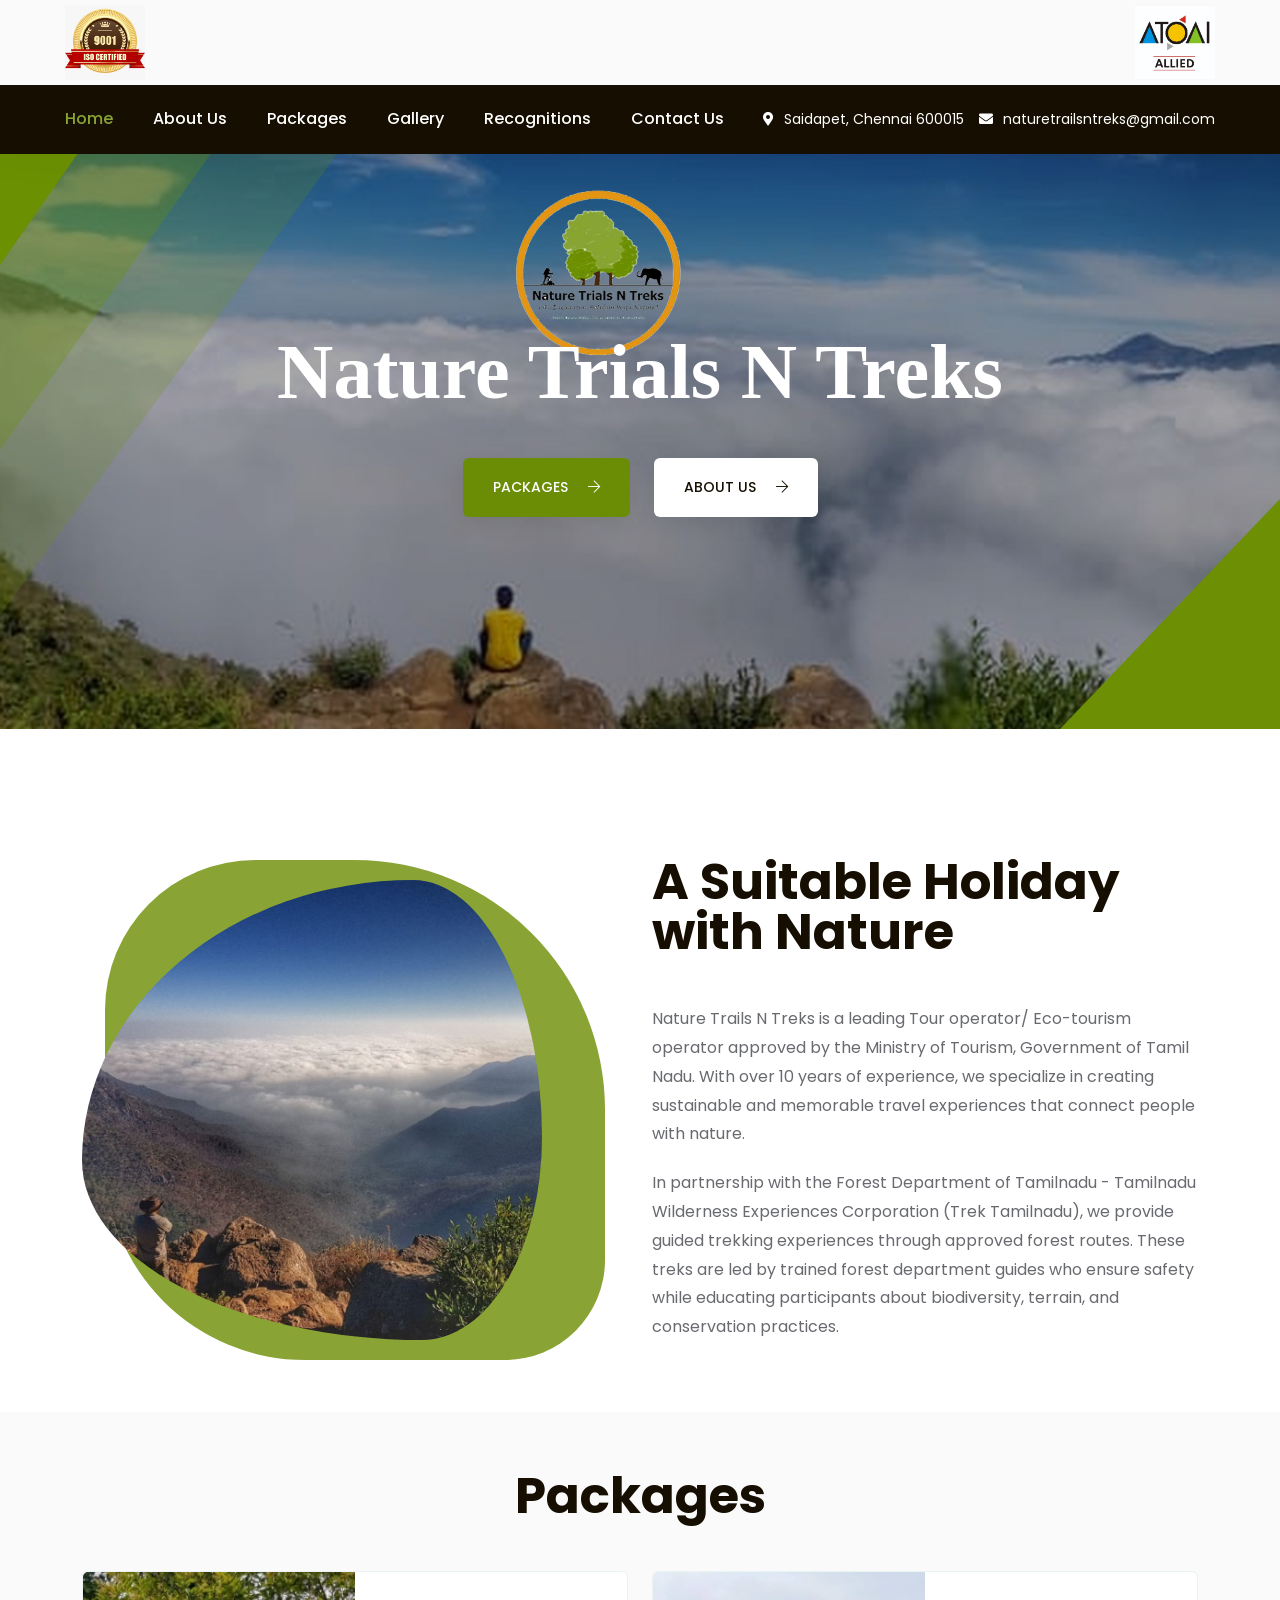
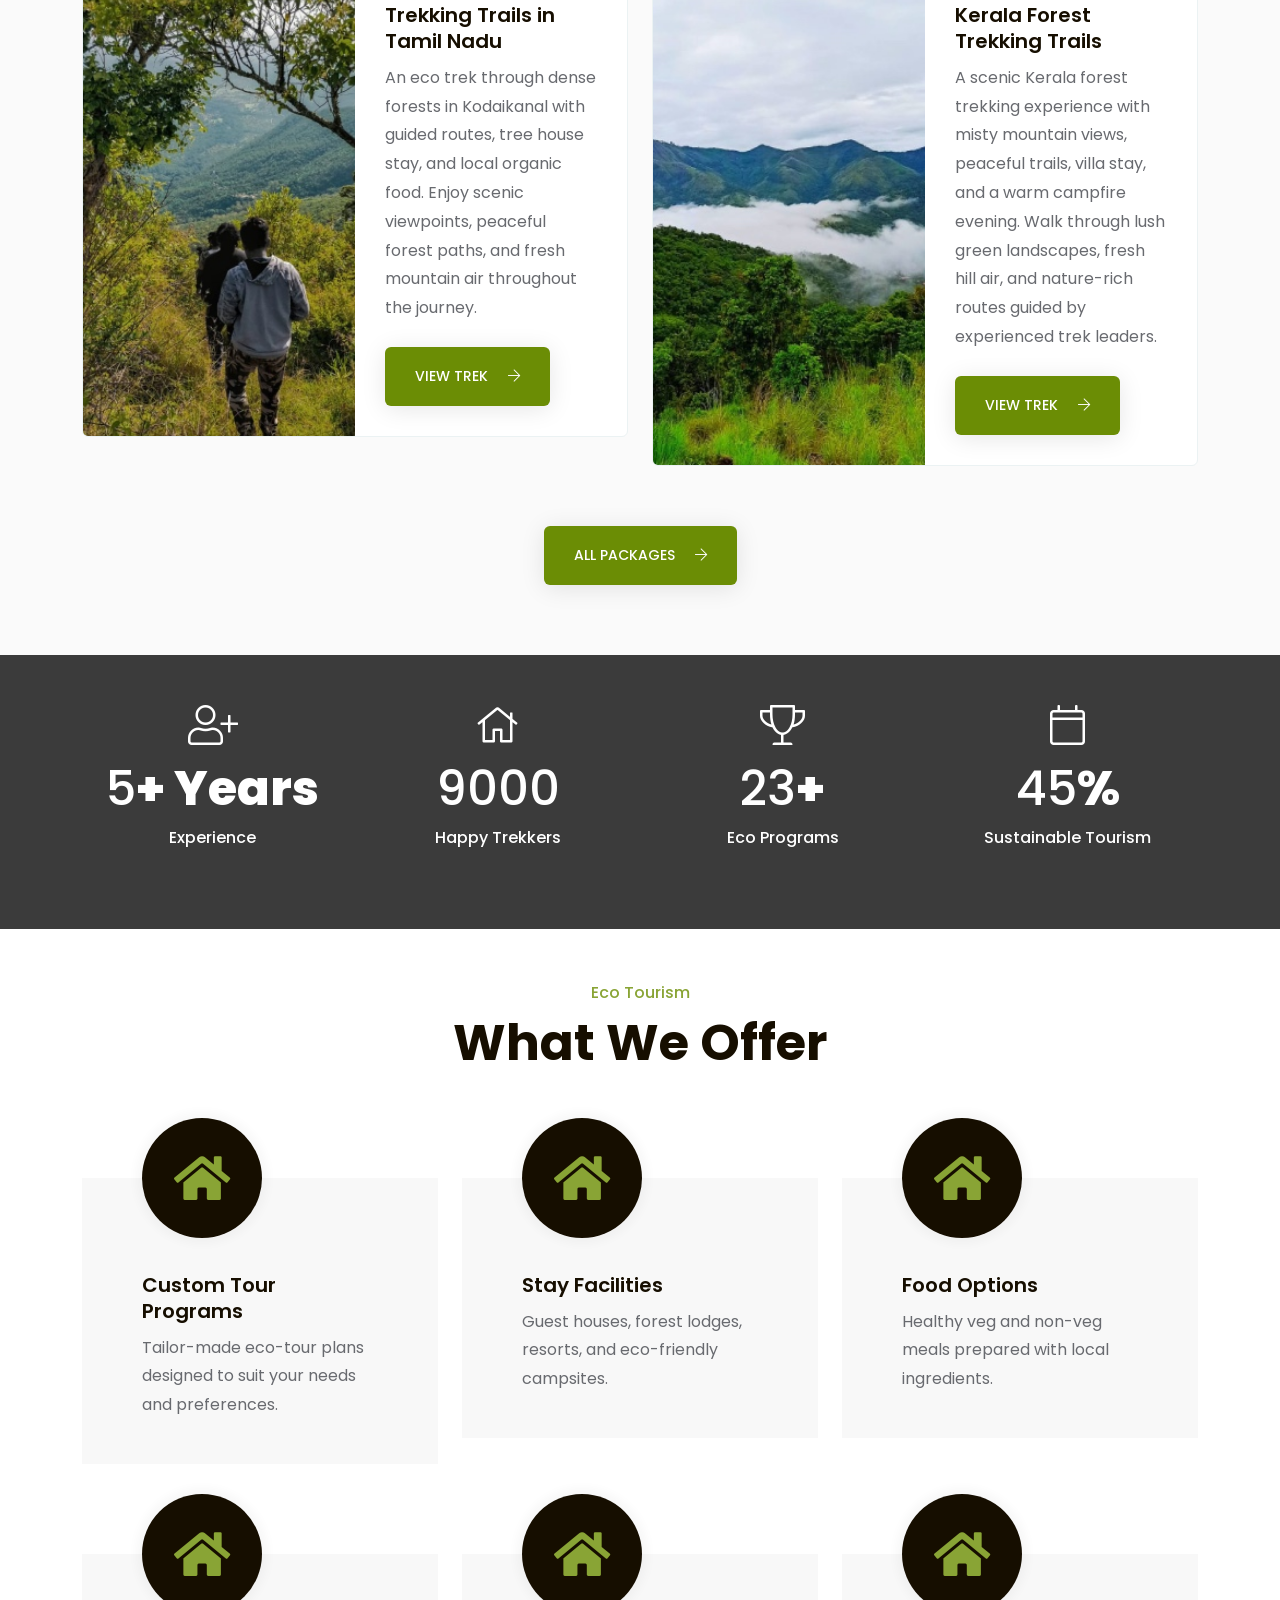
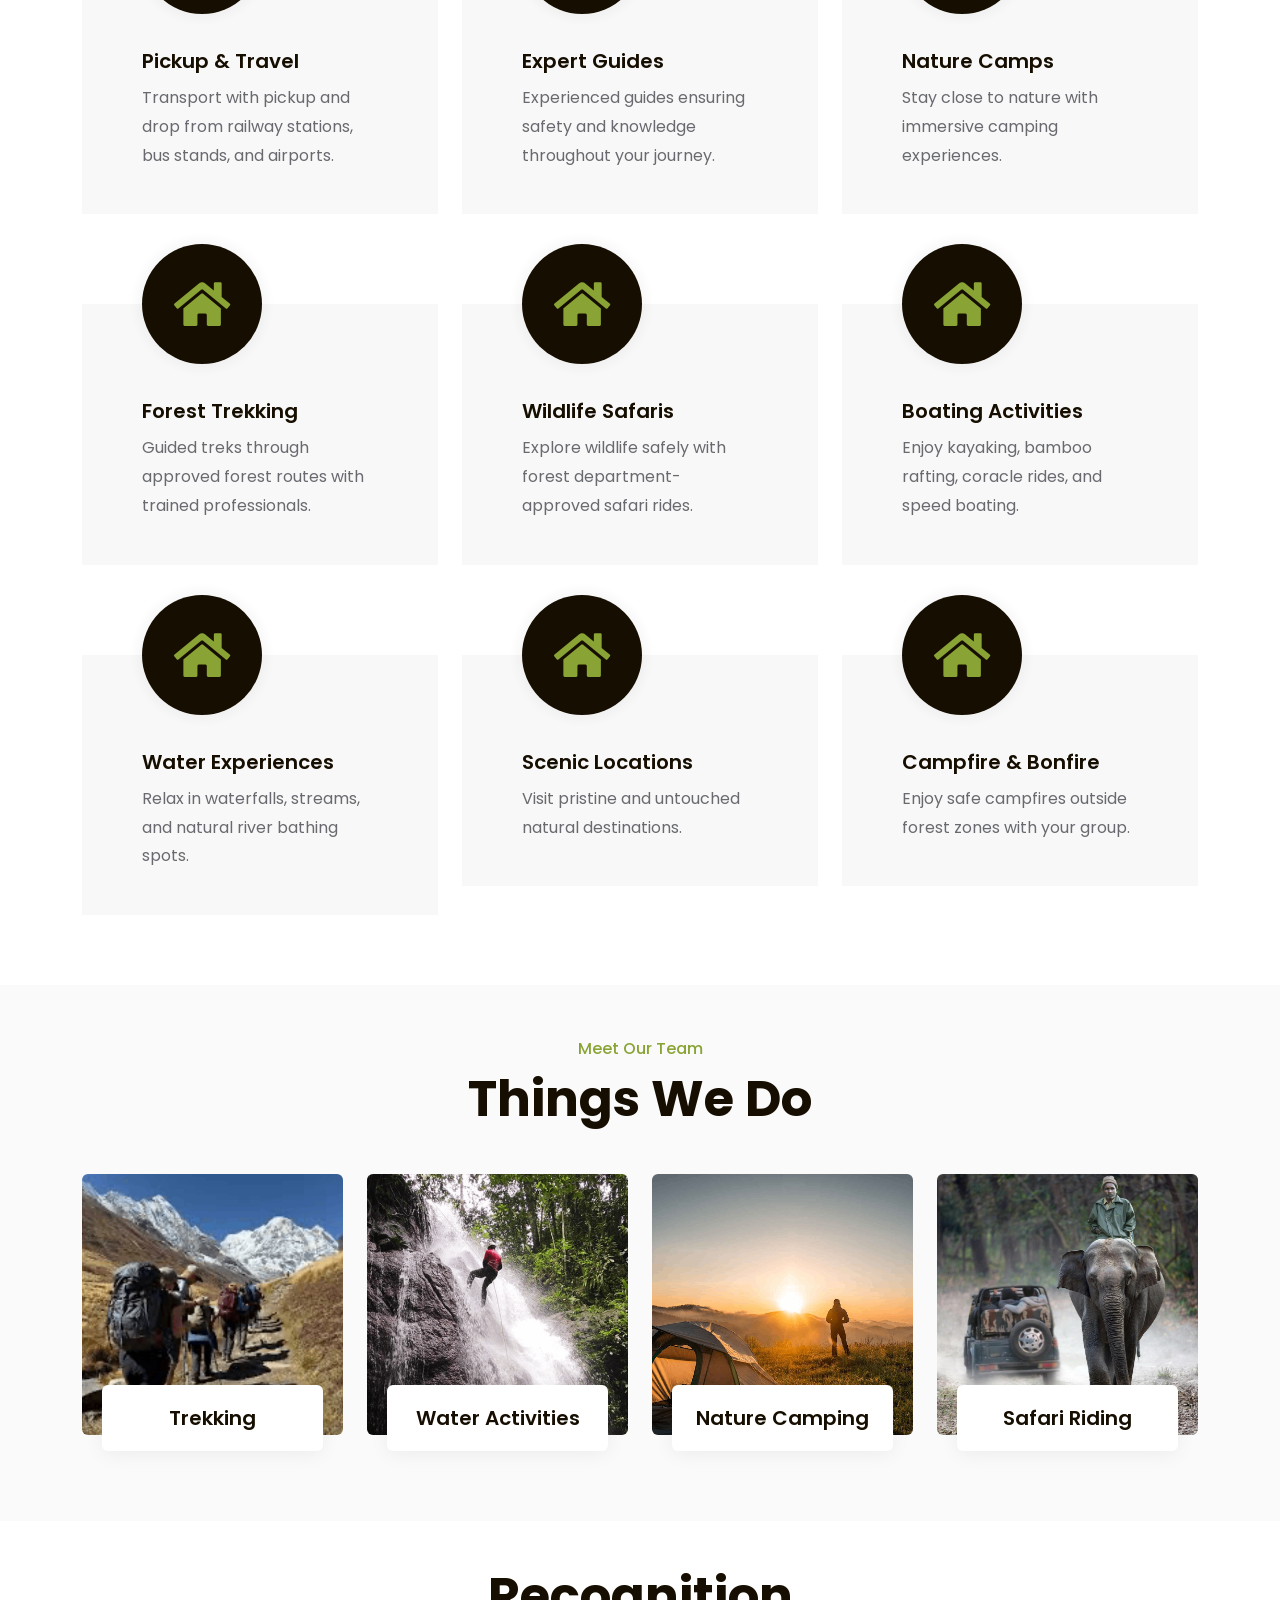
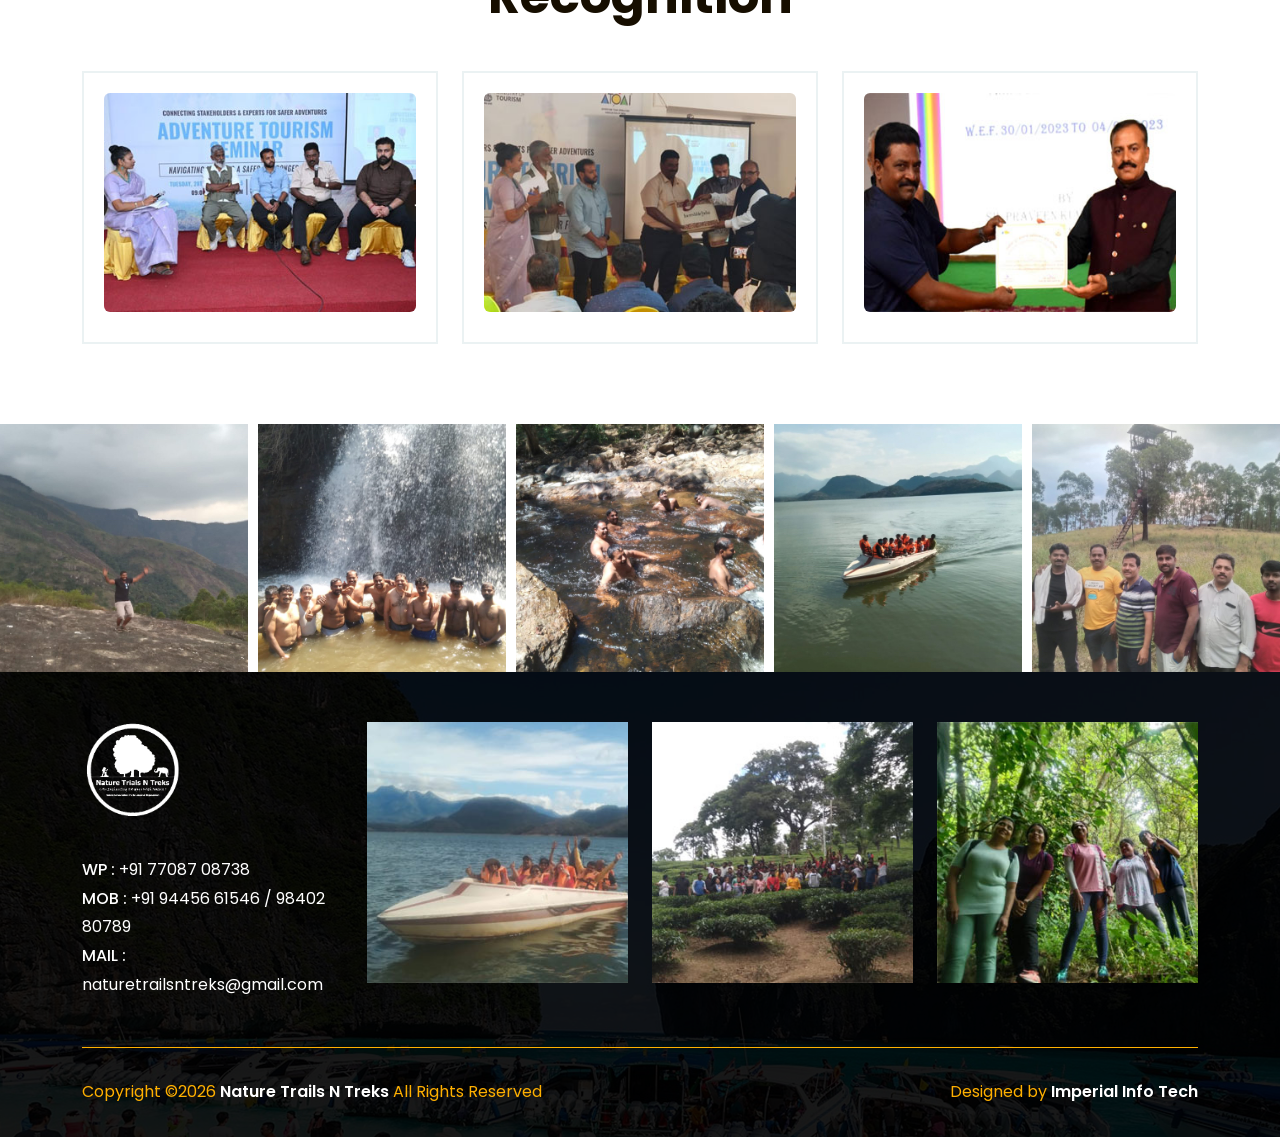
<file: index.html>
<!DOCTYPE HTML>
<html lang="en">

<head>
  <meta charset="UTF-8">
  <meta name="viewport" content="width=device-width, initial-scale=1">
  <title>Nature Trails N Treks | Eco Tourism & Trekking Adventures in Tamil Nadu</title>
  <meta name="title" content="Nature Trails N Treks | Eco Tourism & Trekking Adventures in Tamil Nadu">
  <meta name="description"
    content="Nature Trails N Treks offers eco-tourism experiences, trekking adventures, camping, wildlife safari, hill station tours, and nature getaways across Tamil Nadu and South India.">
  <meta name="keywords"
    content="Nature Trails N Treks, trekking in Tamil Nadu, eco tourism, camping, safari riding, trekking packages, hill trekking, adventure tourism, nature tours, wildlife safari, South India trekking">
  <meta name="author" content="Nature Trails N Treks">
  <meta name="robots" content="index, follow">
  <meta name="theme-color" content="#160e00">
  <link rel="canonical" href="https://naturetrailsntreks.com/">

  <meta property="og:type" content="website">
  <meta property="og:url" content="https://naturetrailsntreks.com/">
  <meta property="og:title" content="Nature Trails N Treks | Eco Tourism & Trekking Adventures">
  <meta property="og:description"
    content="Explore trekking trails, eco-tourism packages, camping, wildlife safari, and adventure experiences with Nature Trails N Treks.">
  <meta property="og:image" content="https://naturetrailsntreks.com/assets/img/banner.jpg">
  <meta property="og:site_name" content="Nature Trails N Treks">
  <meta property="og:locale" content="en_IN">

  <meta name="twitter:card" content="summary_large_image">
  <meta name="twitter:url" content="https://naturetrailsntreks.com/">
  <meta name="twitter:title" content="Nature Trails N Treks | Eco Tourism & Trekking Adventures">
  <meta name="twitter:description"
    content="Discover trekking, camping, eco-tourism, and adventure travel experiences in Tamil Nadu and South India.">
  <meta name="twitter:image" content="https://naturetrailsntreks.com/assets/img/banner.jpg">
  <link href="assets/css/plugins/bootstrap.min.css" rel="stylesheet">
  <link href="assets/css/plugins/slick.css" rel="stylesheet">
  <link href="assets/css/plugins/ion.rangeSlider.min.css" rel="stylesheet">
  <link href="assets/css/plugins/magnific-popup.css" rel="stylesheet">
  <link href="assets/css/plugins/nice-select.css" rel="stylesheet">
  <link href="assets/css/style.css" rel="stylesheet">
  <link rel="stylesheet" class="color-changing" href="assets/css/style.css">
  <link href="assets/fonts/font-awesome.min.css" rel="stylesheet">
  <link rel="icon" type="image/png" sizes="32x32" href="assets/img/fav.png">
  <link href="assets/fonts/flaticon/flaticon.css" rel="stylesheet">


</head>

<body class="btn-style-5 sigma_header-absolute btn-rounded sidebar-style-3">
  <!--Section Start-->

  <div class="sigma_aside-overlay aside-trigger-right">
  </div>
  <aside class="sigma_aside">

    <div class="sigma_logo-wrapper">
      <a class="sigma_logo" href="index.html">
        <img src="assets/img/logo.png" width="100px" alt="logo">
      </a>
    </div>
    <ul class="navbar-nav">
      <li class="menu-item">
        <a href="index.html">Home</a>

      </li>

      <li class="menu-item ">
        <a href="about.html">About Us</a>

      </li>
      <li class="menu-item ">
        <a href="packages.html">Packages</a>

      </li>
      <li class="menu-item">
        <a href="gallery.html">Gallery</a>

      </li>
      <li class="menu-item">
        <a href="recognitions.html">Recognitions</a>

      </li>
      <li class="menu-item">
        <a href="contact.html">Contact Us</a>

      </li>
    </ul>

    <ul class="sigma_header-controls-inner d-flex ptt">
      <li class="aside-toggle aside-trigger">
        <span></span>
        <span></span>
        <span></span>
      </li>
    </ul>
  </aside>
  <div class="sigma_aside-overlay aside-trigger">
  </div>
  <header class="sigma_header header-absolute style-5 other can-sticky">
    <div class="sigma_header-top dark-bg d-none d-md-block" style="background-color: #fafafa">
      <div class="container-fluid">
        <div class="sigma_header-top-inner">

          <div class="sigma_logo-wrapper">
            <a class="sigma_logo" href="index.html">
              <img src="./l1.png" alt="logo" width="80px">
            </a>
          </div>

          <div class="sigma_logo-wrapper">
            <a class="sigma_logo" href="index.html">
              <img src="./l2.png" alt="logo" width="80px">
            </a>
          </div>

        </div>
      </div>
    </div>
    <div class="sigma_header-middle dn1">
      <div class="container-fluid" style="background-color: #160e00;">
        <div class="sigma_header-top-inner">

          <ul class="navbar-nav">
            <li class="menu-item menu-item-has-children active">
              <a href="index.html">Home</a>

            </li>

            <li class="menu-item menu-item-has-children">
              <a href="about.html">About Us</a>

            </li>
            <li class="menu-item menu-item-has-children">
              <a href="packages.html">Packages</a>

            </li>

            <li class="menu-item menu-item-has-children">
              <a href="gallery.html">Gallery</a>

            </li>
            <li class="menu-item menu-item-has-children">
              <a href="recognitions.html">Recognitions</a>

            </li>
            <li class="menu-item menu-item-has-children">
              <a href="contact.html">Contact Us</a>

            </li>
          </ul>
          <div class="sigma_header-top-links">
            <ul class="sigma_header-top-nav">

              <li>
                <a href="#0" style="color: #ffffff;">
                  <i class="fa fa-map-marker-alt"></i>
                  Saidapet, Chennai 600015
                </a>
              </li>

              <li>
                <a href="mailto: naturetrailsntreks@gmail.com" style="color: #ffffff;">
                  <i class="fa fa-envelope"></i>
                  naturetrailsntreks@gmail.com
                </a>
              </li>



            </ul>
          </div>

        </div>
      </div>
    </div>
    <div class="sigma_header-middle dnn">
      <div class="container-fluid" style="background-color: #160e00;">
        <div class="navbar">
          <div class="sigma_logo-wrapper dnn">
            <a class="sigma_logo" href="index.html">
              <img src="assets/img/logo-light.png" alt="logo" width="60px">
            </a>
          </div>
          <ul class="navbar-nav">
            <li class="menu-item menu-item-has-children ">
              <a href="index.html">Home</a>

            </li>

            <li class="menu-item menu-item-has-children active">
              <a href="about.html">About Us</a>

            </li>
            <li class="menu-item menu-item-has-children">
              <a href="packages.html">Packages</a>

            </li>

            <li class="menu-item menu-item-has-children">
              <a href="gallery.html">Gallery</a>

            </li>
            <li class="menu-item menu-item-has-children">
              <a href="recognitions.html">Recognition</a>

            </li>
            <li class="menu-item menu-item-has-children">
              <a href="contact.html">Contact Us</a>

            </li>
          </ul>

          <div class="sigma_header-controls style-2">
            <ul class="sigma_header-controls-inner">
              <li class="aside-toggle aside-trigger">
                <span></span>
                <span></span>
                <span></span>
              </li>
            </ul>
          </div>
        </div>
      </div>
    </div>
  </header>
  <div class="search-form-wrapper">
    <div class="search-trigger sigma_close">
      <span></span>
      <span></span>
    </div>
    <form class="search-form" method="post">
      <input type="text" placeholder="Search..." value="">
      <button type="submit" class="search-btn">
        <i class="fal fa-search m-0"></i>
      </button>
    </form>
  </div>
  <!--Section End-->
  <!--Section Start-->
  <div class="sigma_banner style-8 with-form">
    <div class="sigma_banner-slider">
      <div class="banner-slider-inner bg-center bg-cover dark-overlay"
        style="background-image: url('assets/img/banner.jpg');">
        <div class="sigma_banner-text text-center">
          <div class="container">
            <div class="row justify-content-center">
              <div class="col-lg-8">
                <h1 class="title text-white">

                  Nature Trials N Treks

                </h1>
                <div class="banner-links d-flex align-items-center justify-content-center">
                  <a href="packages.html" class="sigma_btn">

                    Packages

                    <i class="fal fa-arrow-right ms-3 d-none d-sm-inline-block"></i>

                  </a>
                  <a href="about.html" class="sigma_btn light ms-4">

                    About Us

                    <i class="fal fa-arrow-right ms-3 d-none d-sm-inline-block"></i>

                  </a>
                </div>
              </div>
            </div>
          </div>
        </div>
        <div class="sigma_banner-shapes d-none d-sm-block">
          <div class="shape-1"></div>
          <div class="shape-2"></div>
          <div class="shape-3"></div>
          <div class="shape-4"></div>
        </div>
      </div>
      <div class="banner-slider-inner bg-center bg-cover dark-overlay"
        style="background-image: url('assets/img/banner1.jpg');">
        <div class="sigma_banner-text text-center">
          <div class="container">
            <div class="row justify-content-center">
              <div class="col-lg-8">
                <h1 class="title text-white">

                  Discover Trails & Camps

                </h1>
                <div class="banner-links d-flex align-items-center justify-content-center">
                  <a href="packages.html" class="sigma_btn">

                    Packages

                    <i class="fal fa-arrow-right ms-3 d-none d-sm-inline-block"></i>

                  </a>
                  <a href="about.html" class="sigma_btn light ms-4">

                    About Us

                    <i class="fal fa-arrow-right ms-3 d-none d-sm-inline-block"></i>

                  </a>
                </div>
              </div>
            </div>
          </div>
        </div>
        <div class="sigma_banner-shapes d-none d-sm-block">
          <div class="shape-1"></div>
          <div class="shape-2"></div>
          <div class="shape-3"></div>
          <div class="shape-4"></div>
        </div>
      </div>
    </div>
  </div>
  <!--Section End-->

  <!--Section Start-->
  <div class="section section-padding">
    <div class="container pdtp1 pdbt2">
      <div class="row align-items-center">
        <div class="col-lg-6">
          <div class="sigma_about style-9 w-100 h-100">
            <div class="sigma_about-image-wrapper">
              <div class="sigma_about-image abouuut-imagee">
                <img src="assets/img/about.jpg" alt="img">
              </div>
            </div>
          </div>
        </div>
        <div class="col-lg-6">
          <div class="sigma_about style-9 mt-5 mt-lg-0">
            <div class="section-title">
              <h3 class="title mb-5">A Suitable Holiday with Nature</h3>

              <p>

                Nature Trails N Treks is a leading Tour operator/ Eco-tourism operator approved by the Ministry of
                Tourism,

                Government of Tamil Nadu. With over 10 years of experience, we specialize in creating

                sustainable and memorable travel experiences that connect people with nature.

              </p>

              <p>

                In partnership with the Forest Department of Tamilnadu - Tamilnadu Wilderness Experiences Corporation
                (Trek Tamilnadu), we provide

                guided trekking experiences through approved forest routes. These treks are led by trained forest

                department guides who ensure safety while educating participants about biodiversity, terrain, and

                conservation practices.

              </p>
            </div>

          </div>
        </div>
      </div>
    </div>
  </div>
  <!--Section End-->



  <!--Section Start-->
  <div class="section section-padding packagee-padd" style="background-color: #fafafa;">
    <div class="container pdbt2 pdtp1">

      <div class="section-title centered">
        <span class="subtitle"></span>
        <h3 class="title">Packages</h3>
      </div>

      <div class="row">
        <div class="col-lg-6">
          <div class="sigma_team style-17">
            <div class="row g-0">
              <div class="col-md-6">
                <div class="sigma_team-thumb">
                  <img src="assets/img/pack1.jpg" alt="team">
                </div>
              </div>
              <div class="col-md-6 col-sm-6">
                <div class="sigma_team-body">
                  <h5>
                    <a href="trekking-trails.html">Trekking Trails in Tamil Nadu</a>
                  </h5>

                  <p>
                    An eco trek through dense forests in Kodaikanal with guided routes, tree house stay, and local
                    organic food.
                    Enjoy scenic viewpoints, peaceful forest paths, and fresh mountain air throughout the journey.
                  </p>

                  <div class="d-flex align-items-center mt-4">
                    <a href="trekking-trails.html" class="sigma_btn">
                      View Trek <i class="fal fa-arrow-right ms-3"></i>
                    </a>
                  </div>
                </div>
              </div>

            </div>
          </div>
        </div>
        <div class="col-lg-6">
          <div class="sigma_team style-17">
            <div class="row g-0">
              <div class="col-md-6">
                <div class="sigma_team-thumb">
                  <img src="assets/img/pack2.jpg" alt="team">
                </div>
              </div>
              <div class="col-md-6 col-sm-6">
                <div class="sigma_team-body">
                  <h5>
                    <a href="ooty-hill-trek.html">Kerala Forest Trekking Trails</a>
                  </h5>

                  <p>
                    A scenic Kerala forest trekking experience with misty mountain views, peaceful trails, villa stay,
                    and a warm campfire evening.
                    Walk through lush green landscapes, fresh hill air, and nature-rich routes guided by experienced
                    trek leaders.
                  </p>
                  <div class="d-flex align-items-center mt-4">
                    <a href="ooty-hill-trek.html" class="sigma_btn">
                      View Trek <i class="fal fa-arrow-right ms-3"></i>
                    </a>
                  </div>
                </div>
              </div>
            </div>
          </div>
        </div>


        <div class="pdng"></div>
      </div>
      <div class="text-center">
        <a href="packages.html" class="sigma_btn btc">

          All Packages

          <i class="fal fa-arrow-right ms-3"></i>

        </a>
      </div>
    </div>




  </div>
  </div>
  </div>
  </div>
  <!--Section End-->

  <!--Section Start-->
  <div class="section section-padding secondary-overlay">
    <video autoplay muted loop id="myVideo">
      <source src="assets/video/nat.mp4" type="video/mp4">
    </video>
    <div class="container pdtp1">

      <div class="row">
        <div class="col-lg-3 col-md-4 col-sm-6">
          <div class="sigma_counter style-5">
            <i class="fal fa-user-plus text-white"></i>
            <span>

              <b class="counter" data-from="0" data-to="10">10</b>

              <span class="plus">+ Years</span>
            </span>
            <p class="text-white">Experience</p>
          </div>
        </div>
        <div class="col-lg-3 col-md-4 col-sm-6">
          <div class="sigma_counter style-5">
            <i class="fal fa-home text-white"></i>
            <span>

              <b class="counter" data-from="0" data-to="20000">20000 +</b>

            </span>
            <p class="text-white">Happy Trekkers</p>
          </div>
        </div>
        <div class="col-lg-3 col-md-4 col-sm-6">
          <div class="sigma_counter style-5">
            <i class="fal fa-trophy text-white"></i>
            <span>

              <b class="counter" data-from="0" data-to="50">50</b>

              <span class="plus">+</span>
            </span>
            <p class="text-white">Eco Programs</p>
          </div>
        </div>
        <div class="col-lg-3 col-md-4 col-sm-6">
          <div class="sigma_counter style-5">
            <i class="fal fa-calendar text-white"></i>
            <span>

              <b class="counter" data-from="0" data-to="100">100</b>

              <span class="plus">%</span>
            </span>
            <p class="text-white">Sustainable Tourism</p>
          </div>
        </div>
      </div>
    </div>
  </div>
  <!--Section End-->


  <!--Section Start-->
  <div class="section section-padding pt-0 sigma_service-sec style-19 ppd we-offer-padding">
    <div class="container pdtp  pdbt1">
      <div class="section-title centered">

        <span class="subtitle">Eco Tourism</span>

        <h3 class="title">What We Offer</h3>

      </div>
      <div class="row">

        <div class="col-lg-4 col-md-6">
          <div class="sigma_service style-19 has-overlay">
            <div class="service-image-overlay bg-center bg-cover"
              style="background-image: url('assets/img/laboratory/350x350.jpg')">
            </div>
            <div class="sigma_service-thumb">
              <i class="fa fa-home"></i>
            </div>
            <div class="sigma_service-body">
              <h5><a href="#0">Custom Tour Programs</a></h5>
              <p>Tailor-made eco-tour plans designed to suit your needs and preferences.</p>

            </div>
          </div>
        </div>
        <div class="col-lg-4 col-md-6">
          <div class="sigma_service style-19 has-overlay">
            <div class="service-image-overlay bg-center bg-cover"
              style="background-image: url('assets/img/laboratory/350x350-0.jpg')">
            </div>
            <div class="sigma_service-thumb">
              <i class="fa fa-home"></i>
            </div>
            <div class="sigma_service-body">
              <h5><a href="#0">Stay Facilities</a></h5>
              <p>Guest houses, forest lodges, resorts, and eco-friendly campsites.</p>

            </div>
          </div>
        </div>
        <div class="col-lg-4 col-md-6">
          <div class="sigma_service style-19 has-overlay">
            <div class="service-image-overlay bg-center bg-cover"
              style="background-image: url('assets/img/laboratory/350x350-1.jpg')">
            </div>
            <div class="sigma_service-thumb">
              <i class="fa fa-home"></i>
            </div>
            <div class="sigma_service-body">
              <h5><a href="#0">Food Options</a></h5>
              <p>Healthy veg and non-veg meals prepared with local ingredients.</p>
            </div>
          </div>
        </div>

        <div class="col-lg-4 col-md-6">
          <div class="sigma_service style-19 has-overlay">
            <div class="service-image-overlay bg-center bg-cover"
              style="background-image: url('assets/img/laboratory/350x350-2.jpg')">
            </div>
            <div class="sigma_service-thumb">
              <i class="fa fa-home"></i>
            </div>
            <div class="sigma_service-body">
              <h5><a href="#0">Pickup & Travel</a></h5>
              <p>Transport with pickup and drop from railway stations, bus stands, and airports.</p>

            </div>
          </div>
        </div>
        <div class="col-lg-4 col-md-6">
          <div class="sigma_service style-19 has-overlay">
            <div class="service-image-overlay bg-center bg-cover"
              style="background-image: url('assets/img/laboratory/350x350-3.jpg')">
            </div>
            <div class="sigma_service-thumb">
              <i class="fa fa-home"></i>
            </div>
            <div class="sigma_service-body">
              <h5><a href="#0">Expert Guides</a></h5>
              <p>Experienced guides ensuring safety and knowledge throughout your journey.</p>

            </div>
          </div>
        </div>
        <div class="col-lg-4 col-md-6">
          <div class="sigma_service style-19 has-overlay">
            <div class="service-image-overlay bg-center bg-cover"
              style="background-image: url('assets/img/laboratory/350x350-4.jpg')">
            </div>
            <div class="sigma_service-thumb">
              <i class="fa fa-home"></i>
            </div>
            <div class="sigma_service-body">
              <h5><a href="#0">Nature Camps</a></h5>
              <p>Stay close to nature with immersive camping experiences.</p>

            </div>
          </div>
        </div>

        <div class="col-lg-4 col-md-6">
          <div class="sigma_service style-19 has-overlay">
            <div class="service-image-overlay bg-center bg-cover"
              style="background-image: url('assets/img/laboratory/350x350-4.jpg')">
            </div>
            <div class="sigma_service-thumb">
              <i class="fa fa-home"></i>
            </div>
            <div class="sigma_service-body">
              <h5><a href="#0">Forest Trekking</a></h5>
              <p>Guided treks through approved forest routes with trained professionals.</p>

            </div>
          </div>
        </div>

        <div class="col-lg-4 col-md-6">
          <div class="sigma_service style-19 has-overlay">
            <div class="service-image-overlay bg-center bg-cover"
              style="background-image: url('assets/img/laboratory/350x350-4.jpg')">
            </div>
            <div class="sigma_service-thumb">
              <i class="fa fa-home"></i>
            </div>
            <div class="sigma_service-body">
              <h5><a href="#0">Wildlife Safaris</a></h5>
              <p>Explore wildlife safely with forest department-approved safari rides.</p>

            </div>
          </div>
        </div>

        <div class="col-lg-4 col-md-6">
          <div class="sigma_service style-19 has-overlay">
            <div class="service-image-overlay bg-center bg-cover"
              style="background-image: url('assets/img/laboratory/350x350-4.jpg')">
            </div>
            <div class="sigma_service-thumb">
              <i class="fa fa-home"></i>
            </div>
            <div class="sigma_service-body">
              <h5><a href="#0">Boating Activities</a></h5>
              <p>Enjoy kayaking, bamboo rafting, coracle rides, and speed boating.</p>

            </div>
          </div>
        </div>


        <div class="col-lg-4 col-md-6">
          <div class="sigma_service style-19 has-overlay">
            <div class="service-image-overlay bg-center bg-cover"
              style="background-image: url('assets/img/laboratory/350x350-4.jpg')">
            </div>
            <div class="sigma_service-thumb">
              <i class="fa fa-home"></i>
            </div>
            <div class="sigma_service-body">
              <h5><a href="#0">Water Experiences</a></h5>
              <p>Relax in waterfalls, streams, and natural river bathing spots.</p>

            </div>
          </div>
        </div>

        <div class="col-lg-4 col-md-6">
          <div class="sigma_service style-19 has-overlay">
            <div class="service-image-overlay bg-center bg-cover"
              style="background-image: url('assets/img/laboratory/350x350-4.jpg')">
            </div>
            <div class="sigma_service-thumb">
              <i class="fa fa-home"></i>
            </div>
            <div class="sigma_service-body">
              <h5><a href="#0">Scenic Locations</a></h5>
              <p>Visit pristine and untouched natural destinations.</p>

            </div>
          </div>
        </div>


        <div class="col-lg-4 col-md-6">
          <div class="sigma_service style-19 has-overlay">
            <div class="service-image-overlay bg-center bg-cover"
              style="background-image: url('assets/img/laboratory/350x350-4.jpg')">
            </div>
            <div class="sigma_service-thumb">
              <i class="fa fa-home"></i>
            </div>
            <div class="sigma_service-body">
              <h5><a href="#0">Campfire & Bonfire</a></h5>
              <p>Enjoy safe campfires outside forest zones with your group.</p>

            </div>
          </div>
        </div>



      </div>

    </div>
  </div>
  <!--Section End-->


  <div class="section section-padding bg-gray main-pointss things-we-do-padding">
    <div class="container">
      <div class="section-title centered">
        <span class="subtitle">Meet Our Team</span>
        <h3 class="title mb-0">Things We Do</h3>
      </div>
      <div class="row">
        <div class="col-lg-3 col-md-4 col-sm-6">
          <div class="sigma_team style-15">
            <div class="sigma_team-thumb">
              <img src="assets/img/trekking.png" alt="team">
            </div>
            <div class="sigma_team-body">
              <h5>

                <a href="#">Trekking</a>

              </h5>
            </div>
          </div>
        </div>
        <div class="col-lg-3 col-md-4 col-sm-6">
          <div class="sigma_team style-15">
            <div class="sigma_team-thumb">
              <img src="assets/img/water.png" alt="team">
            </div>
            <div class="sigma_team-body">
              <h5>

                <a href="#">Water Activities</a>

              </h5>
            </div>
          </div>
        </div>
        <div class="col-lg-3 col-md-4 col-sm-6">
          <div class="sigma_team style-15">
            <div class="sigma_team-thumb">
              <img src="assets/img/camp.png" alt="team">
            </div>
            <div class="sigma_team-body">
              <h5>

                <a href="#0">Nature Camping</a>

              </h5>
            </div>
          </div>
        </div>

        <div class="col-lg-3 col-md-4 col-sm-6">
          <div class="sigma_team style-15">
            <div class="sigma_team-thumb">
              <img src="assets/img/safari.png" alt="team">
            </div>
            <div class="sigma_team-body">
              <h5>

                <a href="#">Safari Riding</a>

              </h5>
            </div>
          </div>
        </div>

      </div>
    </div>
  </div>

  <!--Section Start-->
  <div class="section section-padding pt-0">
    <div class="container pdtp">
      <div class="section-title centered">
        <!-- <span class="subtitle">Villa Offers</span> -->
        <h3 class="title">Recognition</h3>
      </div>
      <div class="row">
        <div class="col-lg-4 col-md-6">
          <article class="sigma_post style-15">
            <div class="sigma_post-thumb">
              <a href="recognitions.html">
                <img src="assets/img/recognition/r5.jpg" alt="img">
              </a>
            </div>
          </article>
        </div>
        <div class="col-lg-4 col-md-6">
          <article class="sigma_post style-15">
            <div class="sigma_post-thumb">
              <a href="recognitions.html">
                <img src="assets/img/recognition/r6.jpg" alt="img">
              </a>
            </div>
          </article>
        </div>
        <div class="col-lg-4 col-md-6">
          <article class="sigma_post style-15">
            <div class="sigma_post-thumb">
              <a href="recognitions.html">
                <img src="assets/img/recognition/r4.jpg" alt="img">
              </a>
            </div>
        </div>
        </article>
      </div>
    </div>
  </div>
  </div>
  <!--Section End-->





  <!--Section Start-->
  <div class="section section-padding p-0">
    <div class="container-fluid p-0">
      <div class="sigma_instagram style-1 insta-images pdtp1">
        <div class="sigma_instagram-slider">
          <a>
            <img src="assets/img/gallery/g1.jpg" alt="img">
          </a>
          <a>
            <img src="assets/img/gallery/g2.jpg" alt="img">
          </a>
          <a>
            <img src="assets/img/gallery/g3.jpg" alt="img">
          </a>
          <a>
            <img src="assets/img/gallery/g4.jpg" alt="img">
          </a>
          <a>
            <img src="assets/img/gallery/g5.jpg" alt="img">
          </a>
          <a>
            <img src="assets/img/gallery/g6.jpg" alt="img">
          </a>

          <a>
            <img src="assets/img/gallery/g7.jpg" alt="img">
          </a>
        </div>
      </div>
    </div>
  </div>
  <!--Section End-->





  <!--Section Start-->
  <footer class="sigma_footer style-5 pb-0">
    <div class="section ptp sigma_product-sec2 style-102 bg-cover bg-center"
      style="background-image: url('assets/img/shop/pharmacy/1920x800.jpg');">

      <div class="sigma_footer-middle">
        <div class="container">
          <div class="row">
            <div class="col-lg-3">
              <div class="sigma_footer-widget">
                <div class="sigma_footer-logo mb-4">
                  <img src="assets/img/logo-light.png" width="100px" alt="logo">
                </div>
                <div class="row">
                  <form method="post">
                    <p class="mb-0 mt-3" style="color: #fff;"><b>WP : </b> +91 77087 08738 <br>
                      <b>MOB : </b> +91 94456 61546 / 98402 80789 <br>
                      <b>MAIL : </b> naturetrailsntreks@gmail.com
                    </p>
                  </form>
                </div>

              </div>
            </div>

            <div class="col-lg-3">
              <div class="sigma_footer-widget">
                <div class="sigma_footer-logo mb-4">
                  <img src="assets/img/foot-1.jpg">
                </div>


              </div>
            </div>

            <div class="col-lg-3">
              <div class="sigma_footer-widget">
                <div class="sigma_footer-logo mb-4">
                  <img src="assets/img/foot-2.jpg">
                </div>


              </div>
            </div>

            <div class="col-lg-3">
              <div class="sigma_footer-widget">
                <div class="sigma_footer-logo mb-4">
                  <img src="assets/img/foot-3.jpg">
                </div>


              </div>
            </div>


          </div>
        </div>
      </div>
      <div class="container">
        <div class="sigma_footer-bottom d-block d-sm-flex align-items-center justify-content-between"
          style="border-top: 1px solid #ffb000;">
          <div class="sigma_footer-copyright mt-0 mb-3 mb-sm-0">
            <p class="mb-0" style="color: #ffb000;">Copyright ©2026
              <a href="https://naturetrailsntreks.com" target="_blank"> Nature Trails N Treks</a>
              All Rights Reserved
            </p>
          </div>

          <div class="sigma_footer-copyright mt-0 mb-3 mb-sm-0">
            <p class="mb-0" style="color: #ffb000;">Designed by
              <a href="https://impinfo.in" target="_blank"> Imperial Info Tech</a>
            </p>
          </div>

        </div>
      </div>
    </div>
  </footer>
  <!--Section End-->

  <!--Section Start-->
  <div class="sigma_top style-4">
    <i class="far fa-angle-double-up"></i>
    <i class="far fa-angle-double-up"></i>
  </div>
  <!--Section End-->

  <!-- Dasboard Panel -->
  <!-- Dasboard Panel -->

  <!-- Theme skins -->

  <script src="assets/js/plugins/jquery-3.4.1.min.js"></script>
  <script src="assets/js/plugins/popper.min.js"></script>
  <script src="assets/js/plugins/bootstrap.min.js"></script>
  <script src="assets/js/plugins/bootstrap-datepicker.min.js"></script>


  <script src="assets/js/plugins/slick.min.js"></script>
  <script src="assets/js/plugins/imagesloaded.min.js"></script>
  <script src="assets/js/plugins/isotope.pkgd.min.js"></script>
  <script src="assets/js/plugins/jquery.magnific-popup.min.js"></script>
  <script src="assets/js/plugins/jquery.nice-select.js"></script>
  <script src="assets/js/plugins/jquery.counterup.min.js"></script>
  <script src="assets/js/plugins/jquery.inview.min.js"></script>
  <script src="assets/js/plugins/ion.rangeSlider.min.js"></script>
  <script src="assets/js/main.js"></script>
  <!-- Contact form -->
  <script src="assets/js/jquery.validate.min.js"></script>
  <script src="assets/js/form.js"></script>

  <script>
    (function (w, d, s, u) {
        w.gbwawc = {
            url: u,
            options: {
                waId: "+91 7708708738",
                siteName: "Nature Trials N Treks",
                siteTag: "Online",
                siteLogo: "https://nature-and-trekks.vercel.app/assets/img/fav.jpg",
                widgetPosition: "LEFT",
                welcomeMessage: "Welcome to Nature Trials N Treks. How may i help you?",
                triggerMessage: "",
                brandColor: "#25D366",
                messageText: "",
                replyOptions: ["", ""],
                version: "v1",
                widgetPositionMarginX: "12",
                widgetPositionMarginY: "12",
            },
        };
        var h = d.getElementsByTagName(s)[0],
            j = d.createElement(s);
        j.async = true;
        j.src = u + "/whatsapp-widget.min.js?_=" + "2026-06-25 09";
        h.parentNode.insertBefore(j, h);
    })(window, document, "script", "https://waw.gallabox.com");
</script>

</body>

</html>
</file>
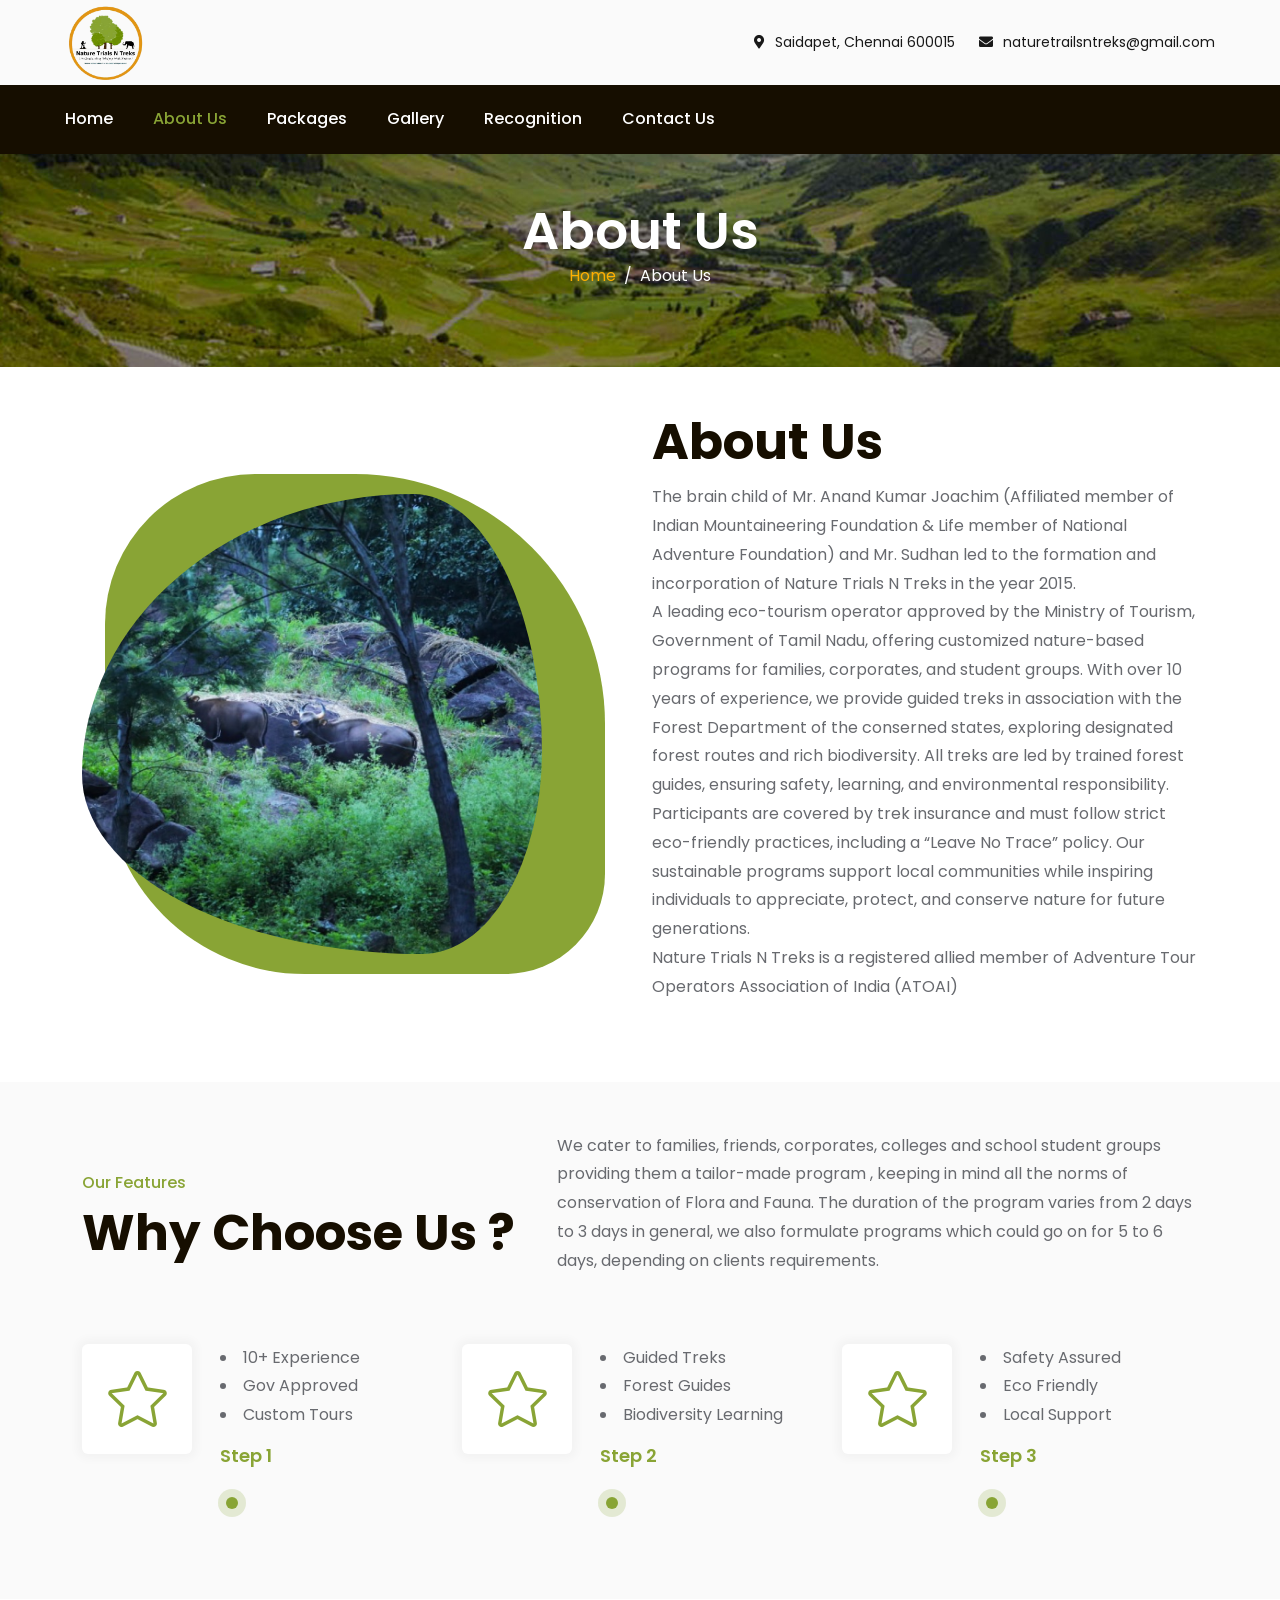
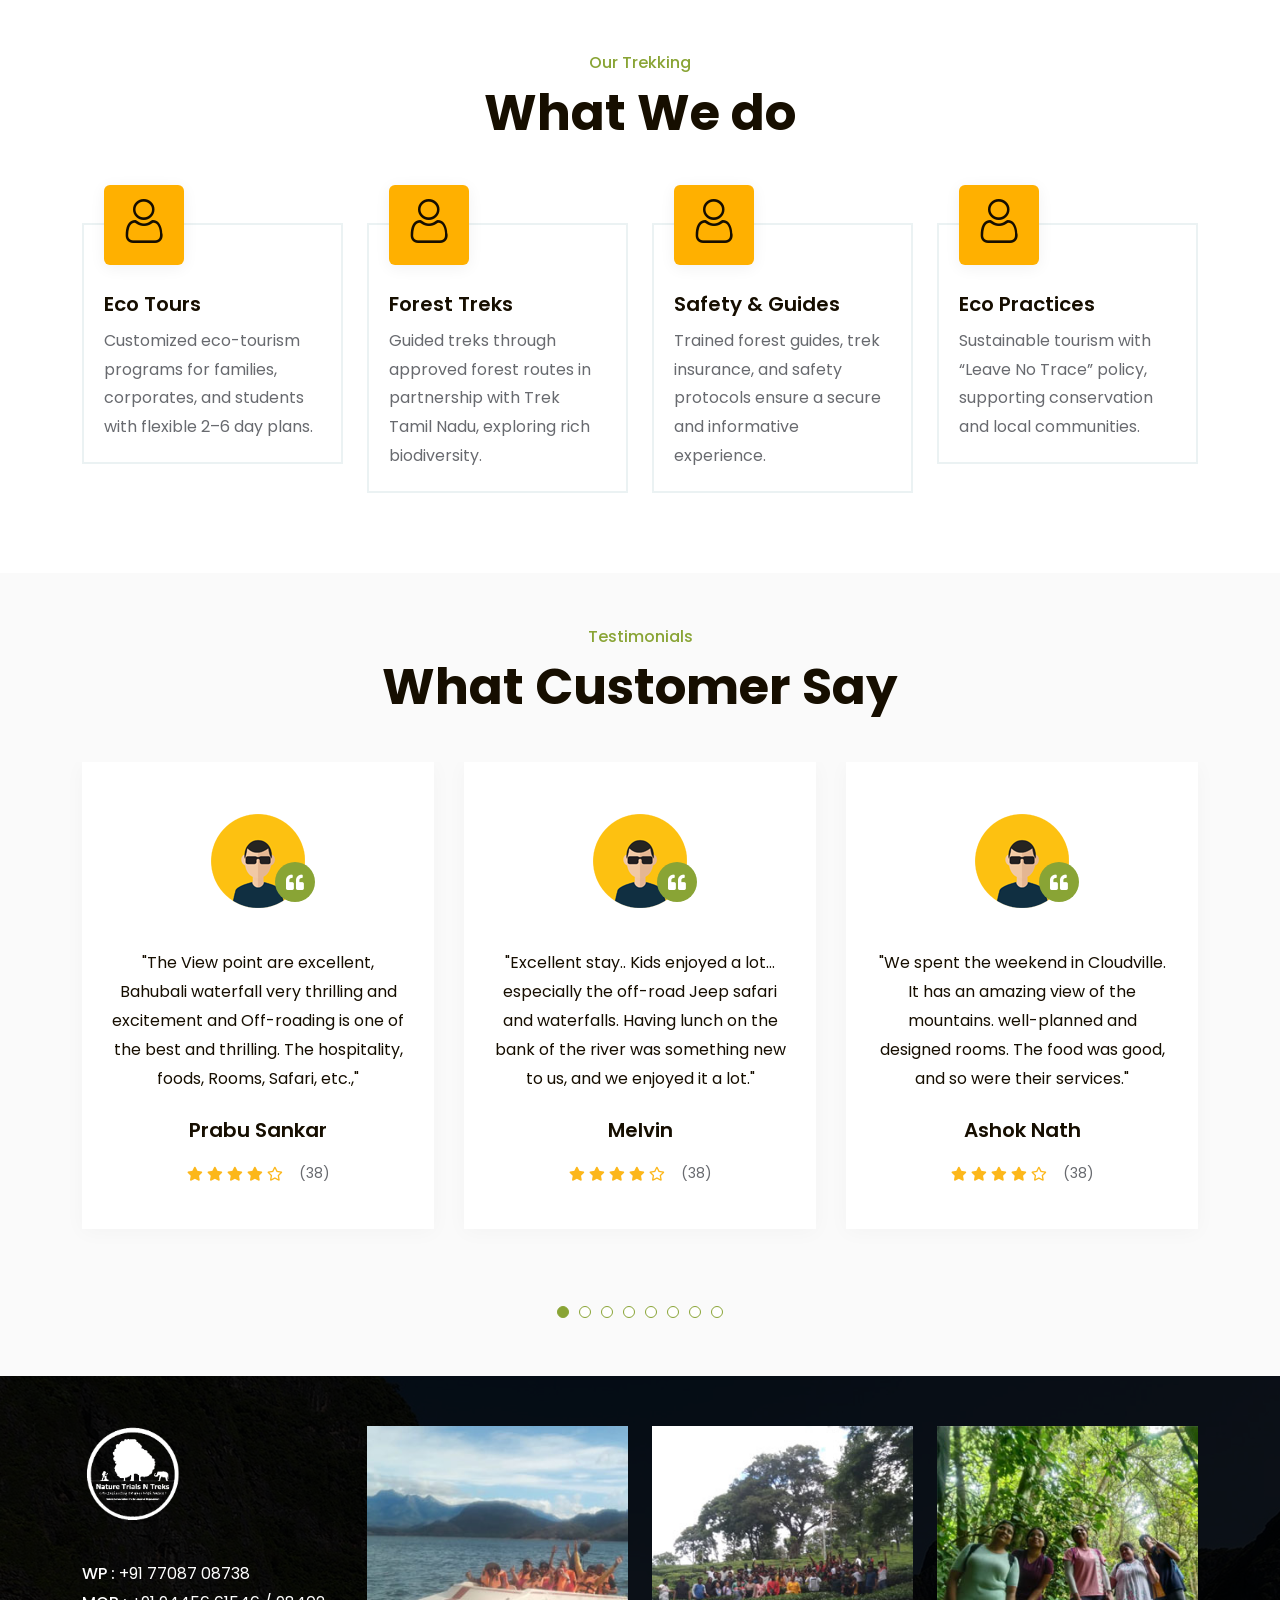
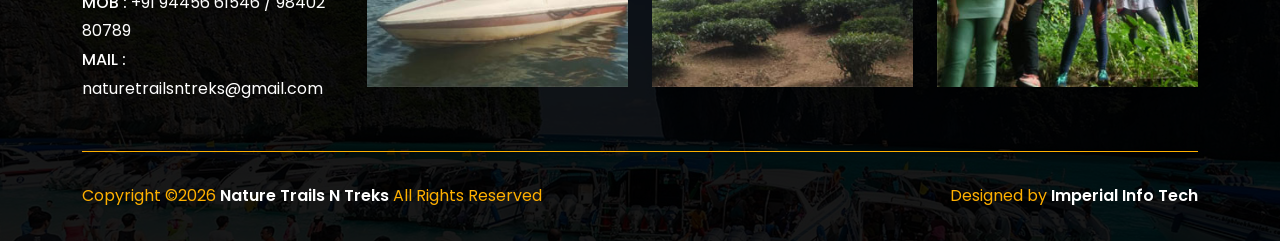
<file: about.html>
<!DOCTYPE HTML>
<html lang="en">

<head>
  <meta charset="UTF-8">
  <meta name="viewport" content="width=device-width, initial-scale=1">
  <title>About Nature Trails N Treks | Eco Tourism & Guided Treks in Tamil Nadu</title>
  <meta name="title" content="About Nature Trails N Treks | Eco Tourism & Guided Treks in Tamil Nadu">
  <meta name="description"
    content="Learn about Nature Trails N Treks, a Tamil Nadu eco-tourism operator offering guided treks, nature programs, and responsible outdoor experiences.">
  <meta name="keywords"
    content="about Nature Trails N Treks, eco tourism Tamil Nadu, guided treks Tamil Nadu, responsible trekking, nature programs, Trek Tamil Nadu, outdoor learning">
  <meta name="author" content="Nature Trails N Treks">
  <meta name="robots" content="index, follow">
  <meta name="theme-color" content="#160e00">
  <link rel="canonical" href="https://naturetrailsntreks.com/about.html">

  <!-- Open Graph / Facebook -->
  <meta property="og:type" content="website">
  <meta property="og:url" content="https://naturetrailsntreks.com/about.html">
  <meta property="og:title" content="About Nature Trails N Treks | Eco Tourism & Guided Treks">
  <meta property="og:description"
    content="Discover our sustainable nature programs, trained forest guides, eco-friendly trekking practices, and commitment to conservation.">
  <meta property="og:image" content="https://naturetrailsntreks.com/assets/img/about-page.jpg">
  <meta property="og:site_name" content="Nature Trails N Treks">
  <meta property="og:locale" content="en_IN">

  <!-- Twitter -->
  <meta name="twitter:card" content="summary_large_image">
  <meta name="twitter:url" content="https://naturetrailsntreks.com/about.html">
  <meta name="twitter:title" content="About Nature Trails N Treks | Eco Tourism & Guided Treks">
  <meta name="twitter:description"
    content="Learn about our guided treks, eco-tourism programs, trained forest guides, and responsible travel practices in Tamil Nadu.">
  <meta name="twitter:image" content="https://naturetrailsntreks.com/assets/img/about-page.jpg">
  <link href="assets/css/plugins/bootstrap.min.css" rel="stylesheet">
  <link href="assets/css/plugins/slick.css" rel="stylesheet">
  <link href="assets/css/plugins/ion.rangeSlider.min.css" rel="stylesheet">
  <link href="assets/css/plugins/magnific-popup.css" rel="stylesheet">
  <link href="assets/css/plugins/nice-select.css" rel="stylesheet">
  <link href="assets/css/style.css" rel="stylesheet">
  <link rel="stylesheet" class="color-changing" href="assets/css/style.css">
  <link href="assets/fonts/flaticon/flaticon.css" rel="stylesheet">
  <link rel="icon" type="image/png" sizes="32x32" href="assets/img/fav.png">
  <link href="assets/fonts/font-awesome.min.css" rel="stylesheet">

</head>

<body class="btn-style-5 sigma_header-absolute btn-rounded sidebar-style-9">
  <!--Section Start-->

  <div class="sigma_aside-overlay aside-trigger-right">
  </div>
  <aside class="sigma_aside">

    <div class="sigma_logo-wrapper">
      <a class="sigma_logo" href="index.html">
        <img src="assets/img/logo.png" width="100px" alt="logo">
      </a>
    </div>
    <ul class="navbar-nav">
      <li class="menu-item">
        <a href="index.html">Home</a>

      </li>

      <li class="menu-item ">
        <a href="about.html">About Us</a>

      </li>
      <li class="menu-item ">
        <a href="packages.html">Packages</a>

      </li>
      <li class="menu-item">
        <a href="gallery.html">Gallery</a>

      </li>
      <li class="menu-item">
        <a href="recognitions.html">Recognition</a>

      </li>
      <li class="menu-item">
        <a href="contact.html">Contact Us</a>

      </li>
    </ul>

    <ul class="sigma_header-controls-inner d-flex ptt">
      <li class="aside-toggle aside-trigger">
        <span></span>
        <span></span>
        <span></span>
      </li>
    </ul>
  </aside>
  <div class="sigma_aside-overlay aside-trigger">
  </div>
  <header class="sigma_header header-absolute style-5 other can-sticky">
    <div class="sigma_header-top dark-bg d-none d-md-block" style="background-color: #fafafa">
      <div class="container-fluid">
        <div class="sigma_header-top-inner">

          <div class="sigma_logo-wrapper">
            <a class="sigma_logo" href="index.html">
              <img src="./logont.png" alt="logo" width="80px">
            </a>
          </div>

          <div class="sigma_header-top-links">
            <ul class="sigma_header-top-nav">

              <li>
                <a href="#0" style="color: #000;">
                  <i class="fa fa-map-marker-alt"></i>
                  Saidapet, Chennai 600015
                </a>
              </li>

              <li>
                <a href="mailto: naturetrailsntreks@gmail.com" style="color: #000;">
                  <i class="fa fa-envelope"></i>
                  naturetrailsntreks@gmail.com
                </a>
              </li>



            </ul>
          </div>

        </div>
      </div>
    </div>
    <div class="sigma_header-middle">
      <div class="container-fluid" style="background-color: #160e00;">
        <div class="navbar">
          <div class="sigma_logo-wrapper dn">
            <a class="sigma_logo" href="index.html">
              <img src="assets/img/logo-light.png" alt="logo" width="60px">
            </a>
          </div>
          <ul class="navbar-nav">
            <li class="menu-item menu-item-has-children ">
              <a href="index.html">Home</a>

            </li>

            <li class="menu-item menu-item-has-children active">
              <a href="about.html">About Us</a>

            </li>
            <li class="menu-item menu-item-has-children">
              <a href="packages.html">Packages</a>

            </li>

            <li class="menu-item menu-item-has-children">
              <a href="gallery.html">Gallery</a>

            </li>
            <li class="menu-item menu-item-has-children">
              <a href="recognitions.html">Recognition</a>

            </li>
            <li class="menu-item menu-item-has-children">
              <a href="contact.html">Contact Us</a>

            </li>
          </ul>

          <div class="sigma_header-controls style-2">
            <ul class="sigma_header-controls-inner">
              <li class="aside-toggle aside-trigger">
                <span></span>
                <span></span>
                <span></span>
              </li>
            </ul>
          </div>
        </div>
      </div>
    </div>
  </header>
  <div class="search-form-wrapper">
    <div class="search-trigger sigma_close">
      <span></span>
      <span></span>
    </div>
    <form class="search-form" method="post">
      <input type="text" placeholder="Search..." value="">
      <button type="submit" class="search-btn">
        <i class="fal fa-search m-0"></i>
      </button>
    </form>
  </div>
  <!--Section End-->
  <!--Section Start-->
  <div class="sigma_banner style-8 with-form">
    <div class="sigma_banner-slider">
      <div class="banner-slider-inner bg-center bg-cover dark-overlay ptab"
        style="background-image: url('assets/img/laboratory/1920x1280.jpg');">
        <div class="sigma_banner-text text-center">
          <div class="container">
            <div class="sigma_subheader-inner">
              <h1 style="color: #fff;">About Us</h1>
            </div>
            <ol class="breadcrumb">
              <li class="breadcrumb-item">
                <a class="btn-link" href="#">Home</a>
              </li>
              <li class="breadcrumb-item active" aria-current="page" style="color: #fff;">About Us</li>
            </ol>
          </div>
        </div>
      </div>
    </div>
  </div>
  <!--Section End-->
  <!--Section Start-->
  <div class="section section-padding">
    <div class="container pdtp1 pdbt2">
      <div class="row align-items-center">
        <div class="col-lg-6">
          <div class="sigma_about style-9 w-100 h-100">
            <div class="sigma_about-image-wrapper">
              <div class="sigma_about-image  abouuut-imagee">
                <img src="assets/img/about-page.jpg" alt="img">
              </div>
            </div>
          </div>
        </div>
        <div class="col-lg-6">
          <div class="sigma_about style-9 mt-5 mt-lg-0">
            <div class="section-title">
              <h3 class="title mb-3">About Us</h3>
            </div>
            <div class="sigma_about-content">
              <div class="row">
                <div class="col-md-12">
                  <div class="sigma_info style-15">
                    <div class="sigma_info-description">
                      <p>The brain child of Mr. Anand Kumar Joachim (Affiliated member of Indian Mountaineering
                        Foundation & Life member of National Adventure Foundation) and Mr. Sudhan led to the formation
                        and incorporation of Nature Trials N Treks in the year 2015.</p>
                      <p>A leading eco-tourism operator approved by the Ministry of Tourism, Government of Tamil Nadu,
                        offering customized nature-based programs for families, corporates, and student groups. With
                        over 10 years of experience, we provide guided treks in association with the Forest Department
                        of the conserned states, exploring designated forest routes and rich biodiversity. All treks are
                        led by trained forest guides, ensuring safety, learning, and environmental responsibility.
                        Participants are covered by trek insurance and must follow strict eco-friendly practices,
                        including a “Leave No Trace” policy. Our sustainable programs support local communities while
                        inspiring individuals to appreciate, protect, and conserve nature for future generations. <br>
                        Nature Trials N Treks is a registered allied member of Adventure Tour Operators Association of
                        India (ATOAI)
                      </p>

                    </div>
                  </div>
                </div>

              </div>

            </div>
          </div>
        </div>
      </div>
    </div>
  </div>
  <!--Section End-->

  <!--Section Start-->
  <div class="section section-padding bg-gray">
    <div class="container pdtp1">
      <div class="row align-items-center mb-5">
        <div class="col-lg-5">
          <div class="section-title">
            <span class="subtitle">Our Features</span>
            <h3 class="title mb-0">Why Choose Us ?</h3>
          </div>
        </div>
        <div class="col-lg-7">
          <p class="mb-0">
          <p>
            We cater to families, friends, corporates, colleges and school student groups providing them a tailor-made
            program , keeping in mind all the norms of conservation of Flora and Fauna.

            The duration of the program varies from 2 days to 3 days in general, we also formulate programs which could
            go on for 5 to 6 days, depending on clients requirements.
          </p>
          </p>
        </div>
        <!-- <div class="pdtp"></div> -->

      </div>
      <div class="row sigma_info-wrapper style-25">
        <div class="col-lg-4 col-md-6">
          <div class="sigma_info style-25 d-flex">
            <div class="sigma_info-title">
              <span class="sigma_info-icon">

                <i class="fal fa-star"></i>

              </span>
            </div>
            <div class="sigma_info-description mt-4 mt-xl-0">
              <li>10+ Experience</li>

              <li>Gov Approved</li>

              <li>Custom Tours</li>
              <span class="steps">Step 1</span>
              <span class="pulsive-dot"></span>
            </div>
          </div>
        </div>
        <div class="col-lg-4 col-md-6">
          <div class="sigma_info style-25 d-flex">
            <div class="sigma_info-title">
              <span class="sigma_info-icon">

                <i class="fal fa-star"></i>

              </span>
            </div>
            <div class="sigma_info-description mt-4 mt-xl-0">
              <li>Guided Treks</li>

              <li>Forest Guides</li>

              <li>Biodiversity Learning</li>
              <span class="steps">Step 2</span>
              <span class="pulsive-dot"></span>
            </div>
          </div>
        </div>
        <div class="col-lg-4 col-md-6">
          <div class="sigma_info style-25 d-flex">
            <div class="sigma_info-title">
              <span class="sigma_info-icon">

                <i class="fal fa-star"></i>

              </span>
            </div>
            <div class="sigma_info-description mt-4 mt-xl-0">
              <li>Safety Assured</li>

              <li>Eco Friendly</li>

              <li>Local Support</li>
              <span class="steps">Step 3</span>
              <span class="pulsive-dot"></span>
            </div>
          </div>
        </div>
      </div>
    </div>
  </div>
  <!--Section End-->

  <!--Section Start-->
  <div class="section section-padding">
    <div class="container pdtp1">
      <div class="section-title centered">
        <span class="subtitle">Our Trekking</span>
        <h3 class="title">What We do</h3>
      </div>
      <div class="row">
        <div class="col-lg-3 col-md-4 col-sm-6">
          <div class="sigma_service style-16">
            <div class="sigma_service-thumb">
              <i class="flaticon-user"></i>
            </div>
            <div class="sigma_service-body">
              <h5>
                <a href="#0">Eco Tours</a>
              </h5>
              <p>
                Customized eco-tourism programs for families, corporates, and students with flexible 2–6 day plans.
              </p>

            </div>
          </div>
        </div>
        <div class="col-lg-3 col-md-4 col-sm-6">
          <div class="sigma_service style-16">
            <div class="sigma_service-thumb">
              <i class="flaticon-user"></i>
            </div>
            <div class="sigma_service-body">
              <h5>
                <a href="#0">Forest Treks</a>
              </h5>
              <p>
                Guided treks through approved forest routes in partnership with Trek Tamil Nadu, exploring rich
                biodiversity.
              </p>

            </div>
          </div>
        </div>
        <div class="col-lg-3 col-md-4 col-sm-6">
          <div class="sigma_service style-16">
            <div class="sigma_service-thumb">
              <i class="flaticon-user"></i>
            </div>
            <div class="sigma_service-body">
              <h5>
                <a href="#0">Safety & Guides</a>
              </h5>
              <p>
                Trained forest guides, trek insurance, and safety protocols ensure a secure and informative experience.
              </p>

            </div>
          </div>
        </div>
        <div class="col-lg-3 col-md-4 col-sm-6">
          <div class="sigma_service style-16">
            <div class="sigma_service-thumb">
              <i class="flaticon-user"></i>
            </div>
            <div class="sigma_service-body">
              <h5>
                <a href="#0">Eco Practices</a>
              </h5>
              <p>
                Sustainable tourism with “Leave No Trace” policy, supporting conservation and local communities.
              </p>

            </div>
          </div>
        </div>
      </div>


    </div>
  </div>
  <!--Section End-->



  <!--Section End-->



  <!--Section Start-->
  <div class="section section-padding bg-gray">
    <div class="container pdtp1 pdbt2">
      <div class="section-title centered">
        <span class="subtitle">Testimonials</span>
        <h3 class="title">What Customer Say</h3>
      </div>
      <div class="sigma_testimonial-slider-5">
        <div class="sigma_testimonial bg-white  style-13">
          <div class="sigma_testimonial-thumb">
            <img src="assets/img/home-1/100x100.png" alt="testimonial">
            <span class="fas fa-quote-left sigma_testimonial-icon"></span>
          </div>
          <div class="sigma_testimonial-body">
            <p style="color: #160e00;">"Excellent stay.. Kids enjoyed a lot… especially the off-road Jeep safari and
              waterfalls. Having lunch on the bank of the river was something new to us, and we enjoyed it a lot."</p>
            <div class="sigma_author-block">
              <h5>
                Melvin
              </h5>
              <div class="sigma_rating">
                <i class="fas fa-star"></i>
                <i class="fas fa-star"></i>
                <i class="fas fa-star"></i>
                <i class="fas fa-star"></i>
                <i class="far fa-star"></i>
                <span class="ms-3">(38)</span>
              </div>
            </div>
          </div>
        </div>
        <div class="sigma_testimonial bg-white style-13">
          <div class="sigma_testimonial-thumb">
            <img src="assets/img/home-1/100x100-0.png" alt="testimonial">
            <span class="fas fa-quote-left sigma_testimonial-icon"></span>
          </div>
          <div class="sigma_testimonial-body">
            <p style="color: #160e00;">"We spent the weekend in Cloudville. It has an amazing view of the mountains.
              well-planned and designed rooms. The food was good, and so were their services."</p>
            <div class="sigma_author-block">
              <h5>

                Ashok Nath

              </h5>
              <div class="sigma_rating">
                <i class="fas fa-star"></i>
                <i class="fas fa-star"></i>
                <i class="fas fa-star"></i>
                <i class="fas fa-star"></i>
                <i class="far fa-star"></i>
                <span class="ms-3">(38)</span>
              </div>
            </div>
          </div>
        </div>
        <div class="sigma_testimonial bg-white style-13">
          <div class="sigma_testimonial-thumb">
            <img src="assets/img/home-1/100x100-1.png" alt="testimonial">
            <span class="fas fa-quote-left sigma_testimonial-icon"></span>
          </div>
          <div class="sigma_testimonial-body">
            <p style="color: #160e00;">"Awesome place to stay and friendly staff. We stayed there for two days, and they
              coordinated everything for our local visits. Highly recommended for families, it's a calm place."</p>
            <div class="sigma_author-block">
              <h5>

                Nagarajan

              </h5>
              <div class="sigma_rating">
                <i class="fas fa-star"></i>
                <i class="fas fa-star"></i>
                <i class="fas fa-star"></i>
                <i class="fas fa-star"></i>
                <i class="far fa-star"></i>
                <span class="ms-3">(38)</span>
              </div>
            </div>
          </div>
        </div>
        <div class="sigma_testimonial bg-white style-13">
          <div class="sigma_testimonial-thumb">
            <img src="assets/img/home-1/100x100-0.png" alt="testimonial">
            <span class="fas fa-quote-left sigma_testimonial-icon"></span>
          </div>
          <div class="sigma_testimonial-body">
            <p style="color: #160e00;">"We spent a girls' weekend at the Farmville Resort and had the best time ever!
              The hotel atmosphere was great and was more than what we were originally expecting!"</p>
            <div class="sigma_author-block">
              <h5>

                Chinmayi

              </h5>
              <div class="sigma_rating">
                <i class="fas fa-star"></i>
                <i class="fas fa-star"></i>
                <i class="fas fa-star"></i>
                <i class="fas fa-star"></i>
                <i class="far fa-star"></i>
                <span class="ms-3">(38)</span>
              </div>
            </div>
          </div>
        </div>

        <div class="sigma_testimonial bg-white style-13">
          <div class="sigma_testimonial-thumb">
            <img src="assets/img/home-1/100x100-0.png" alt="testimonial">
            <span class="fas fa-quote-left sigma_testimonial-icon"></span>
          </div>
          <div class="sigma_testimonial-body">
            <p style="color: #160e00;">"The location is amazing, the off-road experience and the way things are
              organized it's brilliant. Hospitality is amazing, amazing food quality, taste etc. "</p>
            <div class="sigma_author-block">
              <h5>

                Arun

              </h5>
              <div class="sigma_rating">
                <i class="fas fa-star"></i>
                <i class="fas fa-star"></i>
                <i class="fas fa-star"></i>
                <i class="fas fa-star"></i>
                <i class="far fa-star"></i>
                <span class="ms-3">(38)</span>
              </div>
            </div>
          </div>
        </div>

        <div class="sigma_testimonial bg-white style-13">
          <div class="sigma_testimonial-thumb">
            <img src="assets/img/home-1/100x100-0.png" alt="testimonial">
            <span class="fas fa-quote-left sigma_testimonial-icon"></span>
          </div>
          <div class="sigma_testimonial-body">
            <p style="color: #160e00;">"Very nice place wonderful moment, marakka mudiya ninaivugal, kandippa ellarum
              ponga,adventure trekking kupdu povanga angaye oru river la namaku lunch um kodukkuranga. "</p>
            <div class="sigma_author-block">
              <h5>

                Samdasan Karthi

              </h5>
              <div class="sigma_rating">
                <i class="fas fa-star"></i>
                <i class="fas fa-star"></i>
                <i class="fas fa-star"></i>
                <i class="fas fa-star"></i>
                <i class="far fa-star"></i>
                <span class="ms-3">(38)</span>
              </div>
            </div>
          </div>
        </div>

        <div class="sigma_testimonial bg-white style-13">
          <div class="sigma_testimonial-thumb">
            <img src="assets/img/home-1/100x100-0.png" alt="testimonial">
            <span class="fas fa-quote-left sigma_testimonial-icon"></span>
          </div>
          <div class="sigma_testimonial-body">
            <p style="color: #160e00;">"We have visited the place and its absolute pleasent to stay. People's have taken
              a complete care on the guest.Beautiful location and view points are awesome."</p>
            <div class="sigma_author-block">
              <h5>

                Nivethan S

              </h5>
              <div class="sigma_rating">
                <i class="fas fa-star"></i>
                <i class="fas fa-star"></i>
                <i class="fas fa-star"></i>
                <i class="fas fa-star"></i>
                <i class="far fa-star"></i>
                <span class="ms-3">(38)</span>
              </div>
            </div>
          </div>
        </div>

        <div class="sigma_testimonial bg-white style-13">
          <div class="sigma_testimonial-thumb">
            <img src="assets/img/home-1/100x100-0.png" alt="testimonial">
            <span class="fas fa-quote-left sigma_testimonial-icon"></span>
          </div>
          <div class="sigma_testimonial-body">
            <p style="color: #160e00;">"The View point are excellent, Bahubali waterfall very thrilling and excitement
              and Off-roading is one of the best and thrilling. The hospitality, foods, Rooms, Safari, etc.,"</p>
            <div class="sigma_author-block">
              <h5>

                Prabu Sankar

              </h5>
              <div class="sigma_rating">
                <i class="fas fa-star"></i>
                <i class="fas fa-star"></i>
                <i class="fas fa-star"></i>
                <i class="fas fa-star"></i>
                <i class="far fa-star"></i>
                <span class="ms-3">(38)</span>
              </div>
            </div>
          </div>
        </div>
      </div>
    </div>
  </div>
  <!--Section End-->
  <!--Section End-->

  <!--Section Start-->
  <footer class="sigma_footer style-5 pb-0">
    <div class="section ptp sigma_product-sec2 style-102 bg-cover bg-center"
      style="background-image: url('assets/img/shop/pharmacy/1920x800.jpg');">

      <div class="sigma_footer-middle">
        <div class="container">
          <div class="row">
            <div class="col-lg-3">
              <div class="sigma_footer-widget">
                <div class="sigma_footer-logo mb-4">
                  <img src="assets/img/logo-light.png" width="100px" alt="logo">
                </div>
                <div class="row">
                  <form method="post">
                    <p class="mb-0 mt-3" style="color: #fff;"><b>WP : </b> +91 77087 08738 <br>
                      <b>MOB : </b> +91 94456 61546 / 98402 80789 <br>
                      <b>MAIL : </b> naturetrailsntreks@gmail.com
                    </p>
                  </form>
                </div>

              </div>
            </div>

            <div class="col-lg-3">
              <div class="sigma_footer-widget">
                <div class="sigma_footer-logo mb-4">
                  <img src="assets/img/foot-1.jpg">
                </div>


              </div>
            </div>

            <div class="col-lg-3">
              <div class="sigma_footer-widget">
                <div class="sigma_footer-logo mb-4">
                  <img src="assets/img/foot-2.jpg">
                </div>


              </div>
            </div>

            <div class="col-lg-3">
              <div class="sigma_footer-widget">
                <div class="sigma_footer-logo mb-4">
                  <img src="assets/img/foot-3.jpg">
                </div>


              </div>
            </div>


          </div>
        </div>
      </div>
      <div class="container">
        <div class="sigma_footer-bottom d-block d-sm-flex align-items-center justify-content-between"
          style="border-top: 1px solid #ffb000;">
          <div class="sigma_footer-copyright mt-0 mb-3 mb-sm-0">
            <p class="mb-0" style="color: #ffb000;">Copyright ©2026
              <a href="https://naturetrailsntreks.com" target="_blank"> Nature Trails N Treks</a>
              All Rights Reserved
            </p>
          </div>

          <div class="sigma_footer-copyright mt-0 mb-3 mb-sm-0">
            <p class="mb-0" style="color: #ffb000;">Designed by
              <a href="https://impinfo.in" target="_blank"> Imperial Info Tech</a>
            </p>
          </div>

        </div>
      </div>
    </div>
  </footer>
  <!--Section End-->

  <!--Section Start-->
  <div class="sigma_top style-4">
    <i class="far fa-angle-double-up"></i>
    <i class="far fa-angle-double-up"></i>
  </div>
  <!--Section End-->



  <!-- Theme skins -->

  <script src="assets/js/plugins/jquery-3.4.1.min.js"></script>
  <script src="assets/js/plugins/popper.min.js"></script>
  <script src="assets/js/plugins/bootstrap.min.js"></script>
  <script src="assets/js/plugins/slick.min.js"></script>

  <script src="assets/js/plugins/imagesloaded.min.js"></script>
  <script src="assets/js/plugins/isotope.pkgd.min.js"></script>
  <script src="assets/js/plugins/jquery.magnific-popup.min.js"></script>
  <script src="assets/js/plugins/jquery.nice-select.js"></script>
  <script src="assets/js/plugins/jquery.counterup.min.js"></script>
  <script src="assets/js/plugins/jquery.inview.min.js"></script>
  <script src="assets/js/plugins/ion.rangeSlider.min.js"></script>
  <script src="assets/js/main.js"></script>
  <!-- Contact form -->
  <script src="assets/js/jquery.validate.min.js"></script>
  <script src="assets/js/form.js"></script>

  <script>
    (function (w, d, s, u) {
      w.gbwawc = {
        url: u,
        options: {
          waId: "+91 7708708738",
          siteName: "Nature Trials N Treks",
          siteTag: "Online",
          siteLogo: "https://nature-and-trekks.vercel.app/assets/img/fav.jpg",
          widgetPosition: "LEFT",
          welcomeMessage: "Welcome to Nature Trials N Treks. How may i help you?",
          triggerMessage: "",
          brandColor: "#25D366",
          messageText: "",
          replyOptions: ["", ""],
          version: "v1",
          widgetPositionMarginX: "12",
          widgetPositionMarginY: "12",
        },
      };
      var h = d.getElementsByTagName(s)[0],
        j = d.createElement(s);
      j.async = true;
      j.src = u + "/whatsapp-widget.min.js?_=" + "2026-06-25 09";
      h.parentNode.insertBefore(j, h);
    })(window, document, "script", "https://waw.gallabox.com");
  </script>
</body>

</html>
</file>
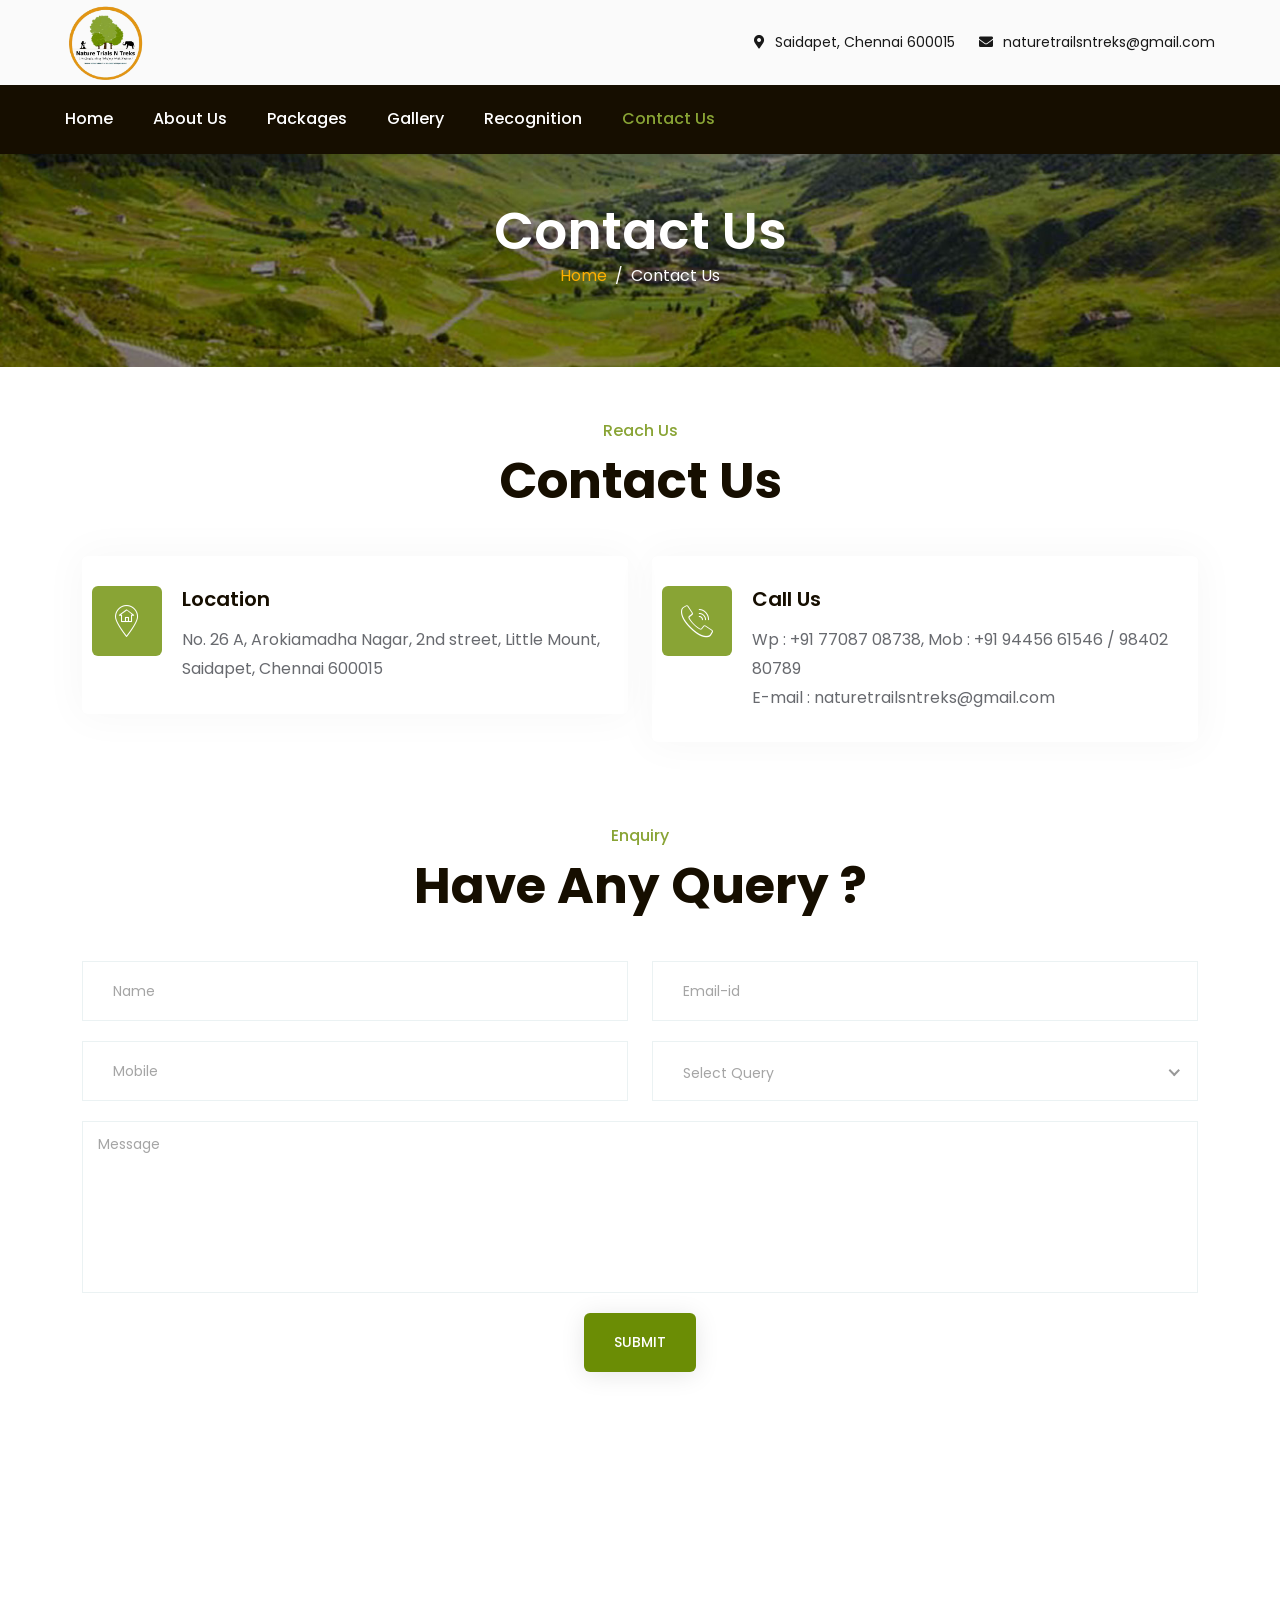
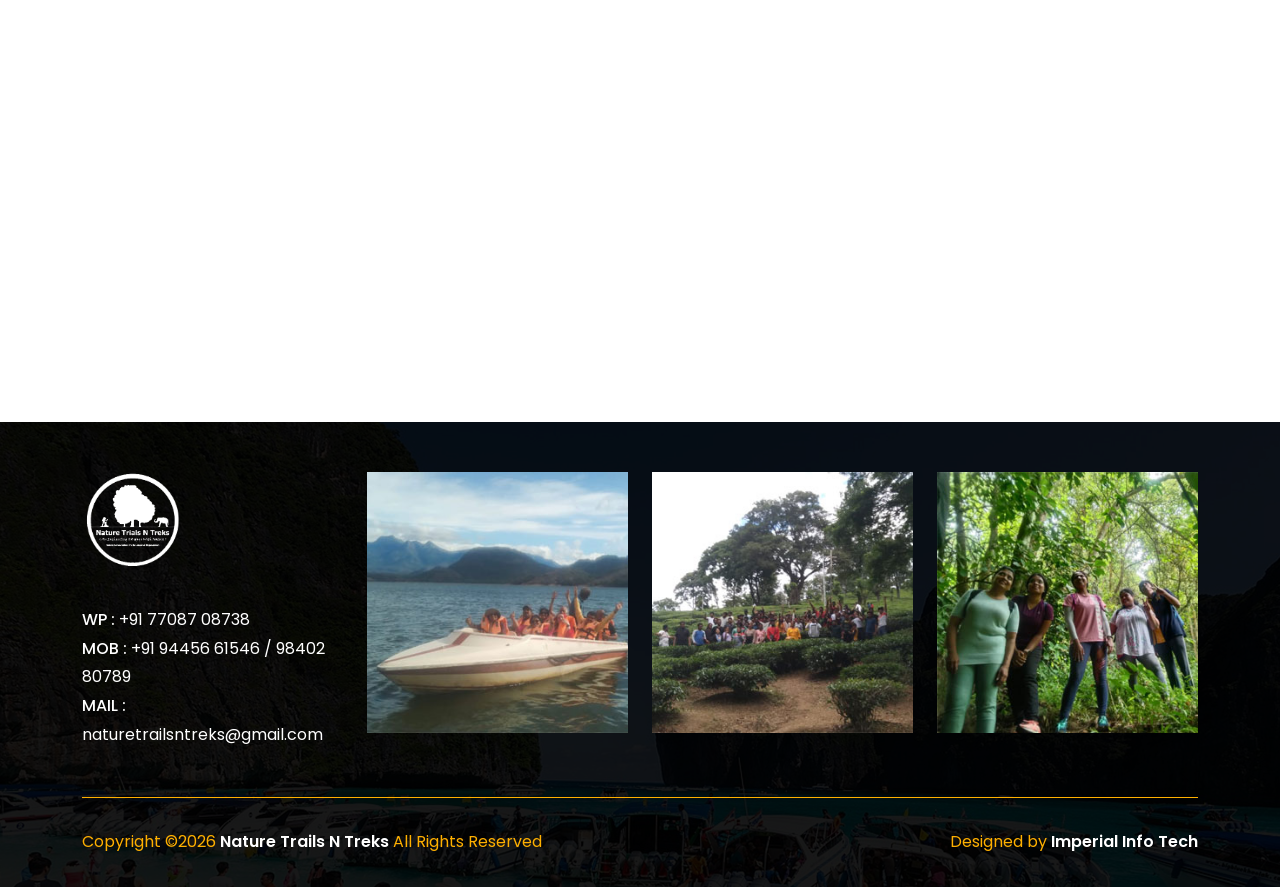
<file: contact.html>
<!DOCTYPE HTML>
<html lang="en">

<head>
  <meta charset="UTF-8">
  <meta name="viewport" content="width=device-width, initial-scale=1">
  <title>Contact Nature Trails N Treks | Eco Tourism & Trekking Enquiries</title>
  <meta name="title" content="Contact Nature Trails N Treks | Eco Tourism & Trekking Enquiries">
  <meta name="description"
    content="Contact Nature Trails N Treks in Chennai for guided treks, eco-tourism programs, group outings, and responsible nature travel enquiries.">
  <meta name="keywords"
    content="contact Nature Trails N Treks, trekking enquiry Chennai, eco tourism enquiry, guided trek booking, nature travel Chennai">
  <meta name="author" content="Nature Trails N Treks">
  <meta name="robots" content="index, follow">
  <meta name="theme-color" content="#160e00">
  <link rel="canonical" href="https://naturetrailsntreks.com/contact.html">

  <meta property="og:type" content="website">
  <meta property="og:url" content="https://naturetrailsntreks.com/contact.html">
  <meta property="og:title" content="Contact Nature Trails N Treks">
  <meta property="og:description"
    content="Get in touch for guided treks, eco-tourism programs, group outings, and nature travel planning.">
  <meta property="og:image" content="https://naturetrailsntreks.com/assets/img/banner.jpg">
  <meta property="og:site_name" content="Nature Trails N Treks">
  <meta property="og:locale" content="en_IN">

  <meta name="twitter:card" content="summary_large_image">
  <meta name="twitter:url" content="https://naturetrailsntreks.com/contact.html">
  <meta name="twitter:title" content="Contact Nature Trails N Treks">
  <meta name="twitter:description"
    content="Reach Nature Trails N Treks for guided treks, eco-tourism programs, and travel enquiries.">
  <meta name="twitter:image" content="https://naturetrailsntreks.com/assets/img/banner.jpg">
  <link href="assets/css/plugins/bootstrap.min.css" rel="stylesheet">
  <link href="assets/css/plugins/slick.css" rel="stylesheet">
  <link href="assets/css/plugins/ion.rangeSlider.min.css" rel="stylesheet">
  <link href="assets/css/plugins/magnific-popup.css" rel="stylesheet">
  <link href="assets/css/plugins/nice-select.css" rel="stylesheet">
  <link href="assets/css/style.css" rel="stylesheet">
  <link rel="stylesheet" class="color-changing" href="assets/css/style.css">
  <link href="assets/fonts/flaticon/flaticon.css" rel="stylesheet">
  <link rel="icon" type="image/png" sizes="32x32" href="assets/img/fav.png">
  <link href="assets/fonts/font-awesome.min.css" rel="stylesheet">

</head>

<body class="btn-style-5 sigma_header-absolute btn-rounded sidebar-style-9">
  <!--Section Start-->

  <div class="sigma_aside-overlay aside-trigger-right">
  </div>
  <aside class="sigma_aside">

    <div class="sigma_logo-wrapper">
      <a class="sigma_logo" href="index.html">
        <img src="assets/img/logo.png" width="100px" alt="logo">
      </a>
    </div>
    <ul class="navbar-nav">
      <li class="menu-item">
        <a href="index.html">Home</a>

      </li>

      <li class="menu-item ">
        <a href="about.html">About Us</a>

      </li>
      <li class="menu-item ">
        <a href="packages.html">Packages</a>

      </li>
      <li class="menu-item">
        <a href="gallery.html">Gallery</a>

      </li>
      <li class="menu-item">
        <a href="recognitions.html">Recognition</a>

      </li>
      <li class="menu-item">
        <a href="contact.html">Contact Us</a>

      </li>
    </ul>

    <ul class="sigma_header-controls-inner d-flex ptt">
      <li class="aside-toggle aside-trigger">
        <span></span>
        <span></span>
        <span></span>
      </li>
    </ul>
  </aside>
  <div class="sigma_aside-overlay aside-trigger">
  </div>
  <header class="sigma_header header-absolute style-5 other can-sticky">
    <div class="sigma_header-top dark-bg d-none d-md-block" style="background-color: #fafafa">
      <div class="container-fluid">
        <div class="sigma_header-top-inner">

          <div class="sigma_logo-wrapper">
            <a class="sigma_logo" href="index.html">
              <img src="./logont.png" alt="logo" width="80px">
            </a>
          </div>

          <div class="sigma_header-top-links">
            <ul class="sigma_header-top-nav">

              <li>
                <a href="#0" style="color: #000;">
                  <i class="fa fa-map-marker-alt"></i>
                  Saidapet, Chennai 600015
                </a>
              </li>

              <li>
                <a href="mailto: naturetrailsntreks@gmail.com" style="color: #000;">
                  <i class="fa fa-envelope"></i>
                  naturetrailsntreks@gmail.com
                </a>
              </li>



            </ul>
          </div>

        </div>
      </div>
    </div>
    <div class="sigma_header-middle">
      <div class="container-fluid" style="background-color: #160e00;">
        <div class="navbar">
          <div class="sigma_logo-wrapper dn">
            <a class="sigma_logo" href="index.html">
              <img src="assets/img/logo-light.png" alt="logo" width="60px">
            </a>
          </div>
          <ul class="navbar-nav">
            <li class="menu-item menu-item-has-children ">
              <a href="index.html">Home</a>

            </li>

            <li class="menu-item menu-item-has-children">
              <a href="about.html">About Us</a>

            </li>
            <li class="menu-item menu-item-has-children">
              <a href="packages.html">Packages</a>

            </li>

            <li class="menu-item menu-item-has-children">
              <a href="gallery.html">Gallery</a>

            </li>
            <li class="menu-item menu-item-has-children">
              <a href="recognitions.html">Recognition</a>

            </li>
            <li class="menu-item menu-item-has-children active">
              <a href="contact.html">Contact Us</a>

            </li>
          </ul>

          <div class="sigma_header-controls style-2">
            <ul class="sigma_header-controls-inner">
              <li class="aside-toggle aside-trigger">
                <span></span>
                <span></span>
                <span></span>
              </li>
            </ul>
          </div>
        </div>
      </div>
    </div>
  </header>
  <div class="search-form-wrapper">
    <div class="search-trigger sigma_close">
      <span></span>
      <span></span>
    </div>
    <form class="search-form" method="post">
      <input type="text" placeholder="Search..." value="">
      <button type="submit" class="search-btn">
        <i class="fal fa-search m-0"></i>
      </button>
    </form>
  </div>
  <!--Section End-->
  <!--Section Start-->
  <div class="sigma_banner style-8 with-form">
    <div class="sigma_banner-slider">
      <div class="banner-slider-inner bg-center bg-cover dark-overlay ptab"
        style="background-image: url('assets/img/laboratory/1920x1280.jpg');">
        <div class="sigma_banner-text text-center">
          <div class="container">
            <div class="sigma_subheader-inner">
              <h1 style="color: #fff;">Contact Us</h1>
            </div>
            <ol class="breadcrumb">
              <li class="breadcrumb-item">
                <a class="btn-link" href="#">Home</a>
              </li>
              <li class="breadcrumb-item active" aria-current="page" style="color: #fff;">Contact Us</li>
            </ol>
          </div>
        </div>
      </div>
    </div>
  </div>
  <!--Section End-->
  <!--Section Start-->
  <div class="section section-padding">
    <div class="container pdtp1">
      <div class="section-title centered">
        <span class="subtitle">Reach Us</span>
        <h3 class="title">Contact Us</h3>
      </div>
      <div class="row">
        <div class="col-lg-6 col-md-6">
          <div class="sigma_info style-24">
            <div class="sigma_info-title">
              <span class="sigma_info-icon bg-primary-1 text-white">
                <i class="flaticon-location"></i>
              </span>
            </div>
            <div class="sigma_info-description">
              <h5>Location</h5>
              <p>No. 26 A, Arokiamadha Nagar, 2nd street, Little Mount, <br> Saidapet, Chennai 600015</p>
            </div>
          </div>
        </div>



        <div class="col-lg-6 col-md-6">
          <div class="sigma_info style-24">
            <div class="sigma_info-title">
              <span class="sigma_info-icon bg-primary-1 text-white">
                <i class="flaticon-call"></i>
              </span>
            </div>
            <div class="sigma_info-description">
              <h5>Call Us</h5>
              <p>Wp : +91 77087 08738, Mob : +91 94456 61546 / 98402 80789</p>
              <p>E-mail : naturetrailsntreks@gmail.com</p>
            </div>
          </div>
        </div>

      </div>
    </div>
  </div>
  <!--Section End-->
  <!--Section Start-->
  <div class="section pt-0 pdbt">
    <div class="container pdtp1">
      <div class="section-title centered">
        <span class="subtitle">Enquiry</span>
        <h3 class="title">Have Any Query ?</h3>
      </div>
      <div class="sigma_form style-2">
        <form class="form_validate ajax_submit form_alert" action="sendmail.php" method="post"
          enctype="multipart/form-data">
          <div class="row">
            <div class="col-lg-6">
              <div class="form-group">
                <input type="text" name="name" autocomplete="off" placeholder="Name">
              </div>
            </div>
            <div class="col-lg-6">
              <div class="form-group">
                <input type="email" name="email" autocomplete="off" placeholder="Email-id">
              </div>
            </div>
            <div class="col-lg-6">
              <div class="form-group">
                <input type="text" name="phone" autocomplete="off" placeholder="Mobile">
              </div>
            </div>
            <div class="col-lg-6">
              <div class="form-group">
                <select name="subject" class="custom-select">
                  <option value="1" selected>Select Query</option>
                  <option value="2">Room Booking</option>
                  <option value="3">Check Availability</option>
                  <option value="4">Others</option>
                </select>
              </div>
            </div>
            <div class="col-12">
              <div class="form-group">
                <textarea name="message" autocomplete="off" rows="10" placeholder="Message"></textarea>
              </div>
            </div>
            <div class="col-12 text-center">
              <button type="submit">Submit</button>
              <div class="server_response w-100"></div>
            </div>
          </div>
        </form>
      </div>
    </div>
  </div>
  <!--Section End-->
  <div class="sigma_contact-map">
    <iframe
      src="https://www.google.com/maps/embed?pb=!1m18!1m12!1m3!1d485.909927282966!2d80.22721999196246!3d13.017870129987148!2m3!1f0!2f0!3f0!3m2!1i1024!2i768!4f13.1!3m3!1m2!1s0x3a52670be1d32039%3A0x946106a97b2dc56f!2s10%2C%20Arokya%20Matha%20Nagar%202nd%20St%2C%20Arokya%20Matha%20Nagar%2C%20Little%20Mount%2C%20Saidapet%2C%20Chennai%2C%20Tamil%20Nadu%20600015!5e0!3m2!1sen!2sin!4v1777274124931!5m2!1sen!2sin"
      width="600" height="450" style="border:0;" allowfullscreen="" loading="lazy"
      referrerpolicy="no-referrer-when-downgrade"></iframe>
  </div>
  <!--Section Start-->
  <footer class="sigma_footer style-5 pb-0">
    <div class="section ptp sigma_product-sec2 style-102 bg-cover bg-center"
      style="background-image: url('assets/img/shop/pharmacy/1920x800.jpg');">

      <div class="sigma_footer-middle">
        <div class="container">
          <div class="row">
            <div class="col-lg-3">
              <div class="sigma_footer-widget">
                <div class="sigma_footer-logo mb-4">
                  <img src="assets/img/logo-light.png" width="100px" alt="logo">
                </div>
                <div class="row">
                  <form method="post">
                    <p class="mb-0 mt-3" style="color: #fff;"><b>WP : </b> +91 77087 08738 <br>
                      <b>MOB : </b> +91 94456 61546 / 98402 80789 <br>
                      <b>MAIL : </b> naturetrailsntreks@gmail.com
                    </p>
                  </form>
                </div>

              </div>
            </div>

            <div class="col-lg-3">
              <div class="sigma_footer-widget">
                <div class="sigma_footer-logo mb-4">
                  <img src="assets/img/foot-1.jpg">
                </div>


              </div>
            </div>

            <div class="col-lg-3">
              <div class="sigma_footer-widget">
                <div class="sigma_footer-logo mb-4">
                  <img src="assets/img/foot-2.jpg">
                </div>


              </div>
            </div>

            <div class="col-lg-3">
              <div class="sigma_footer-widget">
                <div class="sigma_footer-logo mb-4">
                  <img src="assets/img/foot-3.jpg">
                </div>


              </div>
            </div>


          </div>
        </div>
      </div>
      <div class="container">
        <div class="sigma_footer-bottom d-block d-sm-flex align-items-center justify-content-between"
          style="border-top: 1px solid #ffb000;">
          <div class="sigma_footer-copyright mt-0 mb-3 mb-sm-0">
            <p class="mb-0" style="color: #ffb000;">Copyright ©2026
              <a href="https://naturetrailsntreks.com" target="_blank"> Nature Trails N Treks</a>
              All Rights Reserved
            </p>
          </div>

          <div class="sigma_footer-copyright mt-0 mb-3 mb-sm-0">
            <p class="mb-0" style="color: #ffb000;">Designed by
              <a href="https://impinfo.in" target="_blank"> Imperial Info Tech</a>
            </p>
          </div>

        </div>
      </div>
    </div>
  </footer>
  <!--Section End-->

  <!--Section Start-->
  <div class="sigma_top style-4">
    <i class="far fa-angle-double-up"></i>
    <i class="far fa-angle-double-up"></i>
  </div>
  <!--Section End-->




  <!-- Theme skins -->

  <script src="assets/js/plugins/jquery-3.4.1.min.js"></script>
  <script src="assets/js/plugins/popper.min.js"></script>
  <script src="assets/js/plugins/bootstrap.min.js"></script>
  <script src="assets/js/plugins/bootstrap-datepicker.min.js"></script>


  <script src="assets/js/plugins/slick.min.js"></script>
  <script src="assets/js/plugins/imagesloaded.min.js"></script>
  <script src="assets/js/plugins/isotope.pkgd.min.js"></script>
  <script src="assets/js/plugins/jquery.magnific-popup.min.js"></script>
  <script src="assets/js/plugins/jquery.nice-select.js"></script>
  <script src="assets/js/plugins/jquery.counterup.min.js"></script>
  <script src="assets/js/plugins/jquery.inview.min.js"></script>
  <script src="assets/js/plugins/ion.rangeSlider.min.js"></script>
  <script src="assets/js/main.js"></script>
  <!-- Contact form -->
  <script src="assets/js/jquery.validate.min.js"></script>
  <script src="assets/js/form.js"></script>

  <script>
    (function (w, d, s, u) {
      w.gbwawc = {
        url: u,
        options: {
          waId: "+91 7708708738",
          siteName: "Nature Trials N Treks",
          siteTag: "Online",
          siteLogo: "https://nature-and-trekks.vercel.app/assets/img/fav.jpg",
          widgetPosition: "LEFT",
          welcomeMessage: "Welcome to Nature Trials N Treks. How may i help you?",
          triggerMessage: "",
          brandColor: "#25D366",
          messageText: "",
          replyOptions: ["", ""],
          version: "v1",
          widgetPositionMarginX: "12",
          widgetPositionMarginY: "12",
        },
      };
      var h = d.getElementsByTagName(s)[0],
        j = d.createElement(s);
      j.async = true;
      j.src = u + "/whatsapp-widget.min.js?_=" + "2026-06-25 09";
      h.parentNode.insertBefore(j, h);
    })(window, document, "script", "https://waw.gallabox.com");
  </script>
</body>

</html>
</file>
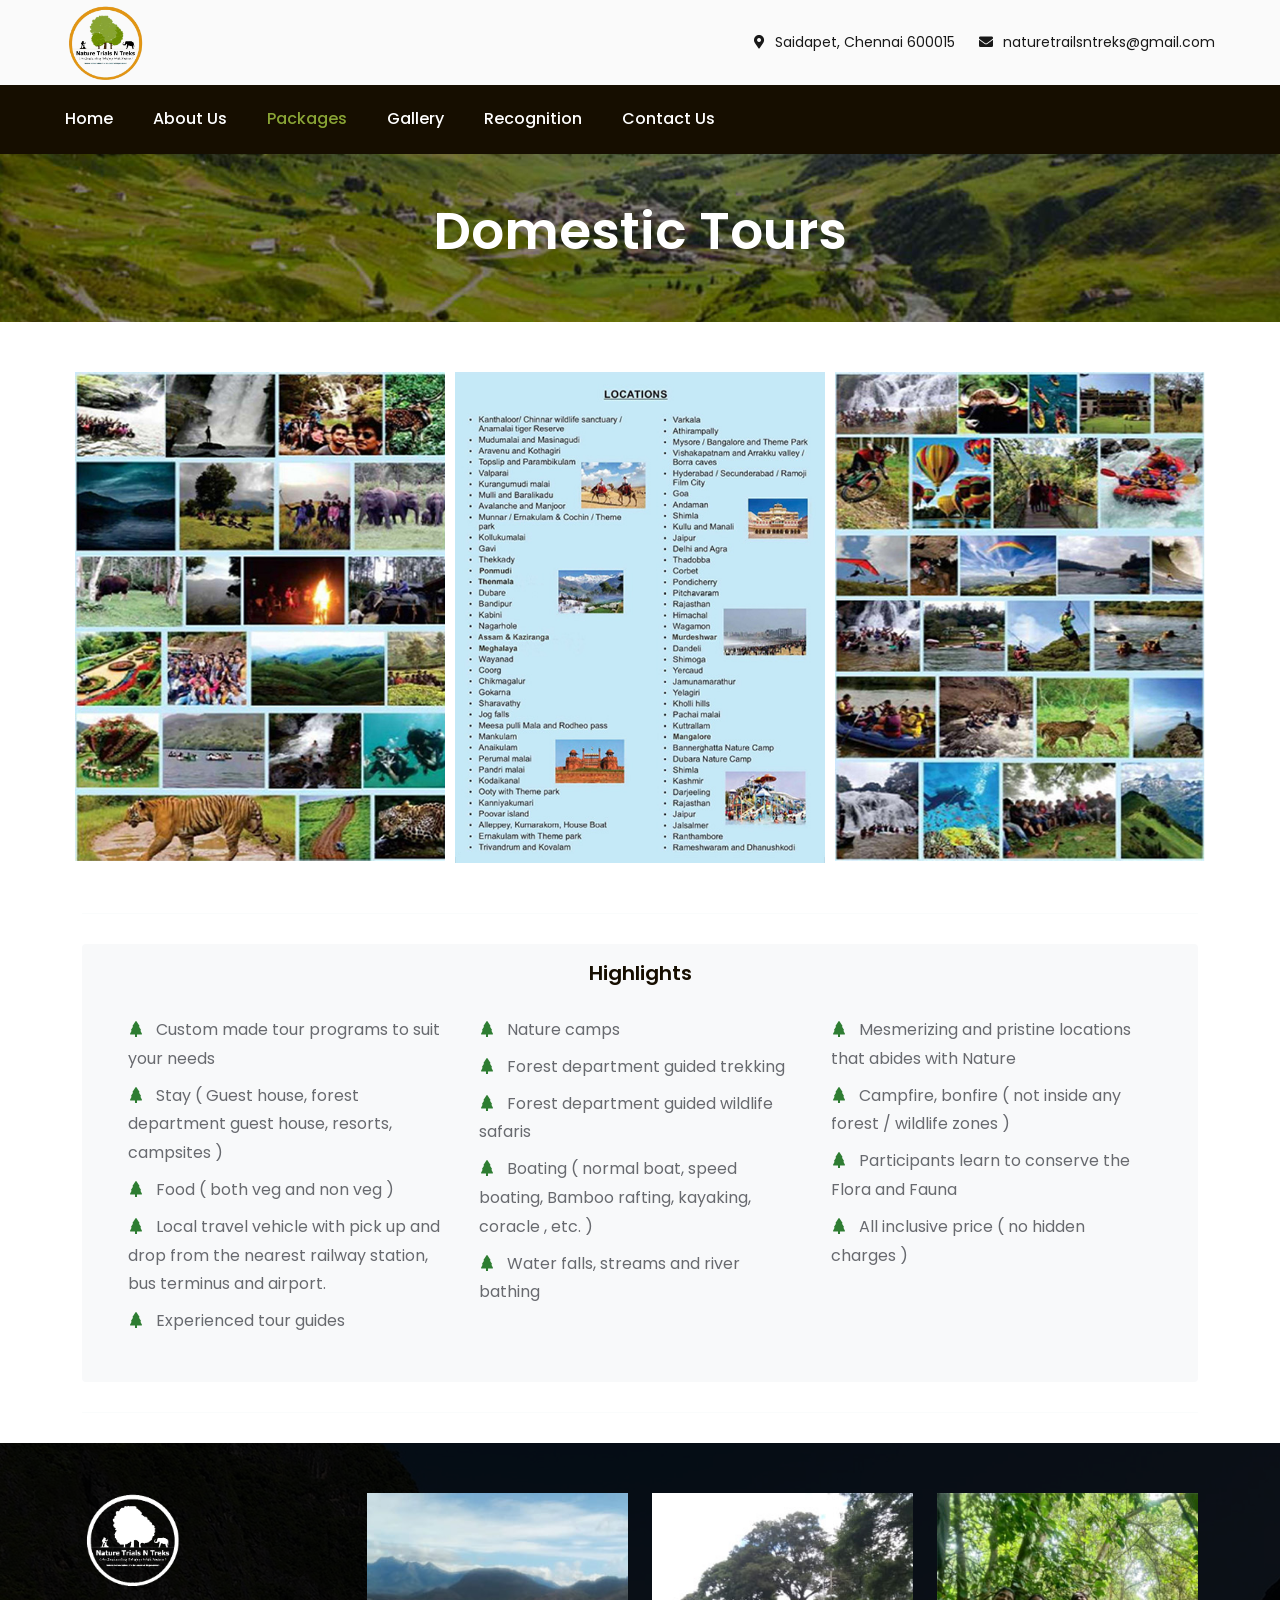
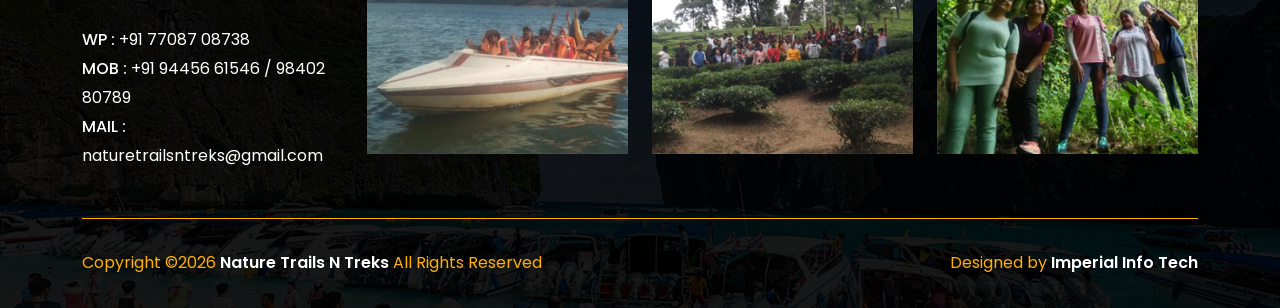
<file: domestic-tours.html>
<!DOCTYPE HTML>
<html lang="en">

<head>
  <meta charset="UTF-8">
  <meta name="viewport" content="width=device-width, initial-scale=1">
  <title>Domestic Tours</title>
  <meta name="title" content="Domestic Tours">
  <meta name="description"
    content="Explore Domestic Tours with guided eco-tourism routes, permit-based travel, safety tips, and responsible forest practices.">
  <meta name="keywords"
    content="Kerala trekking trails, Kerala forest trekking, authorised trekking trails Kerala, Kerala Forest Department treks, eco tourism Kerala, guided treks Kerala, Western Ghats trekking, forest permits Kerala">
  <meta name="author" content="Nature Trails N Treks">
  <meta name="robots" content="index, follow">
  <meta name="theme-color" content="#160e00">
  <link rel="canonical" href="https://naturetrailsntreks.com/ooty-hill-trek.html">

  <meta property="og:type" content="article">
  <meta property="og:url" content="https://naturetrailsntreks.com/ooty-hill-trek.html">
  <meta property="og:title" content="Domestic Tours">
  <meta property="og:description"
    content="Plan guided Kerala forest treks with eco-tourism centres, permits, safety guidance, and responsible trail information.">
  <meta property="og:image" content="https://naturetrailsntreks.com/assets/img/ac-dd1.jpg">
  <meta property="og:site_name" content="Nature Trails N Treks">
  <meta property="og:locale" content="en_IN">

  <meta name="twitter:card" content="summary_large_image">
  <meta name="twitter:url" content="https://naturetrailsntreks.com/ooty-hill-trek.html">
  <meta name="twitter:title" content="Domestic Tours">
  <meta name="twitter:description"
    content="Explore authorised Kerala forest trekking trails, permits, eco-tourism centres, and responsible travel tips.">
  <meta name="twitter:image" content="https://naturetrailsntreks.com/assets/img/ac-dd1.jpg">
  <link href="assets/css/plugins/bootstrap.min.css" rel="stylesheet">
  <link href="assets/css/plugins/slick.css" rel="stylesheet">
  <link href="assets/css/plugins/ion.rangeSlider.min.css" rel="stylesheet">
  <link href="assets/css/plugins/magnific-popup.css" rel="stylesheet">
  <link href="assets/css/plugins/nice-select.css" rel="stylesheet">
  <link href="assets/css/style.css" rel="stylesheet">
  <link rel="stylesheet" class="color-changing" href="assets/css/style.css">
  <link href="assets/fonts/flaticon/flaticon.css" rel="stylesheet">
  <link rel="icon" type="image/png" sizes="32x32" href="assets/img/fav.png">
  <link href="assets/fonts/font-awesome.min.css" rel="stylesheet">

  <link href="https://cdn.jsdelivr.net/npm/bootstrap-icons@1.11.3/font/bootstrap-icons.css" rel="stylesheet">
</head>

<body class="btn-style-5 sigma_header-absolute btn-rounded sidebar-style-9">
  <!--Section Start-->

  <div class="sigma_aside-overlay aside-trigger-right">
  </div>
  <aside class="sigma_aside">

    <div class="sigma_logo-wrapper">
      <a class="sigma_logo" href="index.html">
        <img src="assets/img/logo.png" width="100px" alt="logo">
      </a>
    </div>
    <ul class="navbar-nav">
      <li class="menu-item">
        <a href="index.html">Home</a>

      </li>

      <li class="menu-item ">
        <a href="about.html">About Us</a>

      </li>
      <li class="menu-item ">
        <a href="packages.html">Packages</a>

      </li>
      <li class="menu-item">
        <a href="gallery.html">Gallery</a>

      </li>
      <li class="menu-item">
        <a href="recognitions.html">Recognition</a>

      </li>
      <li class="menu-item">
        <a href="contact.html">Contact Us</a>

      </li>
    </ul>

    <ul class="sigma_header-controls-inner d-flex ptt">
      <li class="aside-toggle aside-trigger">
        <span></span>
        <span></span>
        <span></span>
      </li>
    </ul>
  </aside>
  <div class="sigma_aside-overlay aside-trigger">
  </div>
  <header class="sigma_header header-absolute style-5 other can-sticky">
    <div class="sigma_header-top dark-bg d-none d-md-block" style="background-color: #fafafa">
      <div class="container-fluid">
        <div class="sigma_header-top-inner">

          <div class="sigma_logo-wrapper">
            <a class="sigma_logo" href="index.html">
              <img src="./logont.png" alt="logo" width="80px">
            </a>
          </div>

          <div class="sigma_header-top-links">
            <ul class="sigma_header-top-nav">

              <li>
                <a href="#0" style="color: #000;">
                  <i class="fa fa-map-marker-alt"></i>
                  Saidapet, Chennai 600015
                </a>
              </li>

              <li>
                <a href="mailto: naturetrailsntreks@gmail.com" style="color: #000;">
                  <i class="fa fa-envelope"></i>
                  naturetrailsntreks@gmail.com
                </a>
              </li>



            </ul>
          </div>

        </div>
      </div>
    </div>
    <div class="sigma_header-middle">
      <div class="container-fluid" style="background-color: #160e00;">
        <div class="navbar">
          <div class="sigma_logo-wrapper dn">
            <a class="sigma_logo" href="index.html">
              <img src="assets/img/logo-light.png" alt="logo" width="60px">
            </a>
          </div>
          <ul class="navbar-nav">
            <li class="menu-item menu-item-has-children ">
              <a href="index.html">Home</a>

            </li>

            <li class="menu-item menu-item-has-children">
              <a href="about.html">About Us</a>

            </li>
            <li class="menu-item menu-item-has-children active">
              <a href="packages.html">Packages</a>

            </li>

            <li class="menu-item menu-item-has-children">
              <a href="gallery.html">Gallery</a>

            </li>
            <li class="menu-item menu-item-has-children">
              <a href="recognitions.html">Recognition</a>

            </li>
            <li class="menu-item menu-item-has-children">
              <a href="contact.html">Contact Us</a>

            </li>
          </ul>

          <div class="sigma_header-controls style-2">
            <ul class="sigma_header-controls-inner">
              <li class="aside-toggle aside-trigger">
                <span></span>
                <span></span>
                <span></span>
              </li>
            </ul>
          </div>
        </div>
      </div>
    </div>
  </header>
  <div class="search-form-wrapper">
    <div class="search-trigger sigma_close">
      <span></span>
      <span></span>
    </div>
    <form class="search-form" method="post">
      <input type="text" placeholder="Search..." value="">
      <button type="submit" class="search-btn">
        <i class="fal fa-search m-0"></i>
      </button>
    </form>
  </div>
  <!--Section End-->
  <!--Section Start-->
  <div class="sigma_banner style-8 with-form">
    <div class="sigma_banner-slider">
      <div class="banner-slider-inner bg-center bg-cover dark-overlay ptab"
        style="background-image: url('assets/img/laboratory/1920x1280.jpg');">
        <div class="sigma_banner-text text-center">
          <div class="container">
            <div class="sigma_subheader-inner">
              <h1 style="color: #fff;">Domestic Tours</h1>
            </div>
          </div>
        </div>
      </div>
    </div>
  </div>
  <!--Section End-->



  <div class="section sigma_post-details">
    <div class="container">

      <div class="row">
        <div class="col-lg-12">
          <div class="sigma_post-details-inner">

            <div class="entry-content">

              <!-- Image Gallery -->
              <div class="row">
                <div class="col-md-4">
                  <a href="#" class="gallery-thumb">
                    <img src="assets/img/ac-dd32.jpg" alt="guided trekking trail in Kerala forest">
                  </a>
                </div>
                <div class="col-md-4">
                  <a href="#" class="gallery-thumb">
                    <img src="assets/img/ac-dd33.jpg" alt="Kerala forest waterfall trekking route">
                  </a>
                </div>
                <div class="col-md-4">
                  <a href="#" class="gallery-thumb">
                    <img src="assets/img/ac-dd34.jpg" alt="Western Ghats trekking landscape in Kerala">
                  </a>
                </div>
              </div>


              <hr>

              <div class="row g-4">
                <div class="col-lg-12 col-md-6">
                  <div class="p-3 bg-light rounded h-100">
                    <h5 class="text-center">Highlights</h5>
                    <ul class="mb-0 list-unstyled forest-list forest-list-columns"
                      style="padding-top: 10px; padding: 30px;">
                      <li><i class="bi bi-tree-fill"></i> Custom made tour programs to suit your needs</li>
                      <li><i class="bi bi-tree-fill"></i> Stay ( Guest house, forest department guest house, resorts,
                        campsites )</li>
                      <li><i class="bi bi-tree-fill"></i> Food ( both veg and non veg )</li>
                      <li><i class="bi bi-tree-fill"></i> Local travel vehicle with pick up and drop from the nearest
                        railway station, bus terminus and airport.</li>
                      <li><i class="bi bi-tree-fill"></i> Experienced tour guides</li>
                      <li><i class="bi bi-tree-fill"></i> Nature camps</li>
                      <li><i class="bi bi-tree-fill"></i> Forest department guided trekking</li>
                      <li><i class="bi bi-tree-fill"></i> Forest department guided wildlife safaris</li>
                      <li><i class="bi bi-tree-fill"></i> Boating ( normal boat, speed boating, Bamboo rafting,
                        kayaking, coracle , etc. )</li>
                      <li><i class="bi bi-tree-fill"></i> Water falls, streams and river bathing</li>
                      <li><i class="bi bi-tree-fill"></i> Mesmerizing and pristine locations that abides with Nature
                      </li>
                      <li><i class="bi bi-tree-fill"></i> Campfire, bonfire ( not inside any forest / wildlife zones )
                      </li>
                      <li><i class="bi bi-tree-fill"></i> Participants learn to conserve the Flora and Fauna</li>
                      <li><i class="bi bi-tree-fill"></i> All inclusive price ( no hidden charges )</li>
                  </div>
                </div>
              </div>

              <hr>



            </div>

          </div>
        </div>
      </div>

    </div>
  </div>


  <!--Section Start-->
  <footer class="sigma_footer style-5 pb-0">
    <div class="section ptp sigma_product-sec2 style-102 bg-cover bg-center"
      style="background-image: url('assets/img/shop/pharmacy/1920x800.jpg');">

      <div class="sigma_footer-middle">
        <div class="container">
          <div class="row">
            <div class="col-lg-3">
              <div class="sigma_footer-widget">
                <div class="sigma_footer-logo mb-4">
                  <img src="assets/img/logo-light.png" width="100px" alt="logo">
                </div>
                <div class="row">
                  <form method="post">
                    <p class="mb-0 mt-3" style="color: #fff;"><b>WP : </b> +91 77087 08738 <br>
                      <b>MOB : </b> +91 94456 61546 / 98402 80789 <br>
                      <b>MAIL : </b> naturetrailsntreks@gmail.com
                    </p>
                  </form>
                </div>

              </div>
            </div>

            <div class="col-lg-3">
              <div class="sigma_footer-widget">
                <div class="sigma_footer-logo mb-4">
                  <img src="assets/img/foot-1.jpg">
                </div>


              </div>
            </div>

            <div class="col-lg-3">
              <div class="sigma_footer-widget">
                <div class="sigma_footer-logo mb-4">
                  <img src="assets/img/foot-2.jpg">
                </div>


              </div>
            </div>

            <div class="col-lg-3">
              <div class="sigma_footer-widget">
                <div class="sigma_footer-logo mb-4">
                  <img src="assets/img/foot-3.jpg">
                </div>


              </div>
            </div>


          </div>
        </div>
      </div>
      <div class="container">
        <div class="sigma_footer-bottom d-block d-sm-flex align-items-center justify-content-between"
          style="border-top: 1px solid #ffb000;">
          <div class="sigma_footer-copyright mt-0 mb-3 mb-sm-0">
            <p class="mb-0" style="color: #ffb000;">Copyright ©2026
              <a href="https://naturetrailsntreks.com" target="_blank"> Nature Trails N Treks</a>
              All Rights Reserved
            </p>
          </div>

          <div class="sigma_footer-copyright mt-0 mb-3 mb-sm-0">
            <p class="mb-0" style="color: #ffb000;">Designed by
              <a href="https://impinfo.in" target="_blank"> Imperial Info Tech</a>
            </p>
          </div>

        </div>
      </div>
    </div>
  </footer>
  <!--Section End-->

  <!--Section Start-->
  <div class="sigma_top style-4">
    <i class="far fa-angle-double-up"></i>
    <i class="far fa-angle-double-up"></i>
  </div>
  <!--Section End-->



  <!-- Theme skins -->

  <script src="assets/js/plugins/jquery-3.4.1.min.js"></script>
  <script src="assets/js/plugins/popper.min.js"></script>
  <script src="assets/js/plugins/bootstrap.min.js"></script>
  <script src="assets/js/plugins/bootstrap-datepicker.min.js"></script>


  <script src="assets/js/plugins/slick.min.js"></script>
  <script src="assets/js/plugins/imagesloaded.min.js"></script>
  <script src="assets/js/plugins/isotope.pkgd.min.js"></script>
  <script src="assets/js/plugins/jquery.magnific-popup.min.js"></script>
  <script src="assets/js/plugins/jquery.nice-select.js"></script>
  <script src="assets/js/plugins/jquery.counterup.min.js"></script>
  <script src="assets/js/plugins/jquery.inview.min.js"></script>
  <script src="assets/js/plugins/ion.rangeSlider.min.js"></script>
  <script src="assets/js/main.js"></script>
  <!-- Contact form -->
  <script src="assets/js/jquery.validate.min.js"></script>
  <script src="assets/js/form.js"></script>

  <script>
    (function (w, d, s, u) {
      w.gbwawc = {
        url: u,
        options: {
          waId: "+91 7708708738",
          siteName: "Nature Trials N Treks",
          siteTag: "Online",
          siteLogo: "https://nature-and-trekks.vercel.app/assets/img/fav.jpg",
          widgetPosition: "LEFT",
          welcomeMessage: "Welcome to Nature Trials N Treks. How may i help you?",
          triggerMessage: "",
          brandColor: "#25D366",
          messageText: "",
          replyOptions: ["", ""],
          version: "v1",
          widgetPositionMarginX: "12",
          widgetPositionMarginY: "12",
        },
      };
      var h = d.getElementsByTagName(s)[0],
        j = d.createElement(s);
      j.async = true;
      j.src = u + "/whatsapp-widget.min.js?_=" + "2026-06-25 09";
      h.parentNode.insertBefore(j, h);
    })(window, document, "script", "https://waw.gallabox.com");
  </script>
</body>

</html>
</file>
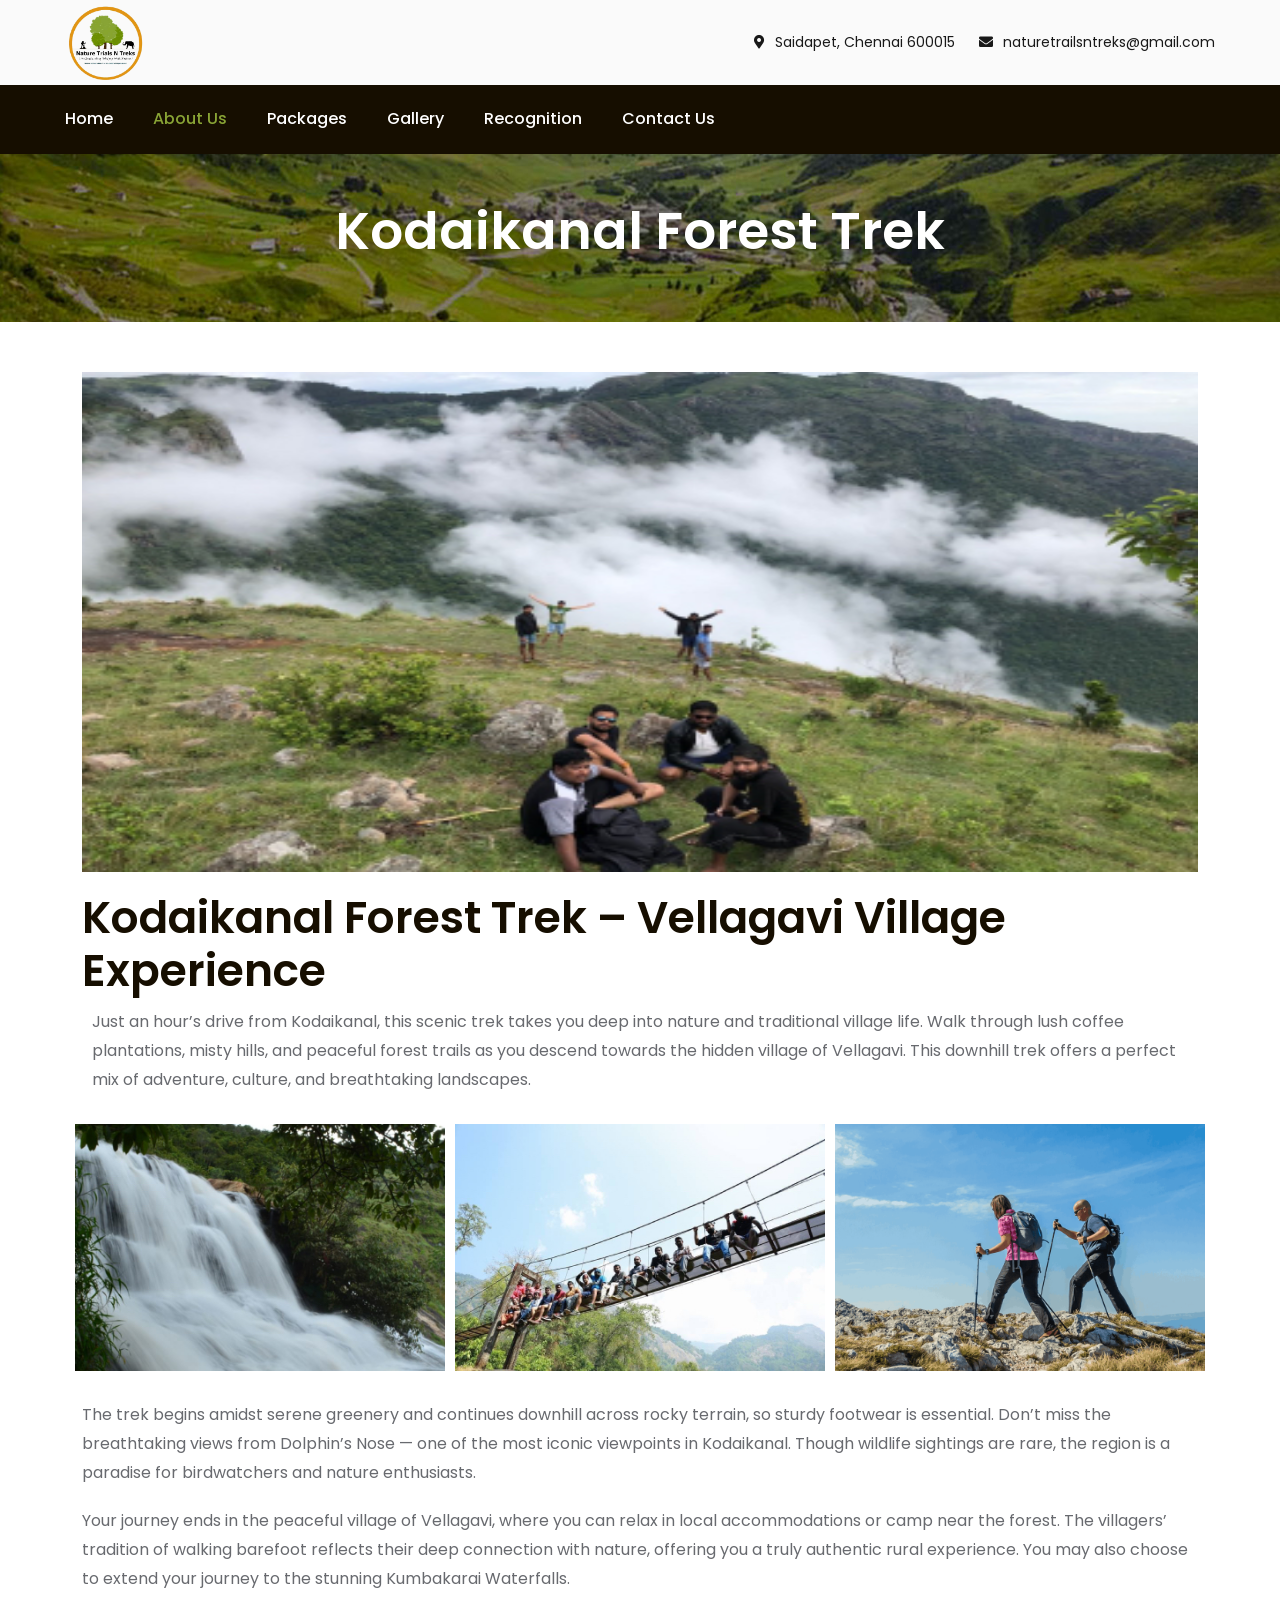
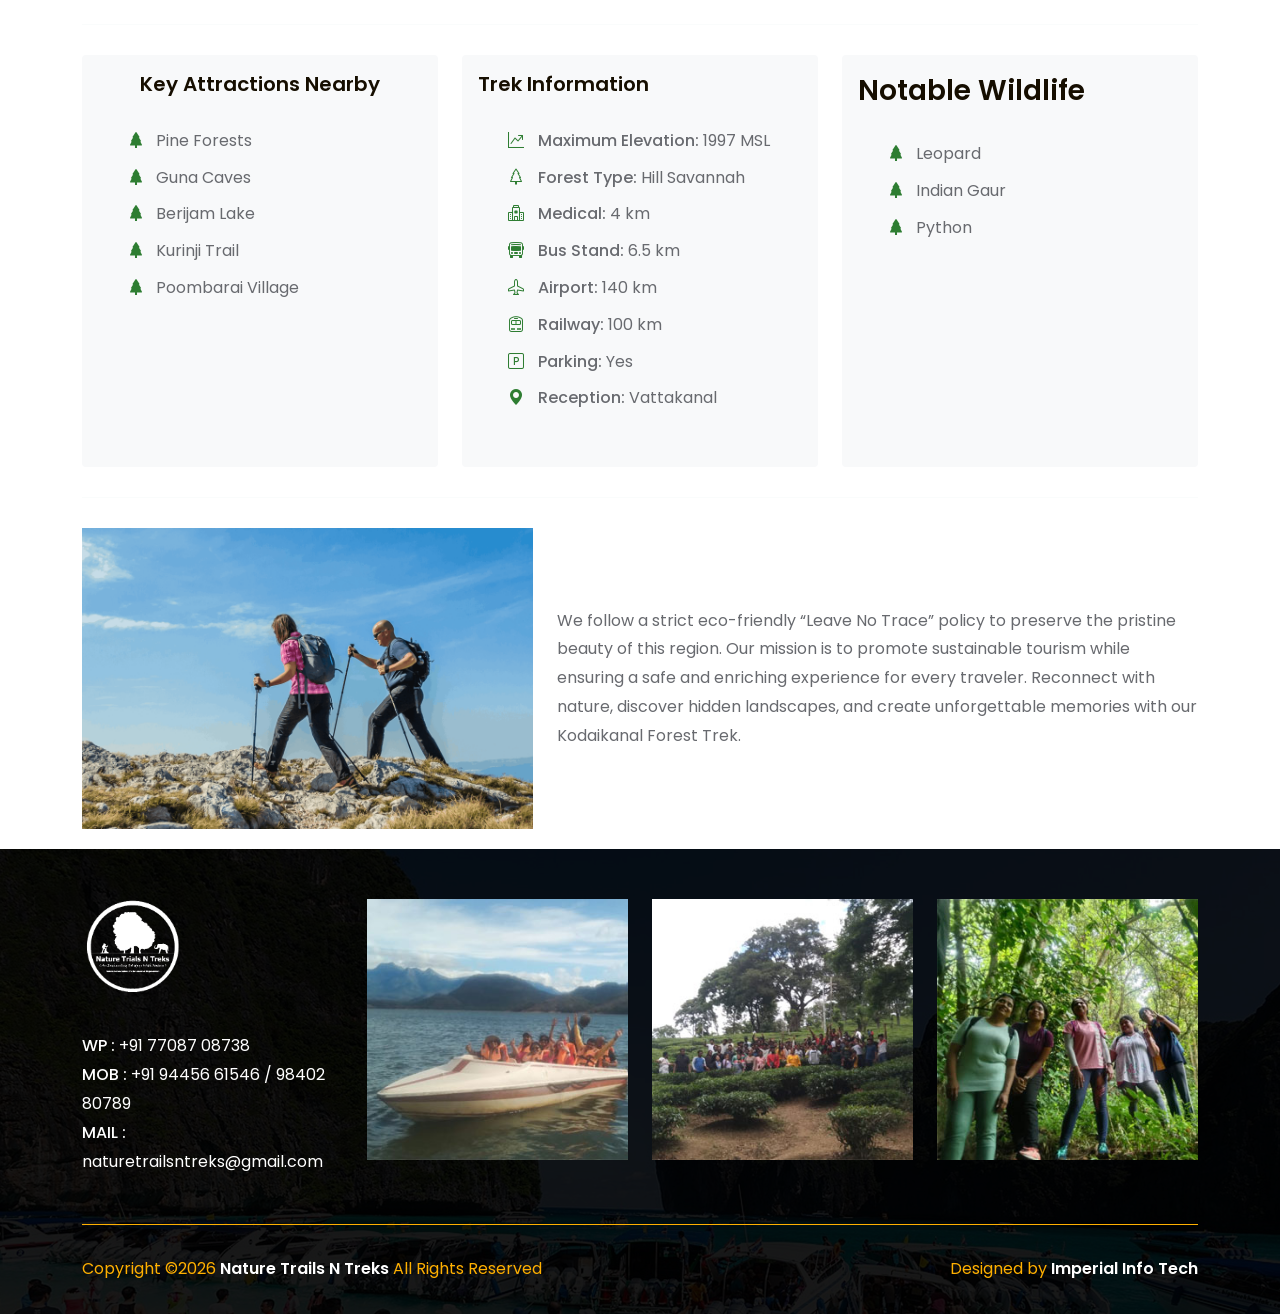
<file: event-detail.html>
<!DOCTYPE HTML>
<html lang="en">

<head>
  <meta charset="UTF-8">
  <meta name="viewport" content="width=device-width, initial-scale=1">
  <title>Kodaikanal Forest Trek | Vellagavi Village Experience</title>
  <meta name="title" content="Kodaikanal Forest Trek | Vellagavi Village Experience">
  <meta name="description"
    content="Plan the Kodaikanal Forest Trek to Vellagavi Village with guided trails, scenic forest routes, eco-tourism practices, and responsible travel support.">
  <meta name="keywords"
    content="Kodaikanal forest trek, Vellagavi village trek, Kodaikanal trekking, guided forest trek, eco tourism Kodaikanal, Nature Trails N Treks">
  <meta name="author" content="Nature Trails N Treks">
  <meta name="robots" content="index, follow">
  <meta name="theme-color" content="#160e00">
  <link rel="canonical" href="https://naturetrailsntreks.com/event-detail.html">

  <meta property="og:type" content="article">
  <meta property="og:url" content="https://naturetrailsntreks.com/event-detail.html">
  <meta property="og:title" content="Kodaikanal Forest Trek | Vellagavi Village Experience">
  <meta property="og:description"
    content="Explore guided forest trails, village experiences, and eco-sensitive trekking around Kodaikanal.">
  <meta property="og:image" content="https://naturetrailsntreks.com/assets/img/banner.png">
  <meta property="og:site_name" content="Nature Trails N Treks">
  <meta property="og:locale" content="en_IN">

  <meta name="twitter:card" content="summary_large_image">
  <meta name="twitter:url" content="https://naturetrailsntreks.com/event-detail.html">
  <meta name="twitter:title" content="Kodaikanal Forest Trek | Vellagavi Village Experience">
  <meta name="twitter:description"
    content="Plan a guided Kodaikanal forest trek to Vellagavi Village with responsible travel support.">
  <meta name="twitter:image" content="https://naturetrailsntreks.com/assets/img/banner.png">
  <link href="assets/css/plugins/bootstrap.min.css" rel="stylesheet">
  <link href="assets/css/plugins/slick.css" rel="stylesheet">
  <link href="assets/css/plugins/ion.rangeSlider.min.css" rel="stylesheet">
  <link href="assets/css/plugins/magnific-popup.css" rel="stylesheet">
  <link href="assets/css/plugins/nice-select.css" rel="stylesheet">
  <link href="assets/css/style.css" rel="stylesheet">
  <link rel="stylesheet" class="color-changing" href="assets/css/style.css">
  <link href="assets/fonts/flaticon/flaticon.css" rel="stylesheet">
  <link rel="icon" type="image/png" sizes="32x32" href="assets/img/fav.png">
  <link href="assets/fonts/font-awesome.min.css" rel="stylesheet">

  <link href="https://cdn.jsdelivr.net/npm/bootstrap-icons@1.11.3/font/bootstrap-icons.css" rel="stylesheet">
</head>

<body class="btn-style-5 sigma_header-absolute btn-rounded sidebar-style-9">
  <!--Section Start-->

  <div class="sigma_aside-overlay aside-trigger-right">
  </div>
  <aside class="sigma_aside">

    <div class="sigma_logo-wrapper">
      <a class="sigma_logo" href="index.html">
        <img src="assets/img/logo.png" width="100px" alt="logo">
      </a>
    </div>
    <ul class="navbar-nav">
      <li class="menu-item">
        <a href="index.html">Home</a>

      </li>

      <li class="menu-item ">
        <a href="about.html">About Us</a>

      </li>
      <li class="menu-item ">
        <a href="packages.html">Packages</a>

      </li>
      <li class="menu-item">
        <a href="gallery.html">Gallery</a>

      </li>
      <li class="menu-item">
        <a href="recognitions.html">Recognition</a>

      </li>
      <li class="menu-item">
        <a href="contact.html">Contact Us</a>

      </li>
    </ul>

    <ul class="sigma_header-controls-inner d-flex ptt">
      <li class="aside-toggle aside-trigger">
        <span></span>
        <span></span>
        <span></span>
      </li>
    </ul>
  </aside>
  <div class="sigma_aside-overlay aside-trigger">
  </div>
  <header class="sigma_header header-absolute style-5 other can-sticky">
    <div class="sigma_header-top dark-bg d-none d-md-block" style="background-color: #fafafa">
      <div class="container-fluid">
        <div class="sigma_header-top-inner">

          <div class="sigma_logo-wrapper">
            <a class="sigma_logo" href="index.html">
              <img src="./logont.png" alt="logo" width="80px">
            </a>
          </div>

          <div class="sigma_header-top-links">
            <ul class="sigma_header-top-nav">

              <li>
                <a href="#0" style="color: #000;">
                  <i class="fa fa-map-marker-alt"></i>
                  Saidapet, Chennai 600015
                </a>
              </li>

              <li>
                <a href="mailto: naturetrailsntreks@gmail.com" style="color: #000;">
                  <i class="fa fa-envelope"></i>
                  naturetrailsntreks@gmail.com
                </a>
              </li>



            </ul>
          </div>

        </div>
      </div>
    </div>
    <div class="sigma_header-middle">
      <div class="container-fluid" style="background-color: #160e00;">
        <div class="navbar">
          <div class="sigma_logo-wrapper dn">
            <a class="sigma_logo" href="index.html">
              <img src="assets/img/logo-light.png" alt="logo" width="60px">
            </a>
          </div>
          <ul class="navbar-nav">
            <li class="menu-item menu-item-has-children ">
              <a href="index.html">Home</a>

            </li>

            <li class="menu-item menu-item-has-children active">
              <a href="about.html">About Us</a>

            </li>
            <li class="menu-item menu-item-has-children">
              <a href="packages.html">Packages</a>

            </li>

            <li class="menu-item menu-item-has-children">
              <a href="gallery.html">Gallery</a>

            </li>
            <li class="menu-item menu-item-has-children">
              <a href="recognitions.html">Recognition</a>

            </li>
            <li class="menu-item menu-item-has-children">
              <a href="contact.html">Contact Us</a>

            </li>
          </ul>

          <div class="sigma_header-controls style-2">
            <ul class="sigma_header-controls-inner">
              <li class="aside-toggle aside-trigger">
                <span></span>
                <span></span>
                <span></span>
              </li>
            </ul>
          </div>
        </div>
      </div>
    </div>
  </header>
  <div class="search-form-wrapper">
    <div class="search-trigger sigma_close">
      <span></span>
      <span></span>
    </div>
    <form class="search-form" method="post">
      <input type="text" placeholder="Search..." value="">
      <button type="submit" class="search-btn">
        <i class="fal fa-search m-0"></i>
      </button>
    </form>
  </div>
  <!--Section End-->
  <!--Section Start-->
  <div class="sigma_banner style-8 with-form">
    <div class="sigma_banner-slider">
      <div class="banner-slider-inner bg-center bg-cover dark-overlay ptab"
        style="background-image: url('assets/img/laboratory/1920x1280.jpg');">
        <div class="sigma_banner-text text-center">
          <div class="container">
            <div class="sigma_subheader-inner">
              <h1 style="color: #fff;">Kodaikanal Forest Trek</h1>
            </div>
          </div>
        </div>
      </div>
    </div>
  </div>
  <!--Section End-->


  <div class="section sigma_post-details">
    <div class="container">

      <div class="row">
        <div class="col-lg-12">
          <div class="sigma_post-details-inner">

            <div class="entry-content">

              <!-- Banner Image -->
              <img src="assets/img/ac-d1.jpg" alt="Kodaikanal Trek" height="500px" width="1920px">

              <!-- Title -->
              <h2 class="entry-title">Kodaikanal Forest Trek – Vellagavi Village Experience</h2>

              <!-- Intro -->
              <p style="padding: 10px;">
                Just an hour’s drive from Kodaikanal, this scenic trek takes you deep into nature and traditional
                village life.
                Walk through lush coffee plantations, misty hills, and peaceful forest trails as you descend towards the
                hidden
                village of Vellagavi. This downhill trek offers a perfect mix of adventure, culture, and breathtaking
                landscapes.
              </p>

              <!-- Image Gallery -->
              <div class="row">
                <div class="col-md-4">
                  <a href="assets/img/ac-d2.jpg" class="gallery-thumb">
                    <img src="assets/img/ac-d2.jpg" alt="coffee plantation trek">
                  </a>
                </div>
                <div class="col-md-4">
                  <a href="assets/img/ac-d3.jpg" class="gallery-thumb">
                    <img src="assets/img/ac-d3.jpg" alt="dolphins nose view">
                  </a>
                </div>
                <div class="col-md-4">
                  <a href="assets/img/banner.png" class="gallery-thumb">
                    <img src="assets/img/banner.png" alt="vellagavi village">
                  </a>
                </div>
              </div>

              <p style="padding-top: 10px;">
                The trek begins amidst serene greenery and continues downhill across rocky terrain, so sturdy footwear
                is essential.
                Don’t miss the breathtaking views from Dolphin’s Nose — one of the most iconic viewpoints in Kodaikanal.
                Though wildlife sightings are rare, the region is a paradise for birdwatchers and nature enthusiasts.
              </p>

              <p>
                Your journey ends in the peaceful village of Vellagavi, where you can relax in local accommodations or
                camp near
                the forest. The villagers’ tradition of walking barefoot reflects their deep connection with nature,
                offering you
                a truly authentic rural experience. You may also choose to extend your journey to the stunning
                Kumbakarai Waterfalls.
              </p>

              <hr>

              <div class="row g-4">

                <!-- Key Attractions -->
                <div class="col-lg-4 col-md-6">
                  <div class="p-3 bg-light rounded h-100">
                    <h5 class="text-center">Key Attractions Nearby</h4>
                      <ul class="mb-0 list-unstyled forest-list" style="padding-top: 10px; padding: 30px;">
                        <li><i class="bi bi-tree-fill"></i> Pine Forests</li>
                        <li><i class="bi bi-tree-fill"></i> Guna Caves</li>
                        <li><i class="bi bi-tree-fill"></i> Berijam Lake</li>
                        <li><i class="bi bi-tree-fill"></i> Kurinji Trail</li>
                        <li><i class="bi bi-tree-fill"></i> Poombarai Village</li>
                      </ul>
                  </div>
                </div>

                <!-- Trek Info -->
                <div class="col-lg-4 col-md-6">
                  <div class="p-3 bg-light rounded h-100">
                    <h5>Trek Information</h4>
                      <ul class=" mb-0 list-unstyled forest-list" style="padding-top: 10px; padding: 30px;">
                        <li><i class="bi bi-graph-up-arrow" style="margin-right: 10px;"></i> <strong>Maximum
                            Elevation:</strong> 1997 MSL</li>

                        <li><i class="bi bi-tree" style="margin-right: 10px;"></i> <strong>Forest Type:</strong> Hill
                          Savannah</li>

                        <li><i class="bi bi-hospital" style="margin-right: 10px;"></i> <strong>Medical:</strong> 4 km
                        </li>

                        <li><i class="bi bi-bus-front" style="margin-right: 10px;"></i> <strong>Bus Stand:</strong> 6.5
                          km</li>

                        <li><i class="bi bi-airplane" style="margin-right: 10px;"></i> <strong>Airport:</strong> 140 km
                        </li>

                        <li><i class="bi bi-train-front" style="margin-right: 10px;"></i> <strong>Railway:</strong> 100
                          km</li>

                        <li><i class="bi bi-p-square" style="margin-right: 10px;"></i> <strong>Parking:</strong> Yes
                        </li>

                        <li><i class="bi bi-geo-alt-fill" style="margin-right: 10px;"></i> <strong>Reception:</strong>
                          Vattakanal</li>
                      </ul>
                  </div>
                </div>

                <!-- Wildlife -->
                <div class="col-lg-4 col-md-6">
                  <div class="p-3 bg-light rounded h-100">
                    <h4>Notable Wildlife</h4>
                    <ul class="mb-0 list-unstyled forest-list" style="padding-top: 10px; padding: 30px;">
                      <li><i class="bi bi-tree-fill"></i> Leopard</li>
                      <li><i class="bi bi-tree-fill"></i> Indian Gaur</li>
                      <li><i class="bi bi-tree-fill"></i> Python</li>
                    </ul>
                  </div>
                </div>


              </div>

              <hr>

              <!-- Eco Section -->
              <div class="row align-items-center">
                <div class="col-lg-5 mb-lg-30">
                  <img src="assets/img/banner.png" alt="eco tourism">
                </div>
                <div class="col-lg-7">
                  <p>
                    We follow a strict eco-friendly “Leave No Trace” policy to preserve the pristine beauty of this
                    region.
                    Our mission is to promote sustainable tourism while ensuring a safe and enriching experience for
                    every traveler.
                    Reconnect with nature, discover hidden landscapes, and create unforgettable memories with our
                    Kodaikanal Forest Trek.
                  </p>
                </div>
              </div>

            </div>

          </div>
        </div>
      </div>

    </div>
  </div>


  <!--Section Start-->
  <footer class="sigma_footer style-5 pb-0">
    <div class="section ptp sigma_product-sec2 style-102 bg-cover bg-center"
      style="background-image: url('assets/img/shop/pharmacy/1920x800.jpg');">

      <div class="sigma_footer-middle">
        <div class="container">
          <div class="row">
            <div class="col-lg-3">
              <div class="sigma_footer-widget">
                <div class="sigma_footer-logo mb-4">
                  <img src="assets/img/logo-light.png" width="100px" alt="logo">
                </div>
                <div class="row">
                  <form method="post">
                    <p class="mb-0 mt-3" style="color: #fff;"><b>WP : </b> +91 77087 08738 <br>
                      <b>MOB : </b> +91 94456 61546 / 98402 80789 <br>
                      <b>MAIL : </b> naturetrailsntreks@gmail.com
                    </p>
                  </form>
                </div>

              </div>
            </div>

            <div class="col-lg-3">
              <div class="sigma_footer-widget">
                <div class="sigma_footer-logo mb-4">
                  <img src="assets/img/foot-1.jpg">
                </div>


              </div>
            </div>

            <div class="col-lg-3">
              <div class="sigma_footer-widget">
                <div class="sigma_footer-logo mb-4">
                  <img src="assets/img/foot-2.jpg">
                </div>


              </div>
            </div>

            <div class="col-lg-3">
              <div class="sigma_footer-widget">
                <div class="sigma_footer-logo mb-4">
                  <img src="assets/img/foot-3.jpg">
                </div>


              </div>
            </div>


          </div>
        </div>
      </div>
      <div class="container">
        <div class="sigma_footer-bottom d-block d-sm-flex align-items-center justify-content-between"
          style="border-top: 1px solid #ffb000;">
          <div class="sigma_footer-copyright mt-0 mb-3 mb-sm-0">
            <p class="mb-0" style="color: #ffb000;">Copyright ©2026
              <a href="https://naturetrailsntreks.com" target="_blank"> Nature Trails N Treks</a>
              All Rights Reserved
            </p>
          </div>

          <div class="sigma_footer-copyright mt-0 mb-3 mb-sm-0">
            <p class="mb-0" style="color: #ffb000;">Designed by
              <a href="https://impinfo.in" target="_blank"> Imperial Info Tech</a>
            </p>
          </div>

        </div>
      </div>
    </div>
  </footer>
  <!--Section End-->

  <!--Section Start-->
  <div class="sigma_top style-4">
    <i class="far fa-angle-double-up"></i>
    <i class="far fa-angle-double-up"></i>
  </div>
  <!--Section End-->



  <!-- Theme skins -->

  <script src="assets/js/plugins/jquery-3.4.1.min.js"></script>
  <script src="assets/js/plugins/popper.min.js"></script>
  <script src="assets/js/plugins/bootstrap.min.js"></script>
  <script src="assets/js/plugins/bootstrap-datepicker.min.js"></script>


  <script src="assets/js/plugins/slick.min.js"></script>
  <script src="assets/js/plugins/imagesloaded.min.js"></script>
  <script src="assets/js/plugins/isotope.pkgd.min.js"></script>
  <script src="assets/js/plugins/jquery.magnific-popup.min.js"></script>
  <script src="assets/js/plugins/jquery.nice-select.js"></script>
  <script src="assets/js/plugins/jquery.counterup.min.js"></script>
  <script src="assets/js/plugins/jquery.inview.min.js"></script>
  <script src="assets/js/plugins/ion.rangeSlider.min.js"></script>
  <script src="assets/js/main.js"></script>
  <!-- Contact form -->
  <script src="assets/js/jquery.validate.min.js"></script>
  <script src="assets/js/form.js"></script>

  <script>
    (function (w, d, s, u) {
      w.gbwawc = {
        url: u,
        options: {
          waId: "+91 7708708738",
          siteName: "Nature Trials N Treks",
          siteTag: "Online",
          siteLogo: "https://nature-and-trekks.vercel.app/assets/img/fav.jpg",
          widgetPosition: "LEFT",
          welcomeMessage: "Welcome to Nature Trials N Treks. How may i help you?",
          triggerMessage: "",
          brandColor: "#25D366",
          messageText: "",
          replyOptions: ["", ""],
          version: "v1",
          widgetPositionMarginX: "12",
          widgetPositionMarginY: "12",
        },
      };
      var h = d.getElementsByTagName(s)[0],
        j = d.createElement(s);
      j.async = true;
      j.src = u + "/whatsapp-widget.min.js?_=" + "2026-06-25 09";
      h.parentNode.insertBefore(j, h);
    })(window, document, "script", "https://waw.gallabox.com");
  </script>
</body>

</html>
</file>
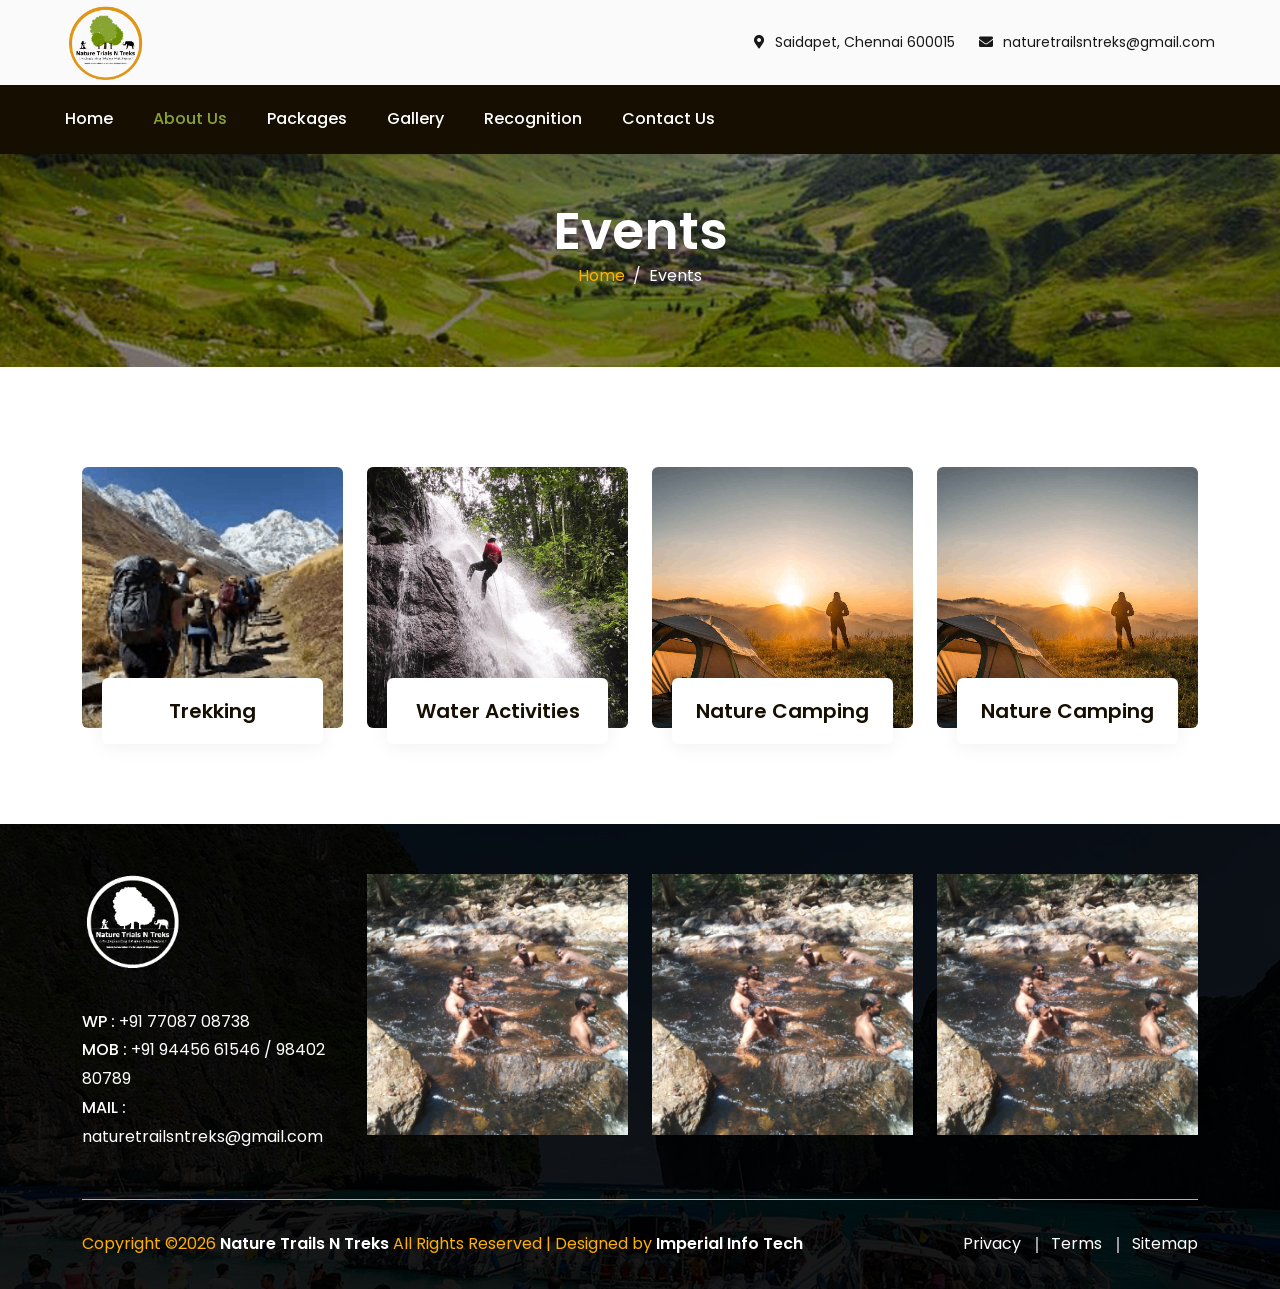
<file: events.html>
<!DOCTYPE HTML>
<html lang="en">

<head>
  <meta charset="UTF-8">
  <meta name="viewport" content="width=device-width, initial-scale=1">
  <title>Events & Outdoor Activities | Nature Trails N Treks</title>
  <meta name="title" content="Events & Outdoor Activities | Nature Trails N Treks">
  <meta name="description"
    content="Discover trekking, water activities, nature camping, and outdoor eco-tourism events curated by Nature Trails N Treks.">
  <meta name="keywords"
    content="trekking events, outdoor activities, nature camping, water activities, eco tourism events, Nature Trails N Treks events">
  <meta name="author" content="Nature Trails N Treks">
  <meta name="robots" content="index, follow">
  <meta name="theme-color" content="#160e00">
  <link rel="canonical" href="https://naturetrailsntreks.com/events.html">

  <meta property="og:type" content="website">
  <meta property="og:url" content="https://naturetrailsntreks.com/events.html">
  <meta property="og:title" content="Events & Outdoor Activities | Nature Trails N Treks">
  <meta property="og:description"
    content="Explore trekking, camping, water activities, and responsible nature experiences.">
  <meta property="og:image" content="https://naturetrailsntreks.com/assets/img/trekking.png">
  <meta property="og:site_name" content="Nature Trails N Treks">
  <meta property="og:locale" content="en_IN">

  <meta name="twitter:card" content="summary_large_image">
  <meta name="twitter:url" content="https://naturetrailsntreks.com/events.html">
  <meta name="twitter:title" content="Events & Outdoor Activities | Nature Trails N Treks">
  <meta name="twitter:description" content="Discover trekking, camping, water activities, and nature-based events.">
  <meta name="twitter:image" content="https://naturetrailsntreks.com/assets/img/trekking.png">
  <link href="assets/css/plugins/bootstrap.min.css" rel="stylesheet">
  <link href="assets/css/plugins/slick.css" rel="stylesheet">
  <link href="assets/css/plugins/ion.rangeSlider.min.css" rel="stylesheet">
  <link href="assets/css/plugins/magnific-popup.css" rel="stylesheet">
  <link href="assets/css/plugins/nice-select.css" rel="stylesheet">
  <link href="assets/css/style.css" rel="stylesheet">
  <link rel="stylesheet" class="color-changing" href="assets/css/style.css">
  <link href="assets/fonts/flaticon/flaticon.css" rel="stylesheet">
  <link rel="icon" type="image/png" sizes="32x32" href="assets/img/fav.png">
  <link href="assets/fonts/font-awesome.min.css" rel="stylesheet">

  <style>
    .custom-card {
      position: relative;
      border-radius: 12px;
      overflow: hidden;
      height: 100%;
      background: #000;
    }

    /* Fix image consistency */
    .custom-card img {
      width: 100%;
      height: 280px;
      object-fit: cover;
      display: block;
      transition: 0.4s ease;
    }

    /* Dark gradient overlay (makes text readable) */
    .custom-card::after {
      content: "";
      position: absolute;
      left: 0;
      bottom: 0;
      width: 100%;
      height: 50%;
      background: linear-gradient(to top, rgba(0, 0, 0, 0.6), transparent);
    }

    /* Title box */
    .card-title {
      position: absolute;
      bottom: 15px;
      left: 50%;
      transform: translateX(-50%);

      background: #fff;
      padding: 10px 18px;
      border-radius: 8px;

      font-weight: 600;
      font-size: 15px;
      text-align: center;

      box-shadow: 0 6px 15px rgba(0, 0, 0, 0.2);
      z-index: 2;
      white-space: nowrap;
    }

    /* Hover effect */
    .custom-card:hover img {
      transform: scale(1.08);
    }

    /* Spacing between cards */
    .row {
      row-gap: 25px;
    }
  </style>

</head>

<body class="btn-style-5 sigma_header-absolute btn-rounded sidebar-style-9">
  <!--Section Start-->

  <div class="sigma_aside-overlay aside-trigger-right">
  </div>
  <aside class="sigma_aside">

    <div class="sigma_logo-wrapper">
      <a class="sigma_logo" href="index.html">
        <img src="assets/img/logo.png" width="100px" alt="logo">
      </a>
    </div>
    <ul class="navbar-nav">
      <li class="menu-item">
        <a href="index.html">Home</a>

      </li>

      <li class="menu-item ">
        <a href="about.html">About Us</a>

      </li>
      <li class="menu-item ">
        <a href="packages.html">Packages</a>

      </li>
      <li class="menu-item">
        <a href="gallery.html">Gallery</a>

      </li>
      <li class="menu-item">
        <a href="recognitions.html">Recognition</a>

      </li>
      <li class="menu-item">
        <a href="contact.html">Contact Us</a>

      </li>
    </ul>

    <ul class="sigma_header-controls-inner d-flex ptt">
      <li class="aside-toggle aside-trigger">
        <span></span>
        <span></span>
        <span></span>
      </li>
    </ul>
  </aside>
  <div class="sigma_aside-overlay aside-trigger">
  </div>
  <header class="sigma_header header-absolute style-5 other can-sticky">
    <div class="sigma_header-top dark-bg d-none d-md-block" style="background-color: #fafafa">
      <div class="container-fluid">
        <div class="sigma_header-top-inner">

          <div class="sigma_logo-wrapper">
            <a class="sigma_logo" href="index.html">
              <img src="./logont.png" alt="logo" width="80px">
            </a>
          </div>

          <div class="sigma_header-top-links">
            <ul class="sigma_header-top-nav">

              <li>
                <a href="#0" style="color: #000;">
                  <i class="fa fa-map-marker-alt"></i>
                  Saidapet, Chennai 600015
                </a>
              </li>

              <li>
                <a href="mailto: naturetrailsntreks@gmail.com" style="color: #000;">
                  <i class="fa fa-envelope"></i>
                  naturetrailsntreks@gmail.com
                </a>
              </li>



            </ul>
          </div>

        </div>
      </div>
    </div>
    <div class="sigma_header-middle">
      <div class="container-fluid" style="background-color: #160e00;">
        <div class="navbar">
          <div class="sigma_logo-wrapper dn">
            <a class="sigma_logo" href="index.html">
              <img src="assets/img/logo-light.png" alt="logo" width="60px">
            </a>
          </div>
          <ul class="navbar-nav">
            <li class="menu-item menu-item-has-children ">
              <a href="index.html">Home</a>

            </li>

            <li class="menu-item menu-item-has-children active">
              <a href="about.html">About Us</a>

            </li>
            <li class="menu-item menu-item-has-children">
              <a href="packages.html">Packages</a>

            </li>

            <li class="menu-item menu-item-has-children">
              <a href="gallery.html">Gallery</a>

            </li>
            <li class="menu-item menu-item-has-children">
              <a href="recognitions.html">Recognition</a>

            </li>
            <li class="menu-item menu-item-has-children">
              <a href="contact.html">Contact Us</a>

            </li>
          </ul>

          <div class="sigma_header-controls style-2">
            <ul class="sigma_header-controls-inner">
              <li class="aside-toggle aside-trigger">
                <span></span>
                <span></span>
                <span></span>
              </li>
            </ul>
          </div>
        </div>
      </div>
    </div>
  </header>
  <div class="search-form-wrapper">
    <div class="search-trigger sigma_close">
      <span></span>
      <span></span>
    </div>
    <form class="search-form" method="post">
      <input type="text" placeholder="Search..." value="">
      <button type="submit" class="search-btn">
        <i class="fal fa-search m-0"></i>
      </button>
    </form>
  </div>
  <!--Section End-->
  <!--Section Start-->
  <div class="sigma_banner style-8 with-form">
    <div class="sigma_banner-slider">
      <div class="banner-slider-inner bg-center bg-cover dark-overlay ptab"
        style="background-image: url('assets/img/laboratory/1920x1280.jpg');">
        <div class="sigma_banner-text text-center">
          <div class="container">
            <div class="sigma_subheader-inner">
              <h1 style="color: #fff;">Events</h1>
            </div>
            <ol class="breadcrumb">
              <li class="breadcrumb-item">
                <a class="btn-link" href="#">Home</a>
              </li>
              <li class="breadcrumb-item active" aria-current="page" style="color: #fff;">Events</li>
            </ol>
          </div>
        </div>
      </div>
    </div>
  </div>
  <!--Section End-->


  <!--Section Start-->
  <div class="section section-padding pt-0">
    <div class="container pdtp">
      <div class="section-title centered">
      </div>
      <div class="row">
        <div class="col-lg-3 col-md-4 col-sm-6">
          <div class="sigma_team style-15">
            <div class="sigma_team-thumb">
              <img src="assets/img/trekking.png" alt="team">
            </div>
            <div class="sigma_team-body">
              <h5>

                <a href="event-detail.html">Trekking</a>

              </h5>
            </div>
          </div>
        </div>
        <div class="col-lg-3 col-md-4 col-sm-6">
          <div class="sigma_team style-15">
            <div class="sigma_team-thumb">
              <img src="assets/img/water.png" alt="team">
            </div>
            <div class="sigma_team-body">
              <h5>

                <a href="event-detail.html">Water Activities</a>

              </h5>
            </div>
          </div>
        </div>
        <div class="col-lg-3 col-md-4 col-sm-6">
          <div class="sigma_team style-15">
            <div class="sigma_team-thumb">
              <img src="assets/img/camp.png" alt="team">
            </div>
            <div class="sigma_team-body">
              <h5>

                <a href="event-detail.html">Nature Camping</a>

              </h5>
            </div>
          </div>
        </div>

        <div class="col-lg-3 col-md-4 col-sm-6">
          <div class="sigma_team style-15">
            <div class="sigma_team-thumb">
              <img src="assets/img/camp.png" alt="team">
            </div>
            <div class="sigma_team-body">
              <h5>

                <a href="event-detail.html">Nature Camping</a>

              </h5>
            </div>
          </div>
        </div>

      </div>
    </div>
  </div>
  <!--Section End-->


  <!--Section Start-->
  <footer class="sigma_footer style-5 pb-0">
    <div class="section ptp sigma_product-sec2 style-102 bg-cover bg-center"
      style="background-image: url('assets/img/shop/pharmacy/1920x800.jpg');">

      <div class="sigma_footer-middle">
        <div class="container">
          <div class="row">
            <div class="col-lg-3">
              <div class="sigma_footer-widget">
                <div class="sigma_footer-logo mb-4">
                  <img src="assets/img/logo-light.png" width="100px" alt="logo">
                </div>
                <div class="row">
                  <form method="post">
                    <p class="mb-0 mt-3" style="color: #fff;"><b>WP : </b> +91 77087 08738 <br>
                      <b>MOB : </b> +91 94456 61546 / 98402 80789 <br>
                      <b>MAIL : </b> naturetrailsntreks@gmail.com
                    </p>
                  </form>
                </div>

              </div>
            </div>

            <div class="col-lg-3">
              <div class="sigma_footer-widget">
                <div class="sigma_footer-logo mb-4">
                  <img src="assets/img/gallery/g1.jpg">
                </div>


              </div>
            </div>

            <div class="col-lg-3">
              <div class="sigma_footer-widget">
                <div class="sigma_footer-logo mb-4">
                  <img src="assets/img/gallery/g1.jpg">
                </div>


              </div>
            </div>

            <div class="col-lg-3">
              <div class="sigma_footer-widget">
                <div class="sigma_footer-logo mb-4">
                  <img src="assets/img/gallery/g1.jpg">
                </div>


              </div>
            </div>


          </div>
        </div>
      </div>
      <div class="container">
        <div class="sigma_footer-bottom d-block d-sm-flex align-items-center justify-content-between"
          style="border-top: 1px solid #ffb000;">
          <div class="sigma_footer-copyright mt-0 mb-3 mb-sm-0">
            <p class="mb-0" style="color: #ffb000;">Copyright ©2026
              <a href="https://naturetrailsntreks.com" target="_blank"> Nature Trails N Treks</a>
              All Rights Reserved | Designed by <a href="https://impinfo.in" target="_blank"> Imperial Info Tech</a>
            </p>
          </div>
          <ul class="sigma_footer-links">
            <li>
              <a href="resort-policy.html">Privacy</a>
            </li>
            <li>
              <a href="terms-conditions.html">Terms</a>
            </li>
            <li>
              <a href="#0">Sitemap</a>
            </li>

          </ul>
        </div>
      </div>
    </div>
  </footer>
  <!--Section End-->

  <!--Section Start-->
  <div class="sigma_top style-4">
    <i class="far fa-angle-double-up"></i>
    <i class="far fa-angle-double-up"></i>
  </div>
  <!--Section End-->



  <!-- Theme skins -->

  <script src="assets/js/plugins/jquery-3.4.1.min.js"></script>
  <script src="assets/js/plugins/popper.min.js"></script>
  <script src="assets/js/plugins/bootstrap.min.js"></script>
  <script src="assets/js/plugins/bootstrap-datepicker.min.js"></script>


  <script src="assets/js/plugins/slick.min.js"></script>
  <script src="assets/js/plugins/imagesloaded.min.js"></script>
  <script src="assets/js/plugins/isotope.pkgd.min.js"></script>
  <script src="assets/js/plugins/jquery.magnific-popup.min.js"></script>
  <script src="assets/js/plugins/jquery.nice-select.js"></script>
  <script src="assets/js/plugins/jquery.counterup.min.js"></script>
  <script src="assets/js/plugins/jquery.inview.min.js"></script>
  <script src="assets/js/plugins/ion.rangeSlider.min.js"></script>
  <script src="assets/js/main.js"></script>
  <!-- Contact form -->
  <script src="assets/js/jquery.validate.min.js"></script>
  <script src="assets/js/form.js"></script>

  <script>
    (function (w, d, s, u) {
      w.gbwawc = {
        url: u,
        options: {
          waId: "+91 7708708738",
          siteName: "Nature Trials N Treks",
          siteTag: "Online",
          siteLogo: "https://nature-and-trekks.vercel.app/assets/img/fav.jpg",
          widgetPosition: "LEFT",
          welcomeMessage: "Welcome to Nature Trials N Treks. How may i help you?",
          triggerMessage: "",
          brandColor: "#25D366",
          messageText: "",
          replyOptions: ["", ""],
          version: "v1",
          widgetPositionMarginX: "12",
          widgetPositionMarginY: "12",
        },
      };
      var h = d.getElementsByTagName(s)[0],
        j = d.createElement(s);
      j.async = true;
      j.src = u + "/whatsapp-widget.min.js?_=" + "2026-06-25 09";
      h.parentNode.insertBefore(j, h);
    })(window, document, "script", "https://waw.gallabox.com");
  </script>
</body>

</html>
</file>
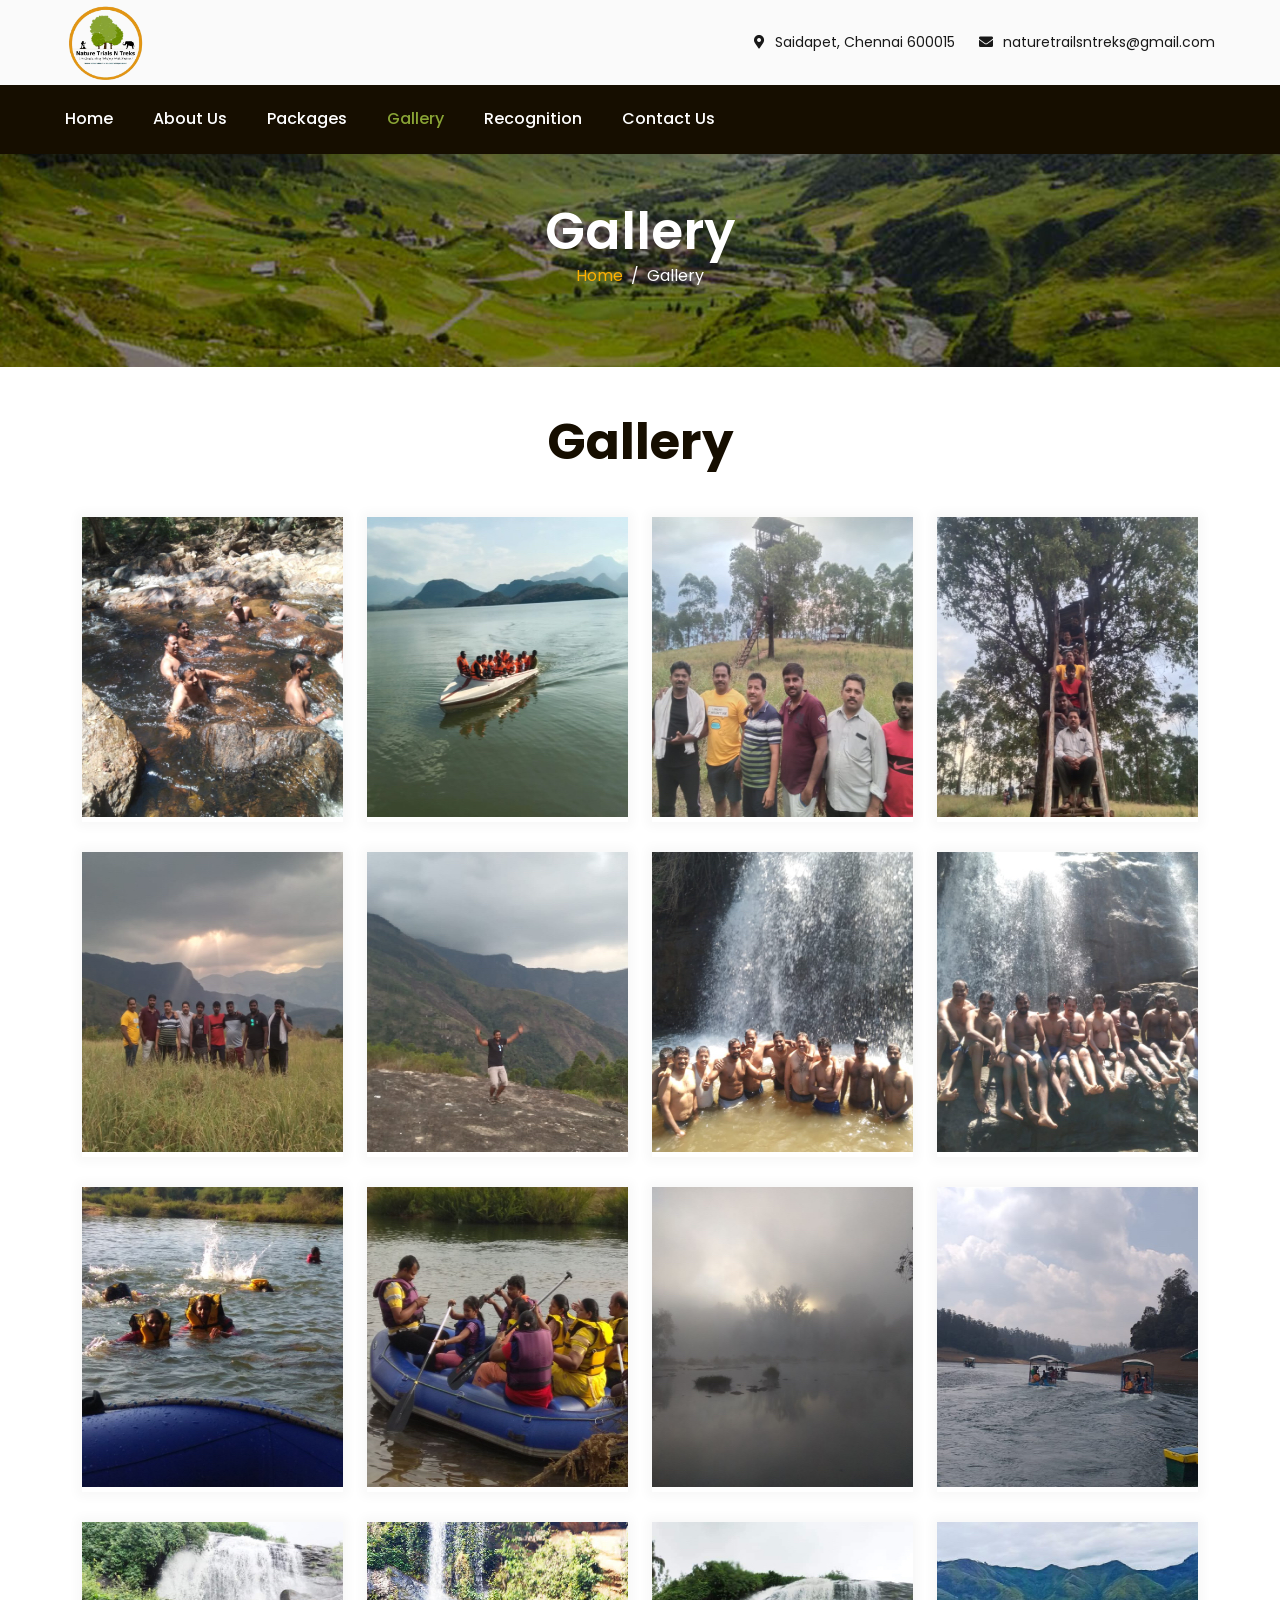
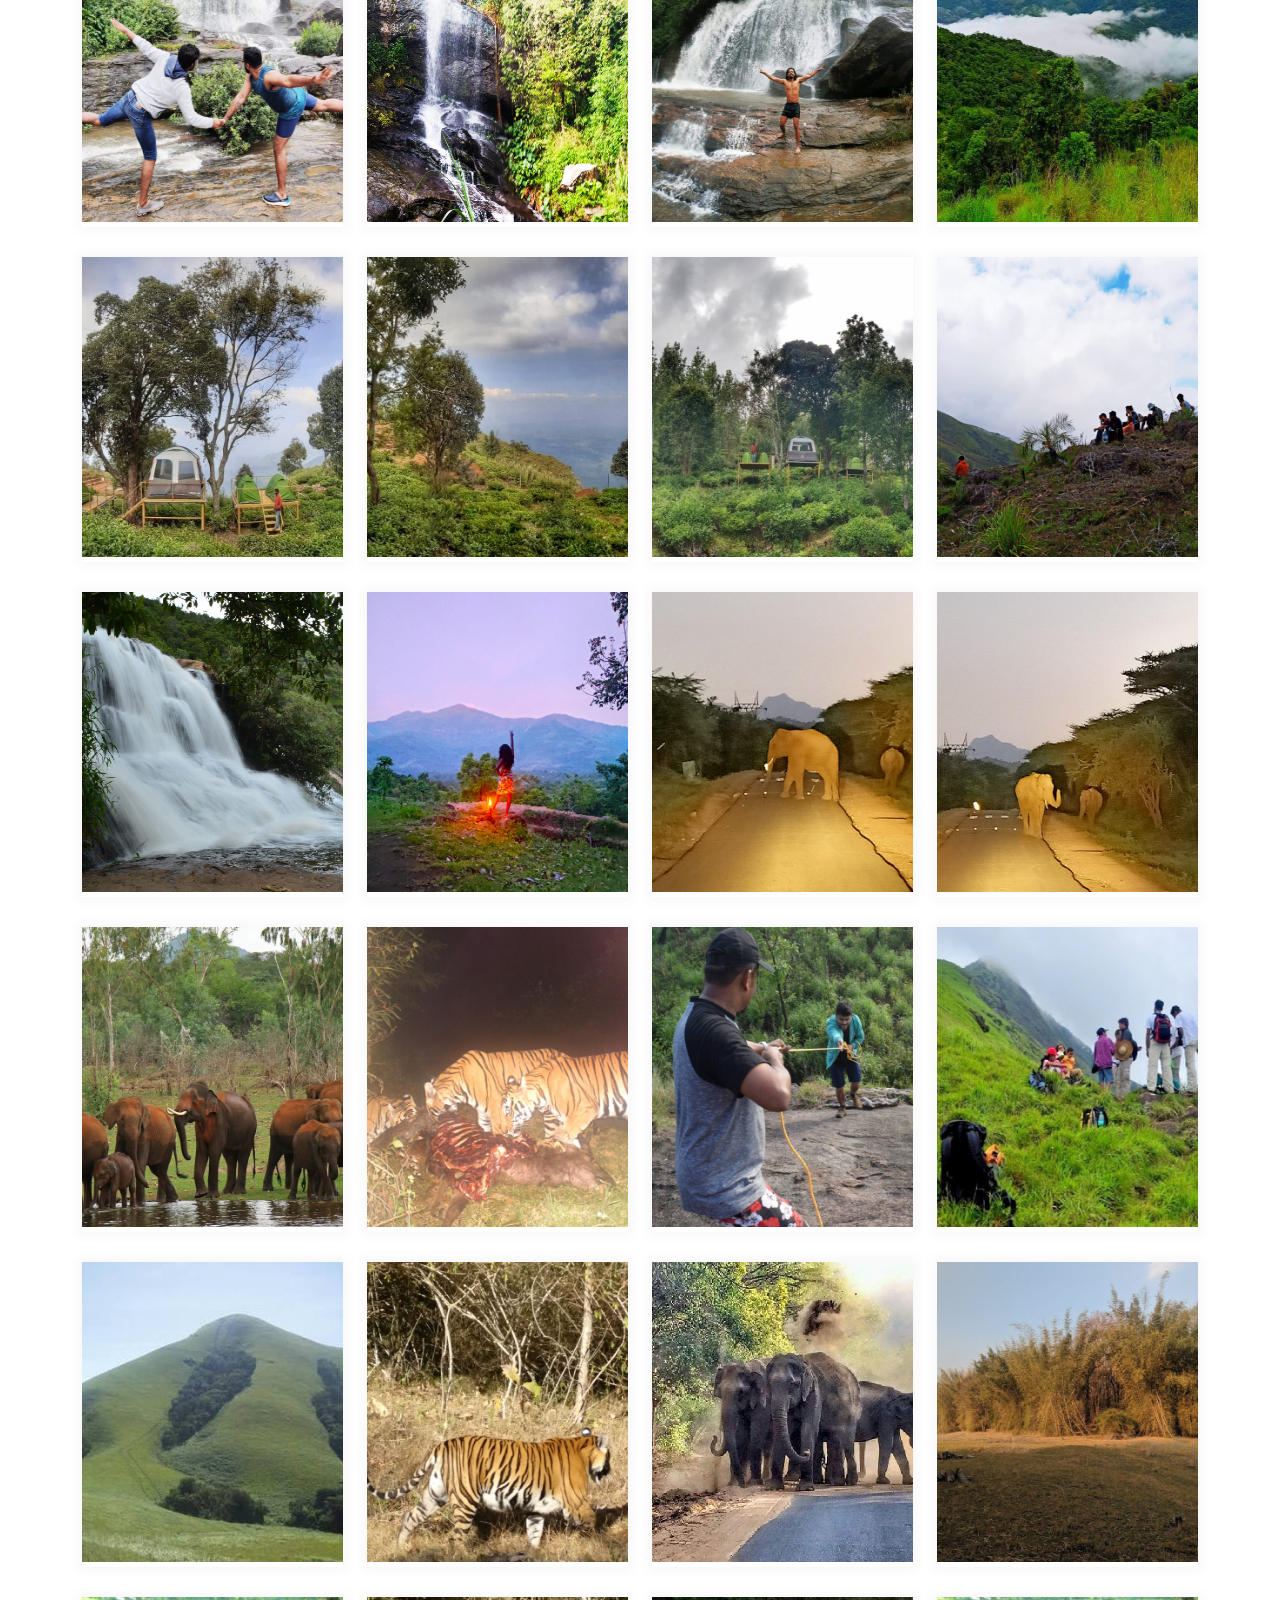
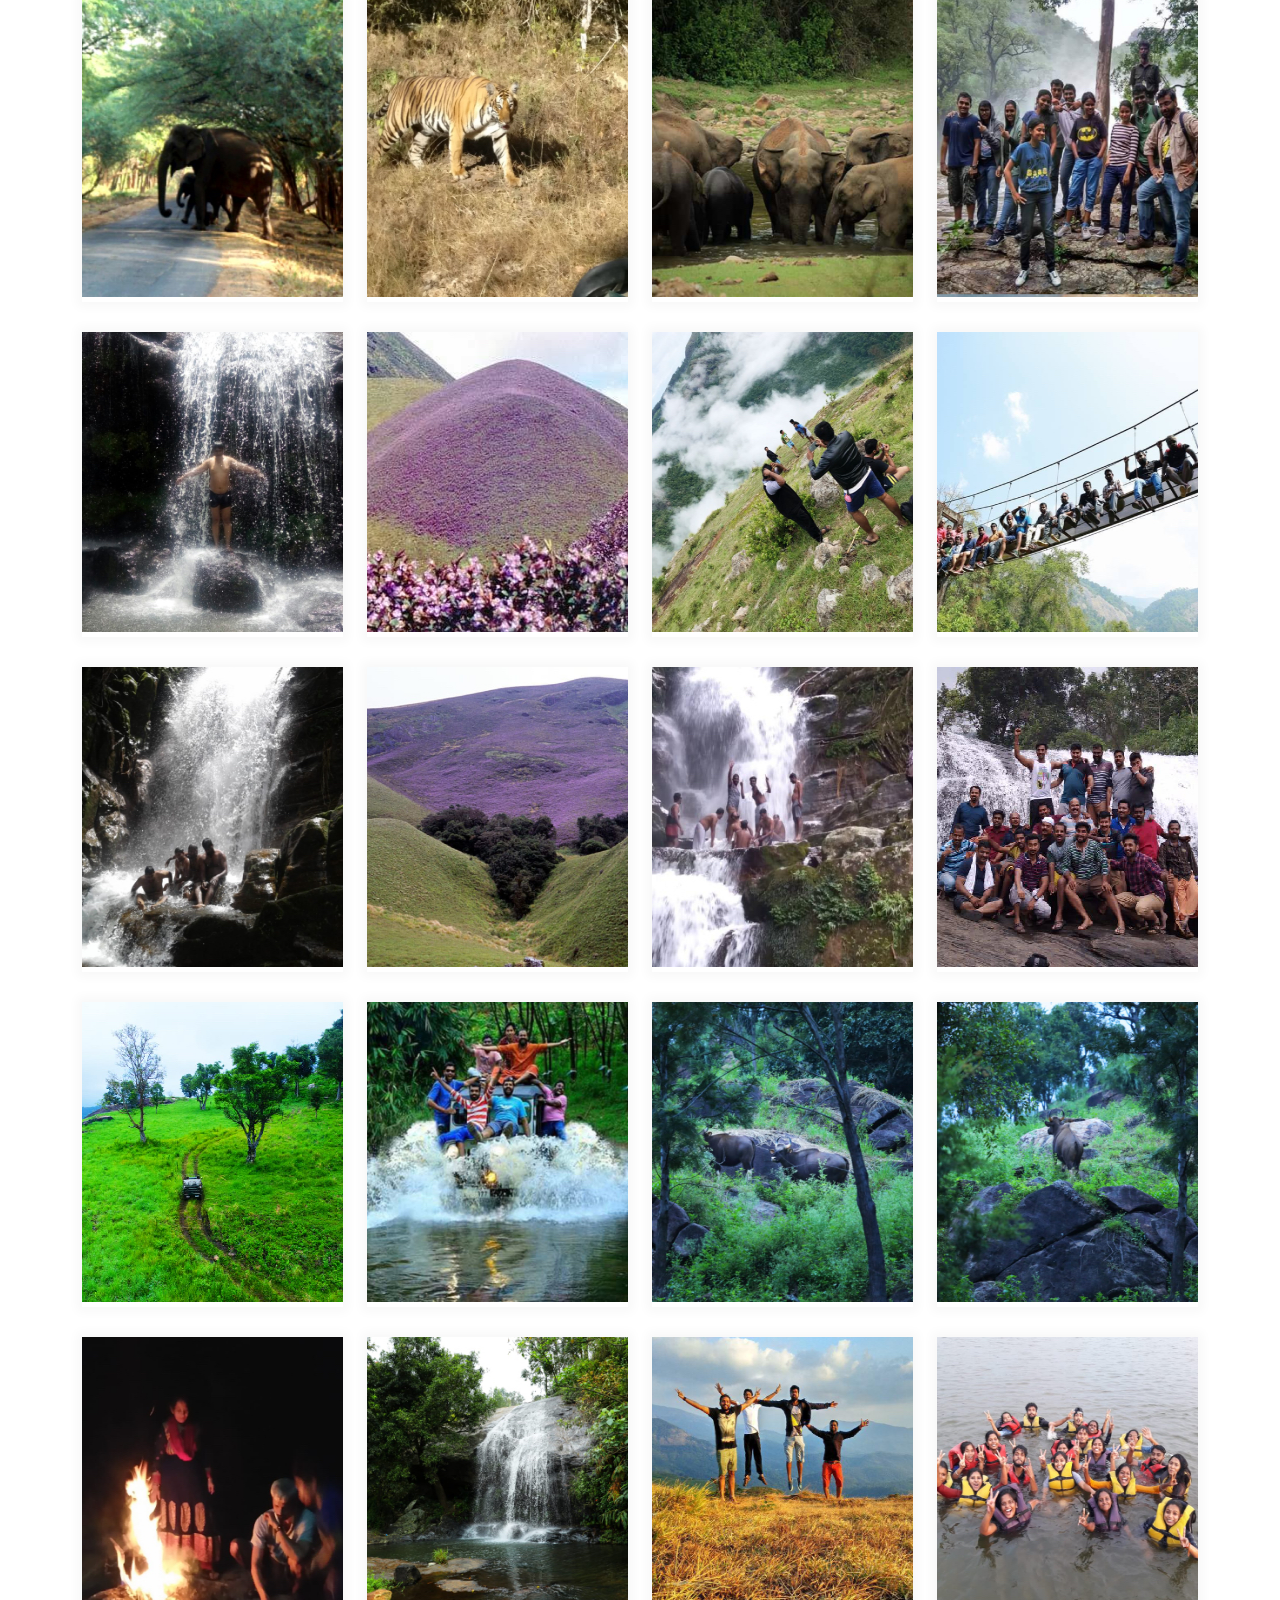
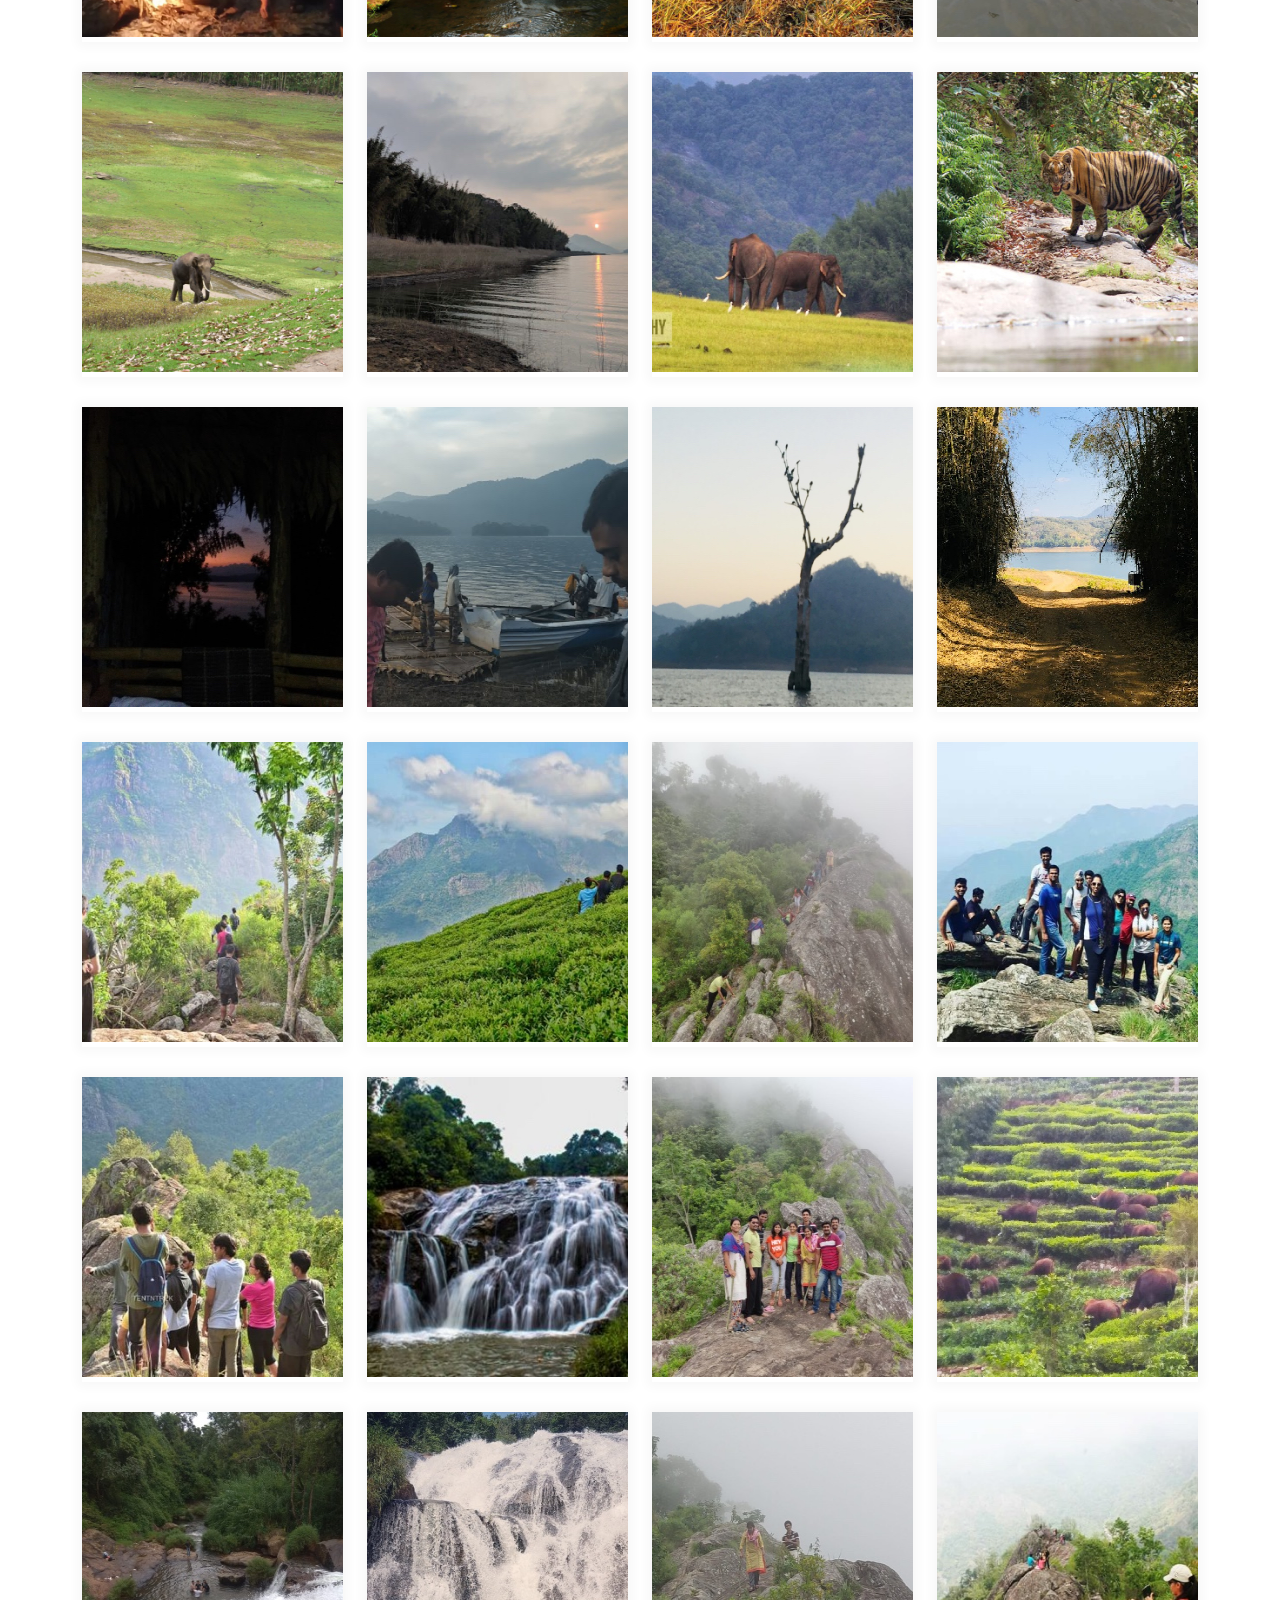
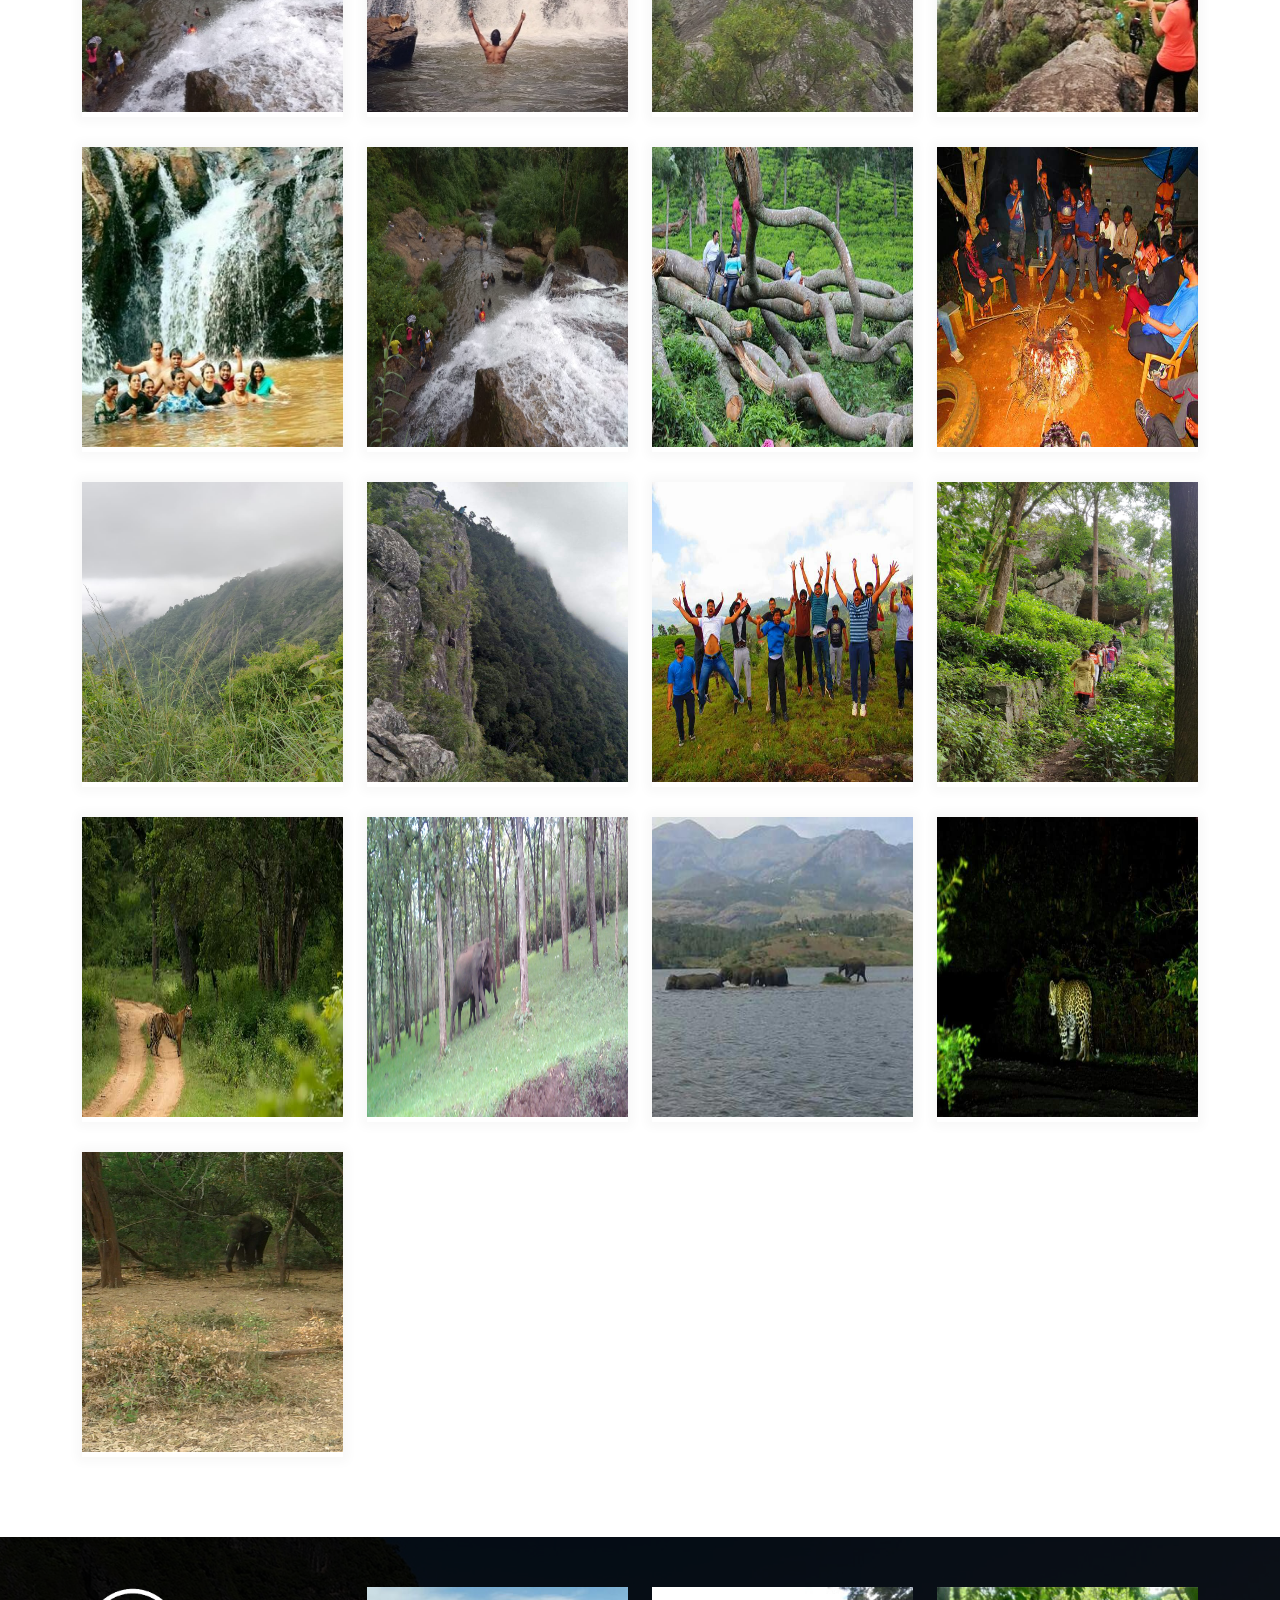
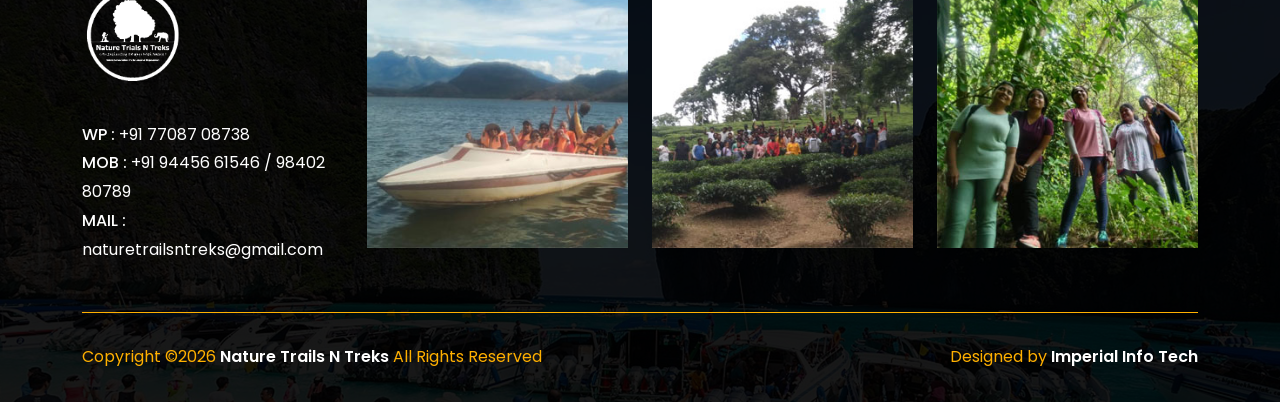
<file: gallery.html>
<!DOCTYPE HTML>
<html lang="en">

<head>
  <meta charset="UTF-8">
  <meta name="viewport" content="width=device-width, initial-scale=1">
  <title>Gallery | Nature Trails N Treks Adventures & Eco Tourism</title>
  <meta name="title" content="Gallery | Nature Trails N Treks Adventures & Eco Tourism">
  <meta name="description"
    content="View photos from Nature Trails N Treks adventures, including trekking trails, nature camps, forests, waterfalls, and eco-tourism experiences.">
  <meta name="keywords"
    content="Nature Trails N Treks gallery, trekking photos, eco tourism gallery, nature camp photos, forest trekking images, adventure travel photos">
  <meta name="author" content="Nature Trails N Treks">
  <meta name="robots" content="index, follow">
  <meta name="theme-color" content="#160e00">
  <link rel="canonical" href="https://naturetrailsntreks.com/gallery.html">

  <meta property="og:type" content="website">
  <meta property="og:url" content="https://naturetrailsntreks.com/gallery.html">
  <meta property="og:title" content="Gallery | Nature Trails N Treks">
  <meta property="og:description"
    content="Browse trekking, forest, camping, and eco-tourism moments from Nature Trails N Treks.">
  <meta property="og:image" content="https://naturetrailsntreks.com/assets/img/gallery/g1.jpg">
  <meta property="og:site_name" content="Nature Trails N Treks">
  <meta property="og:locale" content="en_IN">

  <meta name="twitter:card" content="summary_large_image">
  <meta name="twitter:url" content="https://naturetrailsntreks.com/gallery.html">
  <meta name="twitter:title" content="Gallery | Nature Trails N Treks">
  <meta name="twitter:description"
    content="See trekking trails, forests, camps, waterfalls, and adventure moments from Nature Trails N Treks.">
  <meta name="twitter:image" content="https://naturetrailsntreks.com/assets/img/gallery/g1.jpg">
  <link href="assets/css/plugins/bootstrap.min.css" rel="stylesheet">
  <link href="assets/css/plugins/slick.css" rel="stylesheet">
  <link href="assets/css/plugins/ion.rangeSlider.min.css" rel="stylesheet">
  <link href="assets/css/plugins/magnific-popup.css" rel="stylesheet">
  <link href="assets/css/plugins/nice-select.css" rel="stylesheet">
  <link href="assets/css/style.css" rel="stylesheet">
  <link rel="stylesheet" class="color-changing" href="assets/css/style.css">
  <link href="assets/fonts/flaticon/flaticon.css" rel="stylesheet">
  <link rel="icon" type="image/png" sizes="32x32" href="assets/img/fav.png">
  <link href="assets/fonts/font-awesome.min.css" rel="stylesheet">

</head>

<body class="btn-style-5 sigma_header-absolute btn-rounded sidebar-style-9">
  <!--Section Start-->

  <div class="sigma_aside-overlay aside-trigger-right">
  </div>
  <aside class="sigma_aside">

    <div class="sigma_logo-wrapper">
      <a class="sigma_logo" href="index.html">
        <img src="assets/img/logo.png" width="100px" alt="logo">
      </a>
    </div>
    <ul class="navbar-nav">
      <li class="menu-item">
        <a href="index.html">Home</a>

      </li>

      <li class="menu-item ">
        <a href="about.html">About Us</a>

      </li>
      <li class="menu-item ">
        <a href="packages.html">Packages</a>

      </li>
      <li class="menu-item">
        <a href="gallery.html">Gallery</a>

      </li>
      <li class="menu-item">
        <a href="recognitions.html">Recognition</a>

      </li>
      <li class="menu-item">
        <a href="contact.html">Contact Us</a>

      </li>
    </ul>

    <ul class="sigma_header-controls-inner d-flex ptt">
      <li class="aside-toggle aside-trigger">
        <span></span>
        <span></span>
        <span></span>
      </li>
    </ul>
  </aside>
  <div class="sigma_aside-overlay aside-trigger">
  </div>
  <header class="sigma_header header-absolute style-5 other can-sticky">
    <div class="sigma_header-top dark-bg d-none d-md-block" style="background-color: #fafafa">
      <div class="container-fluid">
        <div class="sigma_header-top-inner">

          <div class="sigma_logo-wrapper">
            <a class="sigma_logo" href="index.html">
              <img src="./logont.png" alt="logo" width="80px">
            </a>
          </div>

          <div class="sigma_header-top-links">
            <ul class="sigma_header-top-nav">

              <li>
                <a href="#0" style="color: #000;">
                  <i class="fa fa-map-marker-alt"></i>
                  Saidapet, Chennai 600015
                </a>
              </li>

              <li>
                <a href="mailto: naturetrailsntreks@gmail.com" style="color: #000;">
                  <i class="fa fa-envelope"></i>
                  naturetrailsntreks@gmail.com
                </a>
              </li>



            </ul>
          </div>

        </div>
      </div>
    </div>
    <div class="sigma_header-middle">
      <div class="container-fluid" style="background-color: #160e00;">
        <div class="navbar">
          <div class="sigma_logo-wrapper dn">
            <a class="sigma_logo" href="index.html">
              <img src="assets/img/logo-light.png" alt="logo" width="60px">
            </a>
          </div>
          <ul class="navbar-nav">
            <li class="menu-item menu-item-has-children ">
              <a href="index.html">Home</a>

            </li>

            <li class="menu-item menu-item-has-children">
              <a href="about.html">About Us</a>

            </li>
            <li class="menu-item menu-item-has-children">
              <a href="packages.html">Packages</a>

            </li>

            <li class="menu-item menu-item-has-children active">
              <a href="gallery.html">Gallery</a>

            </li>
            <li class="menu-item menu-item-has-children">
              <a href="recognitions.html">Recognition</a>

            </li>
            <li class="menu-item menu-item-has-children">
              <a href="contact.html">Contact Us</a>

            </li>
          </ul>

          <div class="sigma_header-controls style-2">
            <ul class="sigma_header-controls-inner">
              <li class="aside-toggle aside-trigger">
                <span></span>
                <span></span>
                <span></span>
              </li>
            </ul>
          </div>
        </div>
      </div>
    </div>
  </header>
  <div class="search-form-wrapper">
    <div class="search-trigger sigma_close">
      <span></span>
      <span></span>
    </div>
    <form class="search-form" method="post">
      <input type="text" placeholder="Search..." value="">
      <button type="submit" class="search-btn">
        <i class="fal fa-search m-0"></i>
      </button>
    </form>
  </div>
  <!--Section End-->
  <!--Section Start-->
  <div class="sigma_banner style-8 with-form">
    <div class="sigma_banner-slider">
      <div class="banner-slider-inner bg-center bg-cover dark-overlay ptab"
        style="background-image: url('assets/img/laboratory/1920x1280.jpg');">
        <div class="sigma_banner-text text-center">
          <div class="container">
            <div class="sigma_subheader-inner">
              <h1 style="color: #fff;">Gallery</h1>
            </div>
            <ol class="breadcrumb">
              <li class="breadcrumb-item">
                <a class="btn-link" href="#">Home</a>
              </li>
              <li class="breadcrumb-item active" aria-current="page" style="color: #fff;">Gallery</li>
            </ol>
          </div>
        </div>
      </div>
    </div>
  </div>
  <!--Section End-->


  <!--Section Start-->
  <div class="section section-padding">
    <div class="container pdtp1 pdbt2">
      <div class="section-title centered">
        <h3 class="title">Gallery</h3>

      </div>
      <div class="row" id="gallery"></div>
    </div>
  </div>
  <!--Section End-->







  <!--Section Start-->
  <footer class="sigma_footer style-5 pb-0">
    <div class="section ptp sigma_product-sec2 style-102 bg-cover bg-center"
      style="background-image: url('assets/img/shop/pharmacy/1920x800.jpg');">

      <div class="sigma_footer-middle">
        <div class="container">
          <div class="row">
            <div class="col-lg-3">
              <div class="sigma_footer-widget">
                <div class="sigma_footer-logo mb-4">
                  <img src="assets/img/logo-light.png" width="100px" alt="logo">
                </div>
                <div class="row">
                  <form method="post">
                    <p class="mb-0 mt-3" style="color: #fff;"><b>WP : </b> +91 77087 08738 <br>
                      <b>MOB : </b> +91 94456 61546 / 98402 80789 <br>
                      <b>MAIL : </b> naturetrailsntreks@gmail.com
                    </p>
                  </form>
                </div>

              </div>
            </div>

            <div class="col-lg-3">
              <div class="sigma_footer-widget">
                <div class="sigma_footer-logo mb-4">
                  <img src="assets/img/foot-1.jpg">
                </div>


              </div>
            </div>

            <div class="col-lg-3">
              <div class="sigma_footer-widget">
                <div class="sigma_footer-logo mb-4">
                  <img src="assets/img/foot-2.jpg">
                </div>


              </div>
            </div>

            <div class="col-lg-3">
              <div class="sigma_footer-widget">
                <div class="sigma_footer-logo mb-4">
                  <img src="assets/img/foot-3.jpg">
                </div>


              </div>
            </div>


          </div>
        </div>
      </div>
      <div class="container">
        <div class="sigma_footer-bottom d-block d-sm-flex align-items-center justify-content-between"
          style="border-top: 1px solid #ffb000;">
          <div class="sigma_footer-copyright mt-0 mb-3 mb-sm-0">
            <p class="mb-0" style="color: #ffb000;">Copyright ©2026
              <a href="https://naturetrailsntreks.com" target="_blank"> Nature Trails N Treks</a>
              All Rights Reserved
            </p>
          </div>

          <div class="sigma_footer-copyright mt-0 mb-3 mb-sm-0">
            <p class="mb-0" style="color: #ffb000;">Designed by
              <a href="https://impinfo.in" target="_blank"> Imperial Info Tech</a>
            </p>
          </div>

        </div>
      </div>
    </div>
  </footer>
  <!--Section End-->

  <!--Section Start-->
  <div class="sigma_top style-4">
    <i class="far fa-angle-double-up"></i>
    <i class="far fa-angle-double-up"></i>
  </div>
  <!--Section End-->



  <!-- Theme skins -->

  <script>
    (function (w, d, s, u) {
      w.gbwawc = {
        url: u,
        options: {
          waId: "+91 7708708738",
          siteName: "Nature Trials N Treks",
          siteTag: "Online",
          siteLogo: "https://nature-and-trekks.vercel.app/assets/img/fav.jpg",
          widgetPosition: "LEFT",
          welcomeMessage: "Welcome to Nature Trials N Treks. How may i help you?",
          triggerMessage: "",
          brandColor: "#25D366",
          messageText: "",
          replyOptions: ["", ""],
          version: "v1",
          widgetPositionMarginX: "12",
          widgetPositionMarginY: "12",
        },
      };
      var h = d.getElementsByTagName(s)[0],
        j = d.createElement(s);
      j.async = true;
      j.src = u + "/whatsapp-widget.min.js?_=" + "2026-06-25 09";
      h.parentNode.insertBefore(j, h);
    })(window, document, "script", "https://waw.gallabox.com");
  </script>

  <script src="assets/js/plugins/jquery-3.4.1.min.js"></script>
  <script src="assets/js/plugins/popper.min.js"></script>
  <script src="assets/js/plugins/bootstrap.min.js"></script>
  <script src="assets/js/plugins/bootstrap-datepicker.min.js"></script>


  <script src="assets/js/plugins/slick.min.js"></script>
  <script src="assets/js/plugins/imagesloaded.min.js"></script>
  <script src="assets/js/plugins/isotope.pkgd.min.js"></script>
  <script src="assets/js/plugins/jquery.magnific-popup.min.js"></script>
  <script src="assets/js/plugins/jquery.nice-select.js"></script>
  <script src="assets/js/plugins/jquery.counterup.min.js"></script>
  <script src="assets/js/plugins/jquery.inview.min.js"></script>
  <script src="assets/js/plugins/ion.rangeSlider.min.js"></script>
  <script src="assets/js/main.js"></script>
  <!-- Contact form -->
  <script src="assets/js/jquery.validate.min.js"></script>
  <script src="assets/js/form.js"></script>


  <script>

    const container = document.getElementById("gallery");

    for (let i = 1; i <= 85; i++) {

      container.innerHTML += `

      <div class="col-lg-3 col-md-6">

        <div class="sigma_product style-8 ppp">

          <div class="sigma_product-thumb">

            <img src="assets/img/gallery/g${i}.jpg" alt="gallery-${i} width="300px" height="300px">

          </div>

        </div>

      </div>

    `;

    }

  </script>


</body>

</html>
</file>
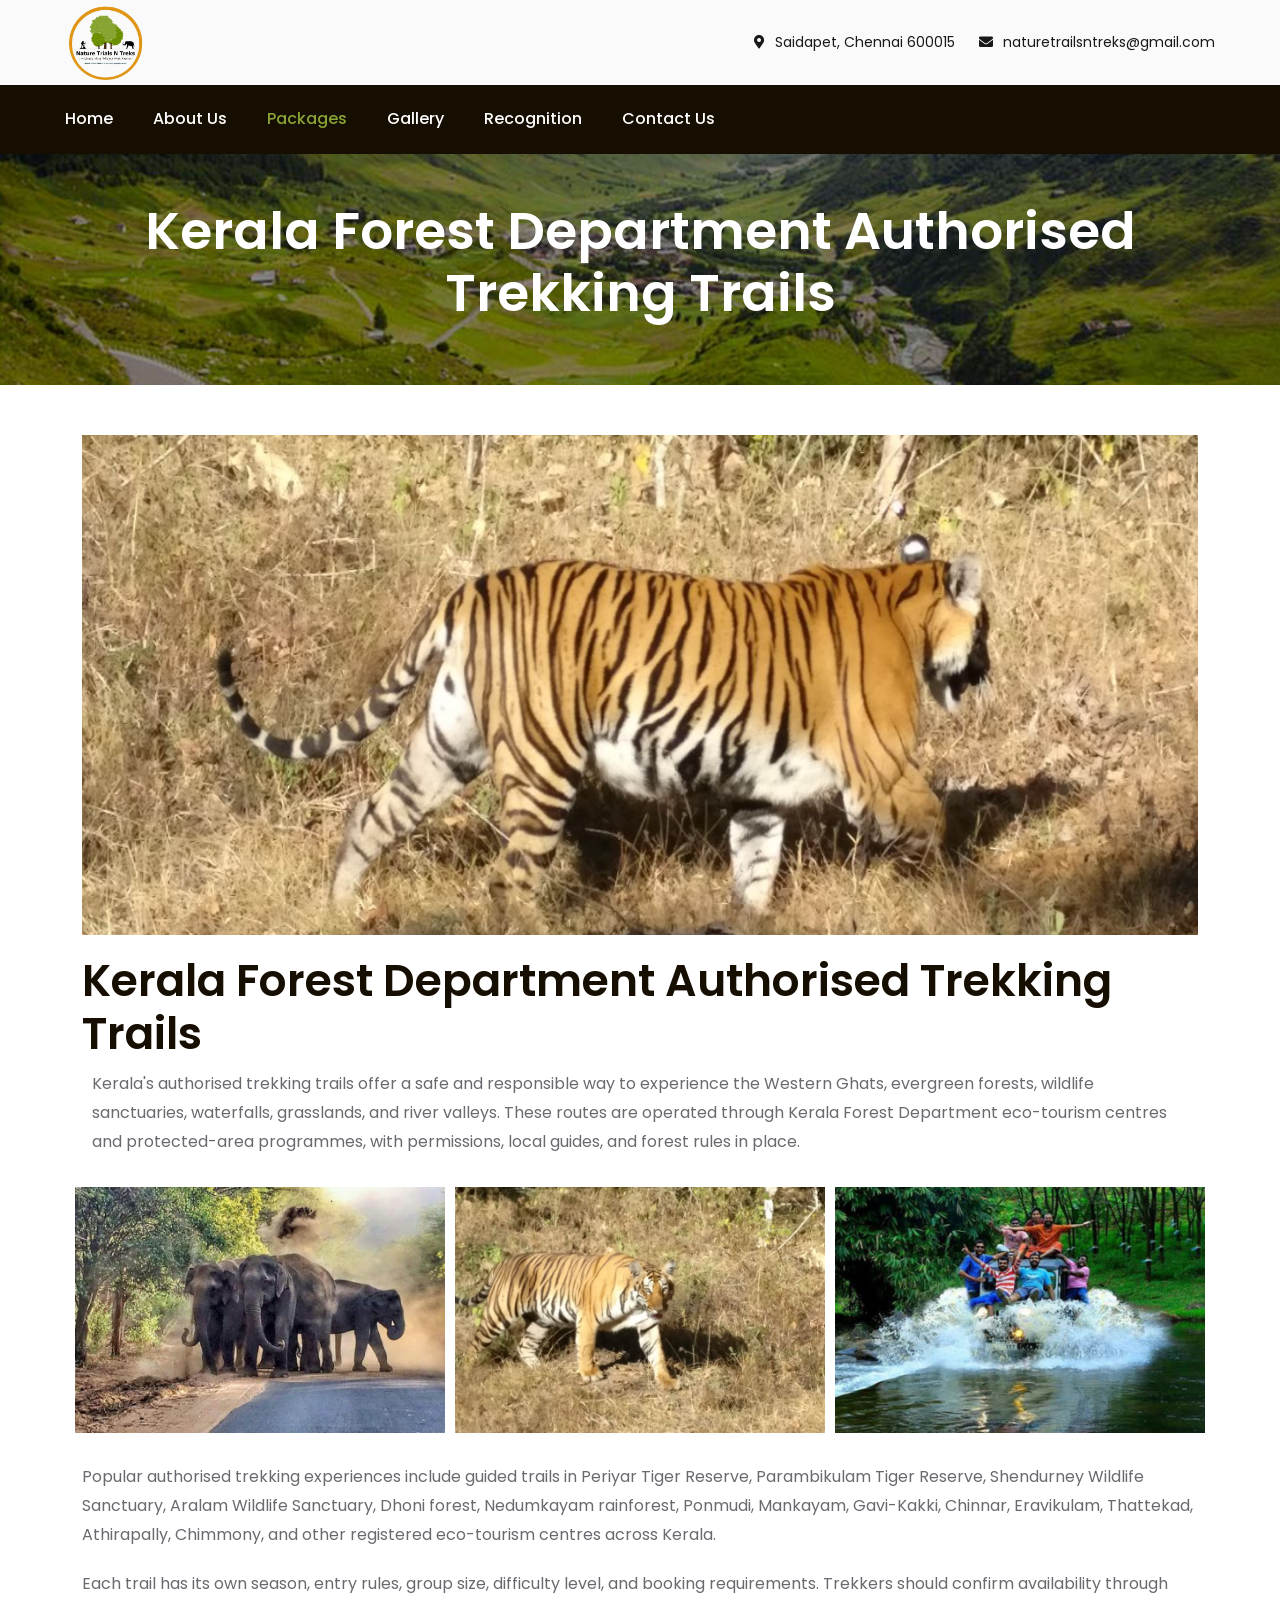
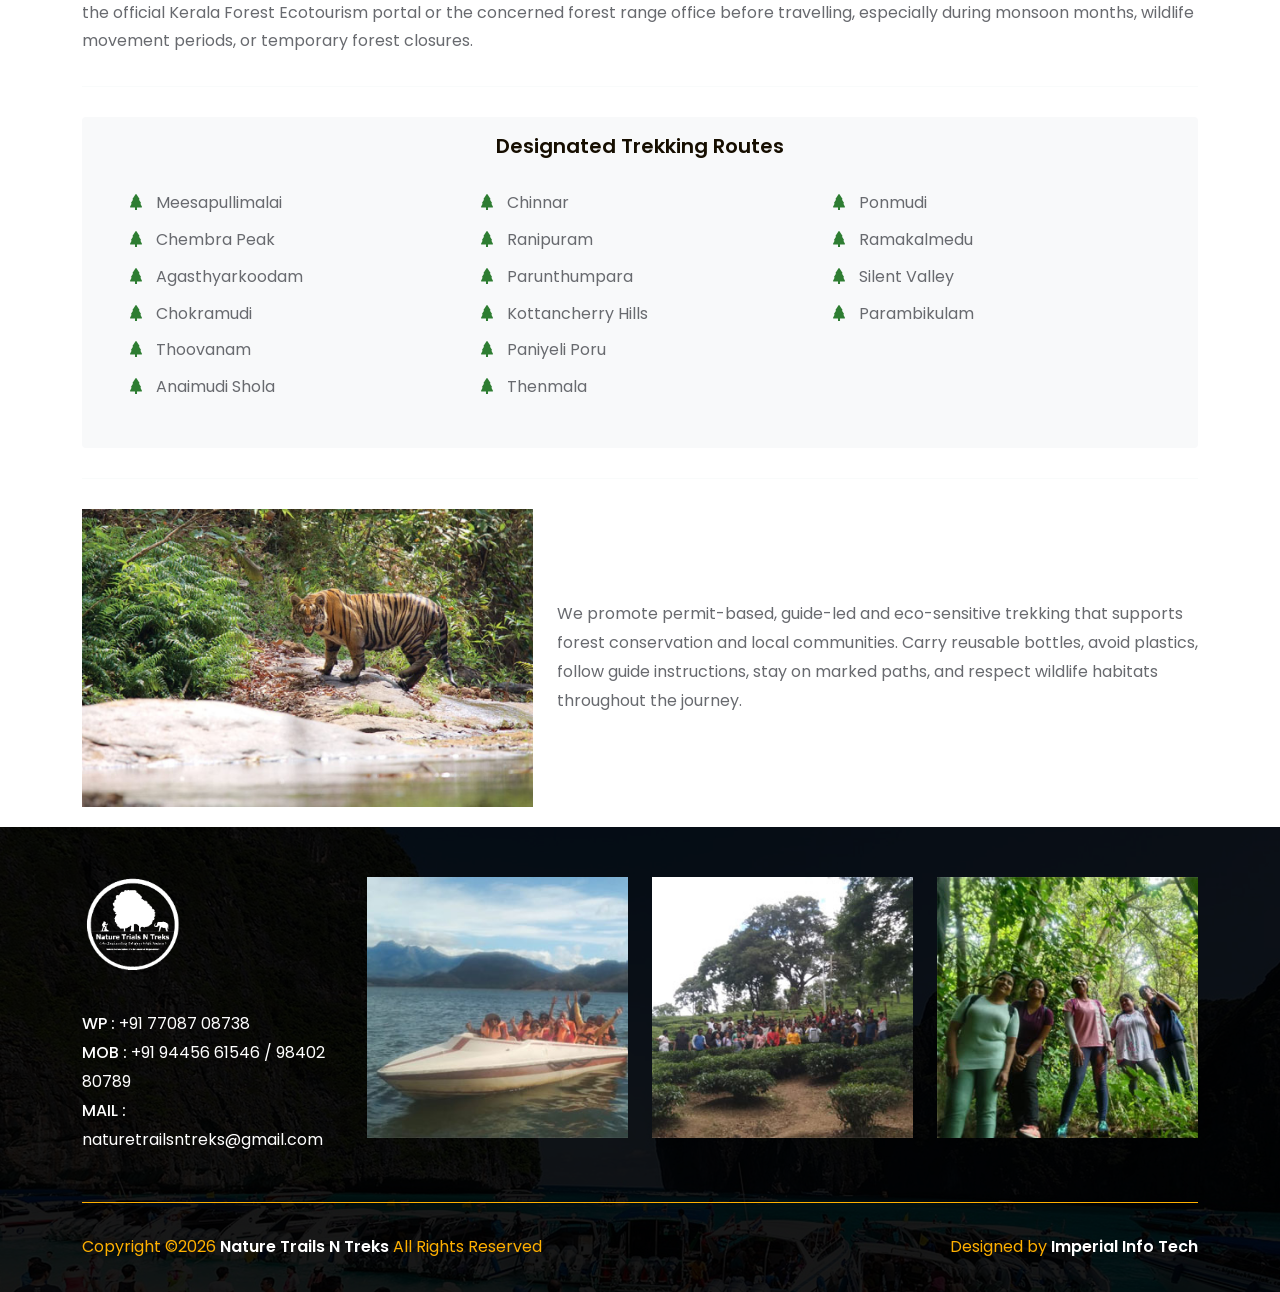
<file: ooty-hill-trek.html>
<!DOCTYPE HTML>
<html lang="en">

<head>
  <meta charset="UTF-8">
  <meta name="viewport" content="width=device-width, initial-scale=1">
  <title>Kerala Forest Department Authorised Trekking Trails</title>
  <meta name="title" content="Kerala Forest Department Authorised Trekking Trails">
  <meta name="description"
    content="Explore Kerala Forest Department authorised trekking trails with guided eco-tourism routes, permit-based travel, safety tips, and responsible forest practices.">
  <meta name="keywords"
    content="Kerala trekking trails, Kerala forest trekking, authorised trekking trails Kerala, Kerala Forest Department treks, eco tourism Kerala, guided treks Kerala, Western Ghats trekking, forest permits Kerala">
  <meta name="author" content="Nature Trails N Treks">
  <meta name="robots" content="index, follow">
  <meta name="theme-color" content="#160e00">
  <link rel="canonical" href="https://naturetrailsntreks.com/ooty-hill-trek.html">

  <meta property="og:type" content="article">
  <meta property="og:url" content="https://naturetrailsntreks.com/ooty-hill-trek.html">
  <meta property="og:title" content="Kerala Forest Department Authorised Trekking Trails">
  <meta property="og:description"
    content="Plan guided Kerala forest treks with eco-tourism centres, permits, safety guidance, and responsible trail information.">
  <meta property="og:image" content="https://naturetrailsntreks.com/assets/img/ac-dd1.jpg">
  <meta property="og:site_name" content="Nature Trails N Treks">
  <meta property="og:locale" content="en_IN">

  <meta name="twitter:card" content="summary_large_image">
  <meta name="twitter:url" content="https://naturetrailsntreks.com/ooty-hill-trek.html">
  <meta name="twitter:title" content="Kerala Forest Department Authorised Trekking Trails">
  <meta name="twitter:description"
    content="Explore authorised Kerala forest trekking trails, permits, eco-tourism centres, and responsible travel tips.">
  <meta name="twitter:image" content="https://naturetrailsntreks.com/assets/img/ac-dd1.jpg">
  <link href="assets/css/plugins/bootstrap.min.css" rel="stylesheet">
  <link href="assets/css/plugins/slick.css" rel="stylesheet">
  <link href="assets/css/plugins/ion.rangeSlider.min.css" rel="stylesheet">
  <link href="assets/css/plugins/magnific-popup.css" rel="stylesheet">
  <link href="assets/css/plugins/nice-select.css" rel="stylesheet">
  <link href="assets/css/style.css" rel="stylesheet">
  <link rel="stylesheet" class="color-changing" href="assets/css/style.css">
  <link href="assets/fonts/flaticon/flaticon.css" rel="stylesheet">
  <link rel="icon" type="image/png" sizes="32x32" href="assets/img/fav.png">
  <link href="assets/fonts/font-awesome.min.css" rel="stylesheet">

  <link href="https://cdn.jsdelivr.net/npm/bootstrap-icons@1.11.3/font/bootstrap-icons.css" rel="stylesheet">
</head>

<body class="btn-style-5 sigma_header-absolute btn-rounded sidebar-style-9">
  <!--Section Start-->

  <div class="sigma_aside-overlay aside-trigger-right">
  </div>
  <aside class="sigma_aside">

    <div class="sigma_logo-wrapper">
      <a class="sigma_logo" href="index.html">
        <img src="assets/img/logo.png" width="100px" alt="logo">
      </a>
    </div>
    <ul class="navbar-nav">
      <li class="menu-item">
        <a href="index.html">Home</a>

      </li>

      <li class="menu-item ">
        <a href="about.html">About Us</a>

      </li>
      <li class="menu-item ">
        <a href="packages.html">Packages</a>

      </li>
      <li class="menu-item">
        <a href="gallery.html">Gallery</a>

      </li>
      <li class="menu-item">
        <a href="recognitions.html">Recognition</a>

      </li>
      <li class="menu-item">
        <a href="contact.html">Contact Us</a>

      </li>
    </ul>

    <ul class="sigma_header-controls-inner d-flex ptt">
      <li class="aside-toggle aside-trigger">
        <span></span>
        <span></span>
        <span></span>
      </li>
    </ul>
  </aside>
  <div class="sigma_aside-overlay aside-trigger">
  </div>
  <header class="sigma_header header-absolute style-5 other can-sticky">
    <div class="sigma_header-top dark-bg d-none d-md-block" style="background-color: #fafafa">
      <div class="container-fluid">
        <div class="sigma_header-top-inner">

          <div class="sigma_logo-wrapper">
            <a class="sigma_logo" href="index.html">
              <img src="./logont.png" alt="logo" width="80px">
            </a>
          </div>

          <div class="sigma_header-top-links">
            <ul class="sigma_header-top-nav">

              <li>
                <a href="#0" style="color: #000;">
                  <i class="fa fa-map-marker-alt"></i>
                  Saidapet, Chennai 600015
                </a>
              </li>

              <li>
                <a href="mailto: naturetrailsntreks@gmail.com" style="color: #000;">
                  <i class="fa fa-envelope"></i>
                  naturetrailsntreks@gmail.com
                </a>
              </li>



            </ul>
          </div>

        </div>
      </div>
    </div>
    <div class="sigma_header-middle">
      <div class="container-fluid" style="background-color: #160e00;">
        <div class="navbar">
          <div class="sigma_logo-wrapper dn">
            <a class="sigma_logo" href="index.html">
              <img src="assets/img/logo-light.png" alt="logo" width="60px">
            </a>
          </div>
          <ul class="navbar-nav">
            <li class="menu-item menu-item-has-children ">
              <a href="index.html">Home</a>

            </li>

            <li class="menu-item menu-item-has-children">
              <a href="about.html">About Us</a>

            </li>
            <li class="menu-item menu-item-has-children active">
              <a href="packages.html">Packages</a>

            </li>

            <li class="menu-item menu-item-has-children">
              <a href="gallery.html">Gallery</a>

            </li>
            <li class="menu-item menu-item-has-children">
              <a href="recognitions.html">Recognition</a>

            </li>
            <li class="menu-item menu-item-has-children">
              <a href="contact.html">Contact Us</a>

            </li>
          </ul>

          <div class="sigma_header-controls style-2">
            <ul class="sigma_header-controls-inner">
              <li class="aside-toggle aside-trigger">
                <span></span>
                <span></span>
                <span></span>
              </li>
            </ul>
          </div>
        </div>
      </div>
    </div>
  </header>
  <div class="search-form-wrapper">
    <div class="search-trigger sigma_close">
      <span></span>
      <span></span>
    </div>
    <form class="search-form" method="post">
      <input type="text" placeholder="Search..." value="">
      <button type="submit" class="search-btn">
        <i class="fal fa-search m-0"></i>
      </button>
    </form>
  </div>
  <!--Section End-->
  <!--Section Start-->
  <div class="sigma_banner style-8 with-form">
    <div class="sigma_banner-slider">
      <div class="banner-slider-inner bg-center bg-cover dark-overlay ptab"
        style="background-image: url('assets/img/laboratory/1920x1280.jpg');">
        <div class="sigma_banner-text text-center">
          <div class="container">
            <div class="sigma_subheader-inner">
              <h1 style="color: #fff;">Kerala Forest Department Authorised Trekking Trails</h1>
            </div>
          </div>
        </div>
      </div>
    </div>
  </div>
  <!--Section End-->



  <div class="section sigma_post-details">
    <div class="container">

      <div class="row">
        <div class="col-lg-12">
          <div class="sigma_post-details-inner">

            <div class="entry-content">

              <!-- Banner Image -->
              <img src="assets/img/ac-dd1.jpg" class="detail-imagee" alt="Kerala forest trekking trail">

              <!-- Title -->
              <h2 class="entry-title">Kerala Forest Department Authorised Trekking Trails</h2>

              <!-- Intro -->
              <p style="padding: 10px;">
                Kerala's authorised trekking trails offer a safe and responsible way to
                experience the Western Ghats, evergreen forests, wildlife sanctuaries,
                waterfalls, grasslands, and river valleys. These routes are operated
                through Kerala Forest Department eco-tourism centres and protected-area
                programmes, with permissions, local guides, and forest rules in place.
              </p>

              <!-- Image Gallery -->
              <div class="row">
                <div class="col-md-4">
                  <a href="#" class="gallery-thumb">
                    <img src="assets/img/ac-dd2.jpg" alt="guided trekking trail in Kerala forest">
                  </a>
                </div>
                <div class="col-md-4">
                  <a href="#" class="gallery-thumb">
                    <img src="assets/img/ac-dd3.jpg" alt="Kerala forest waterfall trekking route">
                  </a>
                </div>
                <div class="col-md-4">
                  <a href="#" class="gallery-thumb">
                    <img src="assets/img/ac-dd4.jpg" alt="Western Ghats trekking landscape in Kerala">
                  </a>
                </div>
              </div>

              <p style="padding-top: 10px;">
                Popular authorised trekking experiences include guided trails in
                Periyar Tiger Reserve, Parambikulam Tiger Reserve, Shendurney Wildlife
                Sanctuary, Aralam Wildlife Sanctuary, Dhoni forest, Nedumkayam
                rainforest, Ponmudi, Mankayam, Gavi-Kakki, Chinnar, Eravikulam,
                Thattekad, Athirapally, Chimmony, and other registered eco-tourism
                centres across Kerala.
              </p>

              <p>
                Each trail has its own season, entry rules, group size, difficulty level,
                and booking requirements. Trekkers should confirm availability through
                the official Kerala Forest Ecotourism portal or the concerned forest
                range office before travelling, especially during monsoon months,
                wildlife movement periods, or temporary forest closures.
              </p>

              <hr>

              <div class="row g-4">
                <div class="col-lg-12 col-md-6">
                  <div class="p-3 bg-light rounded h-100">
                    <h5 class="text-center">Designated Trekking Routes</h5>
                    <ul class="mb-0 list-unstyled forest-list forest-list-columns"
                      style="padding-top: 10px; padding: 30px;">
                      <li><i class="bi bi-tree-fill"></i> Meesapullimalai</li>
                      <li><i class="bi bi-tree-fill"></i> Chembra Peak</li>
                      <li><i class="bi bi-tree-fill"></i> Agasthyarkoodam</li>
                      <li><i class="bi bi-tree-fill"></i> Chokramudi</li>
                      <li><i class="bi bi-tree-fill"></i> Thoovanam</li>
                      <li><i class="bi bi-tree-fill"></i> Anaimudi Shola</li>
                      <li><i class="bi bi-tree-fill"></i> Chinnar</li>
                      <li><i class="bi bi-tree-fill"></i> Ranipuram</li>
                      <li><i class="bi bi-tree-fill"></i> Parunthumpara</li>
                      <li><i class="bi bi-tree-fill"></i> Kottancherry Hills</li>
                      <li><i class="bi bi-tree-fill"></i> Paniyeli Poru</li>
                      <li><i class="bi bi-tree-fill"></i> Thenmala</li>
                      <li><i class="bi bi-tree-fill"></i> Ponmudi</li>
                      <li><i class="bi bi-tree-fill"></i> Ramakalmedu</li>
                      <li><i class="bi bi-tree-fill"></i> Silent Valley</li>
                      <li><i class="bi bi-tree-fill"></i> Parambikulam</li>
                    </ul>
                  </div>
                </div>
              </div>

              <hr>

              <!-- Eco Section -->
              <div class="row align-items-center">
                <div class="col-lg-5 mb-lg-30">
                  <img src="assets/img/ac-dd5.jpg" alt="eco tourism">
                </div>
                <div class="col-lg-7">
                  <p>
                    We promote permit-based, guide-led and eco-sensitive trekking that
                    supports forest conservation and local communities. Carry reusable
                    bottles, avoid plastics, follow guide instructions, stay on marked
                    paths, and respect wildlife habitats throughout the journey.
                  </p>
                </div>
              </div>

            </div>

          </div>
        </div>
      </div>

    </div>
  </div>


  <!--Section Start-->
  <footer class="sigma_footer style-5 pb-0">
    <div class="section ptp sigma_product-sec2 style-102 bg-cover bg-center"
      style="background-image: url('assets/img/shop/pharmacy/1920x800.jpg');">

      <div class="sigma_footer-middle">
        <div class="container">
          <div class="row">
            <div class="col-lg-3">
              <div class="sigma_footer-widget">
                <div class="sigma_footer-logo mb-4">
                  <img src="assets/img/logo-light.png" width="100px" alt="logo">
                </div>
                <div class="row">
                  <form method="post">
                    <p class="mb-0 mt-3" style="color: #fff;"><b>WP : </b> +91 77087 08738 <br>
                      <b>MOB : </b> +91 94456 61546 / 98402 80789 <br>
                      <b>MAIL : </b> naturetrailsntreks@gmail.com
                    </p>
                  </form>
                </div>

              </div>
            </div>

            <div class="col-lg-3">
              <div class="sigma_footer-widget">
                <div class="sigma_footer-logo mb-4">
                  <img src="assets/img/foot-1.jpg">
                </div>


              </div>
            </div>

            <div class="col-lg-3">
              <div class="sigma_footer-widget">
                <div class="sigma_footer-logo mb-4">
                  <img src="assets/img/foot-2.jpg">
                </div>


              </div>
            </div>

            <div class="col-lg-3">
              <div class="sigma_footer-widget">
                <div class="sigma_footer-logo mb-4">
                  <img src="assets/img/foot-3.jpg">
                </div>


              </div>
            </div>


          </div>
        </div>
      </div>
      <div class="container">
        <div class="sigma_footer-bottom d-block d-sm-flex align-items-center justify-content-between"
          style="border-top: 1px solid #ffb000;">
          <div class="sigma_footer-copyright mt-0 mb-3 mb-sm-0">
            <p class="mb-0" style="color: #ffb000;">Copyright ©2026
              <a href="https://naturetrailsntreks.com" target="_blank"> Nature Trails N Treks</a>
              All Rights Reserved
            </p>
          </div>

          <div class="sigma_footer-copyright mt-0 mb-3 mb-sm-0">
            <p class="mb-0" style="color: #ffb000;">Designed by
              <a href="https://impinfo.in" target="_blank"> Imperial Info Tech</a>
            </p>
          </div>

        </div>
      </div>
    </div>
  </footer>
  <!--Section End-->

  <!--Section Start-->
  <div class="sigma_top style-4">
    <i class="far fa-angle-double-up"></i>
    <i class="far fa-angle-double-up"></i>
  </div>
  <!--Section End-->



  <!-- Theme skins -->

  <script src="assets/js/plugins/jquery-3.4.1.min.js"></script>
  <script src="assets/js/plugins/popper.min.js"></script>
  <script src="assets/js/plugins/bootstrap.min.js"></script>
  <script src="assets/js/plugins/bootstrap-datepicker.min.js"></script>


  <script src="assets/js/plugins/slick.min.js"></script>
  <script src="assets/js/plugins/imagesloaded.min.js"></script>
  <script src="assets/js/plugins/isotope.pkgd.min.js"></script>
  <script src="assets/js/plugins/jquery.magnific-popup.min.js"></script>
  <script src="assets/js/plugins/jquery.nice-select.js"></script>
  <script src="assets/js/plugins/jquery.counterup.min.js"></script>
  <script src="assets/js/plugins/jquery.inview.min.js"></script>
  <script src="assets/js/plugins/ion.rangeSlider.min.js"></script>
  <script src="assets/js/main.js"></script>
  <!-- Contact form -->
  <script src="assets/js/jquery.validate.min.js"></script>
  <script src="assets/js/form.js"></script>

  <script>
    (function (w, d, s, u) {
      w.gbwawc = {
        url: u,
        options: {
          waId: "+91 7708708738",
          siteName: "Nature Trials N Treks",
          siteTag: "Online",
          siteLogo: "https://nature-and-trekks.vercel.app/assets/img/fav.jpg",
          widgetPosition: "LEFT",
          welcomeMessage: "Welcome to Nature Trials N Treks. How may i help you?",
          triggerMessage: "",
          brandColor: "#25D366",
          messageText: "",
          replyOptions: ["", ""],
          version: "v1",
          widgetPositionMarginX: "12",
          widgetPositionMarginY: "12",
        },
      };
      var h = d.getElementsByTagName(s)[0],
        j = d.createElement(s);
      j.async = true;
      j.src = u + "/whatsapp-widget.min.js?_=" + "2026-06-25 09";
      h.parentNode.insertBefore(j, h);
    })(window, document, "script", "https://waw.gallabox.com");
  </script>
</body>

</html>
</file>
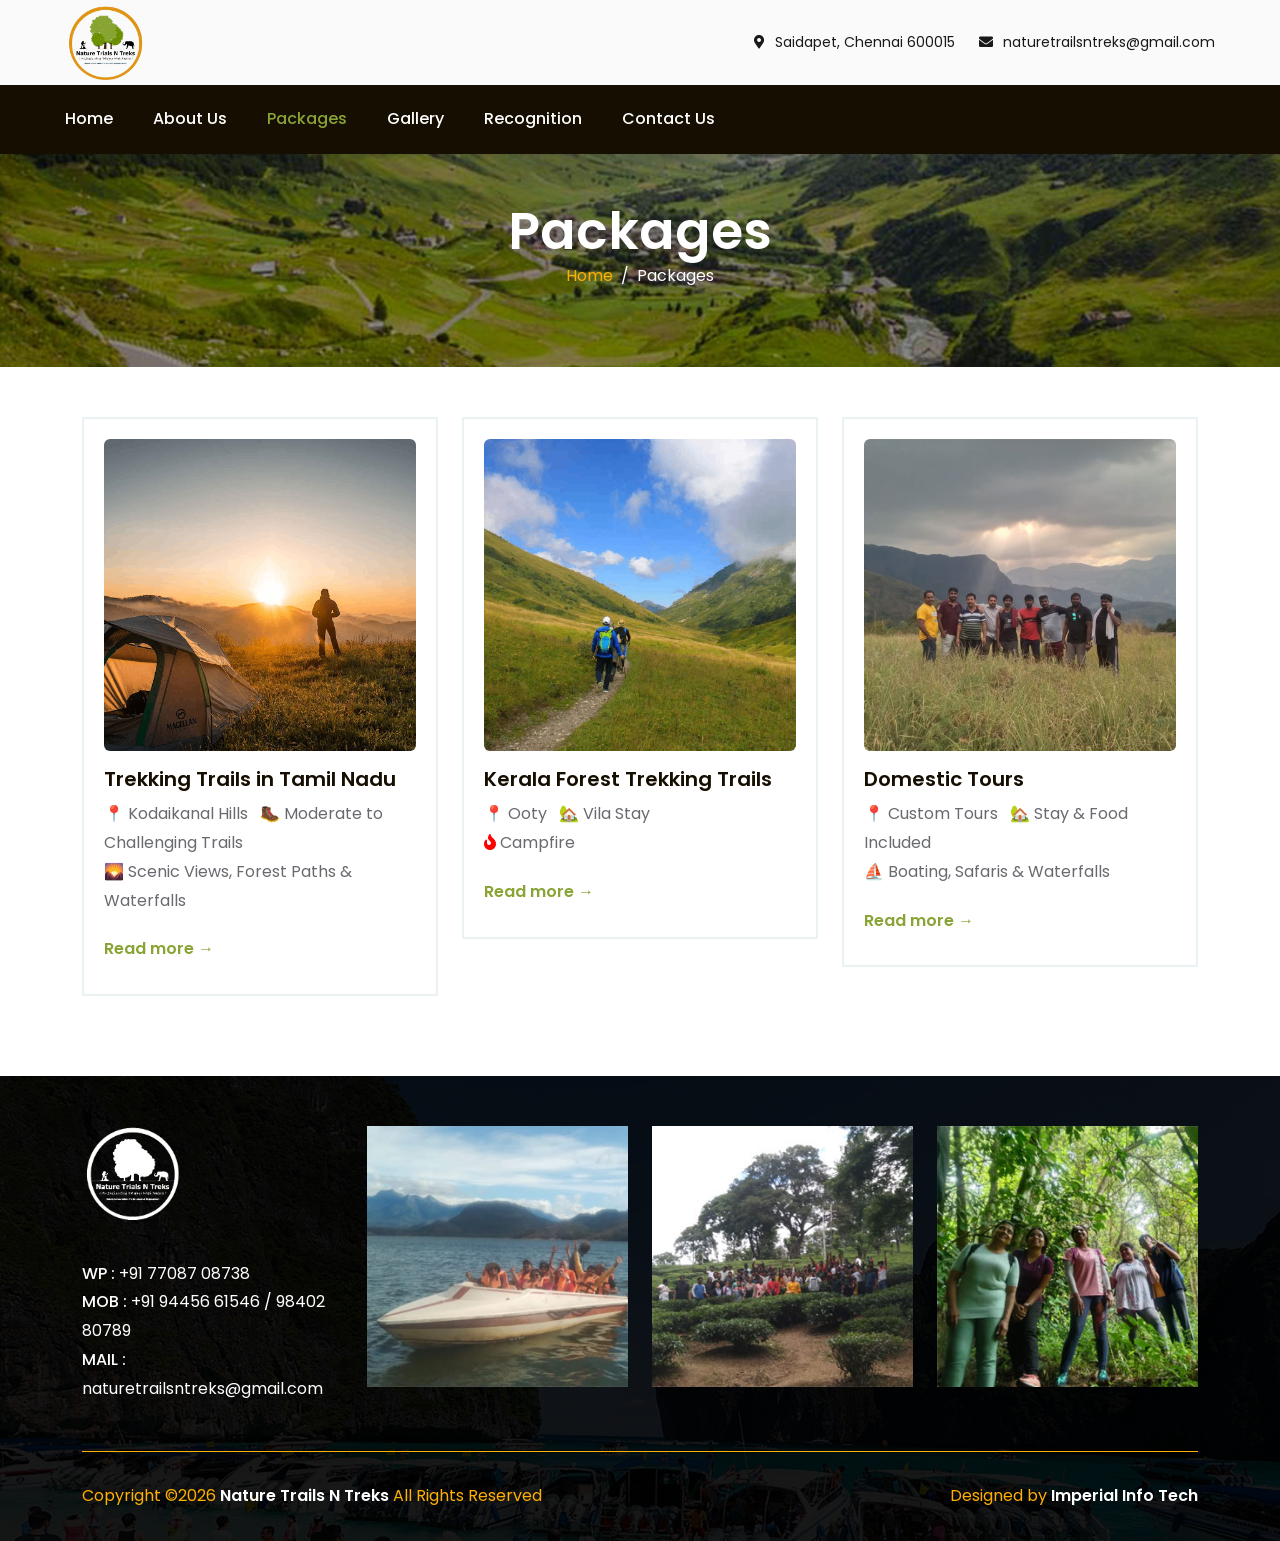
<file: packages.html>
<!DOCTYPE HTML>
<html lang="en">

<head>
  <meta charset="UTF-8">
  <meta name="viewport" content="width=device-width, initial-scale=1">
  <title>Trekking Packages | Nature Trails N Treks Eco Tourism Experiences</title>
  <meta name="title" content="Trekking Packages | Nature Trails N Treks Eco Tourism Experiences">
  <meta name="description"
    content="Explore guided trekking and eco-tourism packages from Nature Trails N Treks, including Tamil Nadu trails and Kerala forest trekking experiences.">
  <meta name="keywords"
    content="trekking packages, eco tourism packages, Tamil Nadu trekking packages, Kerala forest trekking, guided treks, Nature Trails N Treks packages">
  <meta name="author" content="Nature Trails N Treks">
  <meta name="robots" content="index, follow">
  <meta name="theme-color" content="#160e00">
  <link rel="canonical" href="https://naturetrailsntreks.com/packages.html">

  <meta property="og:type" content="website">
  <meta property="og:url" content="https://naturetrailsntreks.com/packages.html">
  <meta property="og:title" content="Trekking Packages | Nature Trails N Treks">
  <meta property="og:description"
    content="Choose guided trekking and eco-tourism experiences across Tamil Nadu and Kerala forest destinations.">
  <meta property="og:image" content="https://naturetrailsntreks.com/assets/img/camp.png">
  <meta property="og:site_name" content="Nature Trails N Treks">
  <meta property="og:locale" content="en_IN">

  <meta name="twitter:card" content="summary_large_image">
  <meta name="twitter:url" content="https://naturetrailsntreks.com/packages.html">
  <meta name="twitter:title" content="Trekking Packages | Nature Trails N Treks">
  <meta name="twitter:description"
    content="Explore guided trekking and eco-tourism packages across Tamil Nadu and Kerala.">
  <meta name="twitter:image" content="https://naturetrailsntreks.com/assets/img/camp.png">
  <link href="assets/css/plugins/bootstrap.min.css" rel="stylesheet">
  <link href="assets/css/plugins/slick.css" rel="stylesheet">
  <link href="assets/css/plugins/ion.rangeSlider.min.css" rel="stylesheet">
  <link href="assets/css/plugins/magnific-popup.css" rel="stylesheet">
  <link href="assets/css/plugins/nice-select.css" rel="stylesheet">
  <link href="assets/css/style.css" rel="stylesheet">
  <link rel="stylesheet" class="color-changing" href="assets/css/style.css">
  <link href="assets/fonts/flaticon/flaticon.css" rel="stylesheet">
  <link rel="icon" type="image/png" sizes="32x32" href="assets/img/fav.png">
  <link href="assets/fonts/font-awesome.min.css" rel="stylesheet">

</head>

<body class="btn-style-5 sigma_header-absolute btn-rounded sidebar-style-9">
  <!--Section Start-->

  <div class="sigma_aside-overlay aside-trigger-right">
  </div>
  <aside class="sigma_aside">

    <div class="sigma_logo-wrapper">
      <a class="sigma_logo" href="index.html">
        <img src="assets/img/logo.png" width="100px" alt="logo">
      </a>
    </div>
    <ul class="navbar-nav">
      <li class="menu-item">
        <a href="index.html">Home</a>

      </li>

      <li class="menu-item ">
        <a href="about.html">About Us</a>

      </li>
      <li class="menu-item ">
        <a href="packages.html">Packages</a>

      </li>
      <li class="menu-item">
        <a href="gallery.html">Gallery</a>

      </li>
      <li class="menu-item">
        <a href="recognitions.html">Recognition</a>

      </li>
      <li class="menu-item">
        <a href="contact.html">Contact Us</a>

      </li>
    </ul>

    <ul class="sigma_header-controls-inner d-flex ptt">
      <li class="aside-toggle aside-trigger">
        <span></span>
        <span></span>
        <span></span>
      </li>
    </ul>
  </aside>
  <div class="sigma_aside-overlay aside-trigger">
  </div>
  <header class="sigma_header header-absolute style-5 other can-sticky">
    <div class="sigma_header-top dark-bg d-none d-md-block" style="background-color: #fafafa">
      <div class="container-fluid">
        <div class="sigma_header-top-inner">

          <div class="sigma_logo-wrapper">
            <a class="sigma_logo" href="index.html">
              <img src="./logont.png" alt="logo" width="80px">
            </a>
          </div>

          <div class="sigma_header-top-links">
            <ul class="sigma_header-top-nav">

              <li>
                <a href="#0" style="color: #000;">
                  <i class="fa fa-map-marker-alt"></i>
                  Saidapet, Chennai 600015
                </a>
              </li>

              <li>
                <a href="mailto: naturetrailsntreks@gmail.com" style="color: #000;">
                  <i class="fa fa-envelope"></i>
                  naturetrailsntreks@gmail.com
                </a>
              </li>



            </ul>
          </div>

        </div>
      </div>
    </div>
    <div class="sigma_header-middle">
      <div class="container-fluid" style="background-color: #160e00;">
        <div class="navbar">
          <div class="sigma_logo-wrapper dn">
            <a class="sigma_logo" href="index.html">
              <img src="assets/img/logo-light.png" alt="logo" width="60px">
            </a>
          </div>
          <ul class="navbar-nav">
            <li class="menu-item menu-item-has-children ">
              <a href="index.html">Home</a>

            </li>

            <li class="menu-item menu-item-has-children">
              <a href="about.html">About Us</a>

            </li>
            <li class="menu-item menu-item-has-children active">
              <a href="packages.html">Packages</a>

            </li>

            <li class="menu-item menu-item-has-children">
              <a href="gallery.html">Gallery</a>

            </li>
            <li class="menu-item menu-item-has-children">
              <a href="recognitions.html">Recognition</a>

            </li>
            <li class="menu-item menu-item-has-children">
              <a href="contact.html">Contact Us</a>

            </li>
          </ul>

          <div class="sigma_header-controls style-2">
            <ul class="sigma_header-controls-inner">
              <li class="aside-toggle aside-trigger">
                <span></span>
                <span></span>
                <span></span>
              </li>
            </ul>
          </div>
        </div>
      </div>
    </div>
  </header>
  <div class="search-form-wrapper">
    <div class="search-trigger sigma_close">
      <span></span>
      <span></span>
    </div>
    <form class="search-form" method="post">
      <input type="text" placeholder="Search..." value="">
      <button type="submit" class="search-btn">
        <i class="fal fa-search m-0"></i>
      </button>
    </form>
  </div>
  <!--Section End-->
  <!--Section Start-->
  <div class="sigma_banner style-8 with-form">
    <div class="sigma_banner-slider">
      <div class="banner-slider-inner bg-center bg-cover dark-overlay ptab"
        style="background-image: url('assets/img/laboratory/1920x1280.jpg');">
        <div class="sigma_banner-text text-center">
          <div class="container">
            <div class="sigma_subheader-inner">
              <h1 style="color: #fff;">Packages</h1>
            </div>
            <ol class="breadcrumb">
              <li class="breadcrumb-item">
                <a class="btn-link" href="#">Home</a>
              </li>
              <li class="breadcrumb-item active" aria-current="page" style="color: #fff;">Packages</li>
            </ol>
          </div>
        </div>
      </div>
    </div>
  </div>
  <!--Section End-->
  <!--Section Start-->

  <!--Section End-->

  <!--Section Start-->
  <div class="section section-padding packk-secc">
    <div class="container">
      <div class="row">
        <div class="col-lg-4 col-md-6">
          <article class="sigma_post style-15">
            <div class="sigma_post-thumb">
              <a href="trekking-trails.html">
                <img src="assets/img/camp.png" alt="img">
              </a>
            </div>
            <div class="sigma_post-body">
              <div class="sigma_post-content">
                <h5>
                  <a href="trekking-trails.html">Trekking Trails in Tamil Nadu</a>
                </h5>

                <!-- 📍 Details -->
                <p>
                  📍 Kodaikanal Hills &nbsp; 🥾 Moderate to Challenging Trails <br>
                  🌄 Scenic Views, Forest Paths & Waterfalls
                </p>

              </div>
              <a href="trekking-trails.html" class="btn-link">
                Read more →
              </a>
            </div>
          </article>
        </div>

        <div class="col-lg-4 col-md-6">
          <article class="sigma_post style-15">
            <div class="sigma_post-thumb">
              <a href="ooty-hill-trek.html">
                <img src="assets/img/Ooty.png" alt="img">
              </a>
            </div>
            <div class="sigma_post-body">
              <div class="sigma_post-content">
                <h5>
                  <a href="ooty-hill-trek.html">Kerala Forest Trekking Trails</a>
                </h5>

                <!-- 📍 Details -->
                <p>
                  📍 Ooty &nbsp; 🏡 Vila Stay <br>
                  <i class="fa fa-fire" style="color: red;"></i> Campfire
                </p>

              </div>
              <a href="ooty-hill-trek.html" class="btn-link">
                Read more →
              </a>
            </div>
          </article>
        </div>

        <div class="col-lg-4 col-md-6">
          <article class="sigma_post style-15">
            <div class="sigma_post-thumb">
              <a href="domestic-tours.html">
                <img src="assets/img/domestic.jpg" alt="img">
              </a>
            </div>
            <div class="sigma_post-body">
              <div class="sigma_post-content">
                <h5>
                  <a href="domestic-tours.html">Domestic Tours</a>
                </h5>

                <!-- 📍 Details -->
                <p>
                  📍 Custom Tours &nbsp; 🏡 Stay & Food Included <br>
                  ⛵ Boating, Safaris & Waterfalls
                </p>

              </div>
              <a href="domestic-tours.html" class="btn-link">
                Read more →
              </a>
            </div>
          </article>
        </div>
      </div>
    </div>
  </div>


  </div>
  </div>
  <!--Section End-->


  <!--Section Start-->
  <footer class="sigma_footer style-5 pb-0">
    <div class="section ptp sigma_product-sec2 style-102 bg-cover bg-center"
      style="background-image: url('assets/img/shop/pharmacy/1920x800.jpg');">

      <div class="sigma_footer-middle">
        <div class="container">
          <div class="row">
            <div class="col-lg-3">
              <div class="sigma_footer-widget">
                <div class="sigma_footer-logo mb-4">
                  <img src="assets/img/logo-light.png" width="100px" alt="logo">
                </div>
                <div class="row">
                  <form method="post">
                    <p class="mb-0 mt-3" style="color: #fff;"><b>WP : </b> +91 77087 08738 <br>
                      <b>MOB : </b> +91 94456 61546 / 98402 80789 <br>
                      <b>MAIL : </b> naturetrailsntreks@gmail.com
                    </p>
                  </form>
                </div>

              </div>
            </div>

            <div class="col-lg-3">
              <div class="sigma_footer-widget">
                <div class="sigma_footer-logo mb-4">
                  <img src="assets/img/foot-1.jpg">
                </div>


              </div>
            </div>

            <div class="col-lg-3">
              <div class="sigma_footer-widget">
                <div class="sigma_footer-logo mb-4">
                  <img src="assets/img/foot-2.jpg">
                </div>


              </div>
            </div>

            <div class="col-lg-3">
              <div class="sigma_footer-widget">
                <div class="sigma_footer-logo mb-4">
                  <img src="assets/img/foot-3.jpg">
                </div>


              </div>
            </div>


          </div>
        </div>
      </div>
      <div class="container">
        <div class="sigma_footer-bottom d-block d-sm-flex align-items-center justify-content-between"
          style="border-top: 1px solid #ffb000;">
          <div class="sigma_footer-copyright mt-0 mb-3 mb-sm-0">
            <p class="mb-0" style="color: #ffb000;">Copyright ©2026
              <a href="https://naturetrailsntreks.com" target="_blank"> Nature Trails N Treks</a>
              All Rights Reserved
            </p>
          </div>

          <div class="sigma_footer-copyright mt-0 mb-3 mb-sm-0">
            <p class="mb-0" style="color: #ffb000;">Designed by
              <a href="https://impinfo.in" target="_blank"> Imperial Info Tech</a>
            </p>
          </div>

        </div>
      </div>
    </div>
  </footer>
  <!--Section End-->

  <!--Section Start-->
  <div class="sigma_top style-4">
    <i class="far fa-angle-double-up"></i>
    <i class="far fa-angle-double-up"></i>
  </div>
  <!--Section End-->



  <!-- Theme skins -->

  <script src="assets/js/plugins/jquery-3.4.1.min.js"></script>
  <script src="assets/js/plugins/popper.min.js"></script>
  <script src="assets/js/plugins/bootstrap.min.js"></script>
  <script src="assets/js/plugins/bootstrap-datepicker.min.js"></script>


  <script src="assets/js/plugins/slick.min.js"></script>
  <script src="assets/js/plugins/imagesloaded.min.js"></script>
  <script src="assets/js/plugins/isotope.pkgd.min.js"></script>
  <script src="assets/js/plugins/jquery.magnific-popup.min.js"></script>
  <script src="assets/js/plugins/jquery.nice-select.js"></script>
  <script src="assets/js/plugins/jquery.counterup.min.js"></script>
  <script src="assets/js/plugins/jquery.inview.min.js"></script>
  <script src="assets/js/plugins/ion.rangeSlider.min.js"></script>
  <script src="assets/js/main.js"></script>
  <!-- Contact form -->
  <script src="assets/js/jquery.validate.min.js"></script>
  <script src="assets/js/form.js"></script>

  <script>
    (function (w, d, s, u) {
      w.gbwawc = {
        url: u,
        options: {
          waId: "+91 7708708738",
          siteName: "Nature Trials N Treks",
          siteTag: "Online",
          siteLogo: "https://nature-and-trekks.vercel.app/assets/img/fav.jpg",
          widgetPosition: "LEFT",
          welcomeMessage: "Welcome to Nature Trials N Treks. How may i help you?",
          triggerMessage: "",
          brandColor: "#25D366",
          messageText: "",
          replyOptions: ["", ""],
          version: "v1",
          widgetPositionMarginX: "12",
          widgetPositionMarginY: "12",
        },
      };
      var h = d.getElementsByTagName(s)[0],
        j = d.createElement(s);
      j.async = true;
      j.src = u + "/whatsapp-widget.min.js?_=" + "2026-06-25 09";
      h.parentNode.insertBefore(j, h);
    })(window, document, "script", "https://waw.gallabox.com");
  </script>
</body>

</html>
</file>
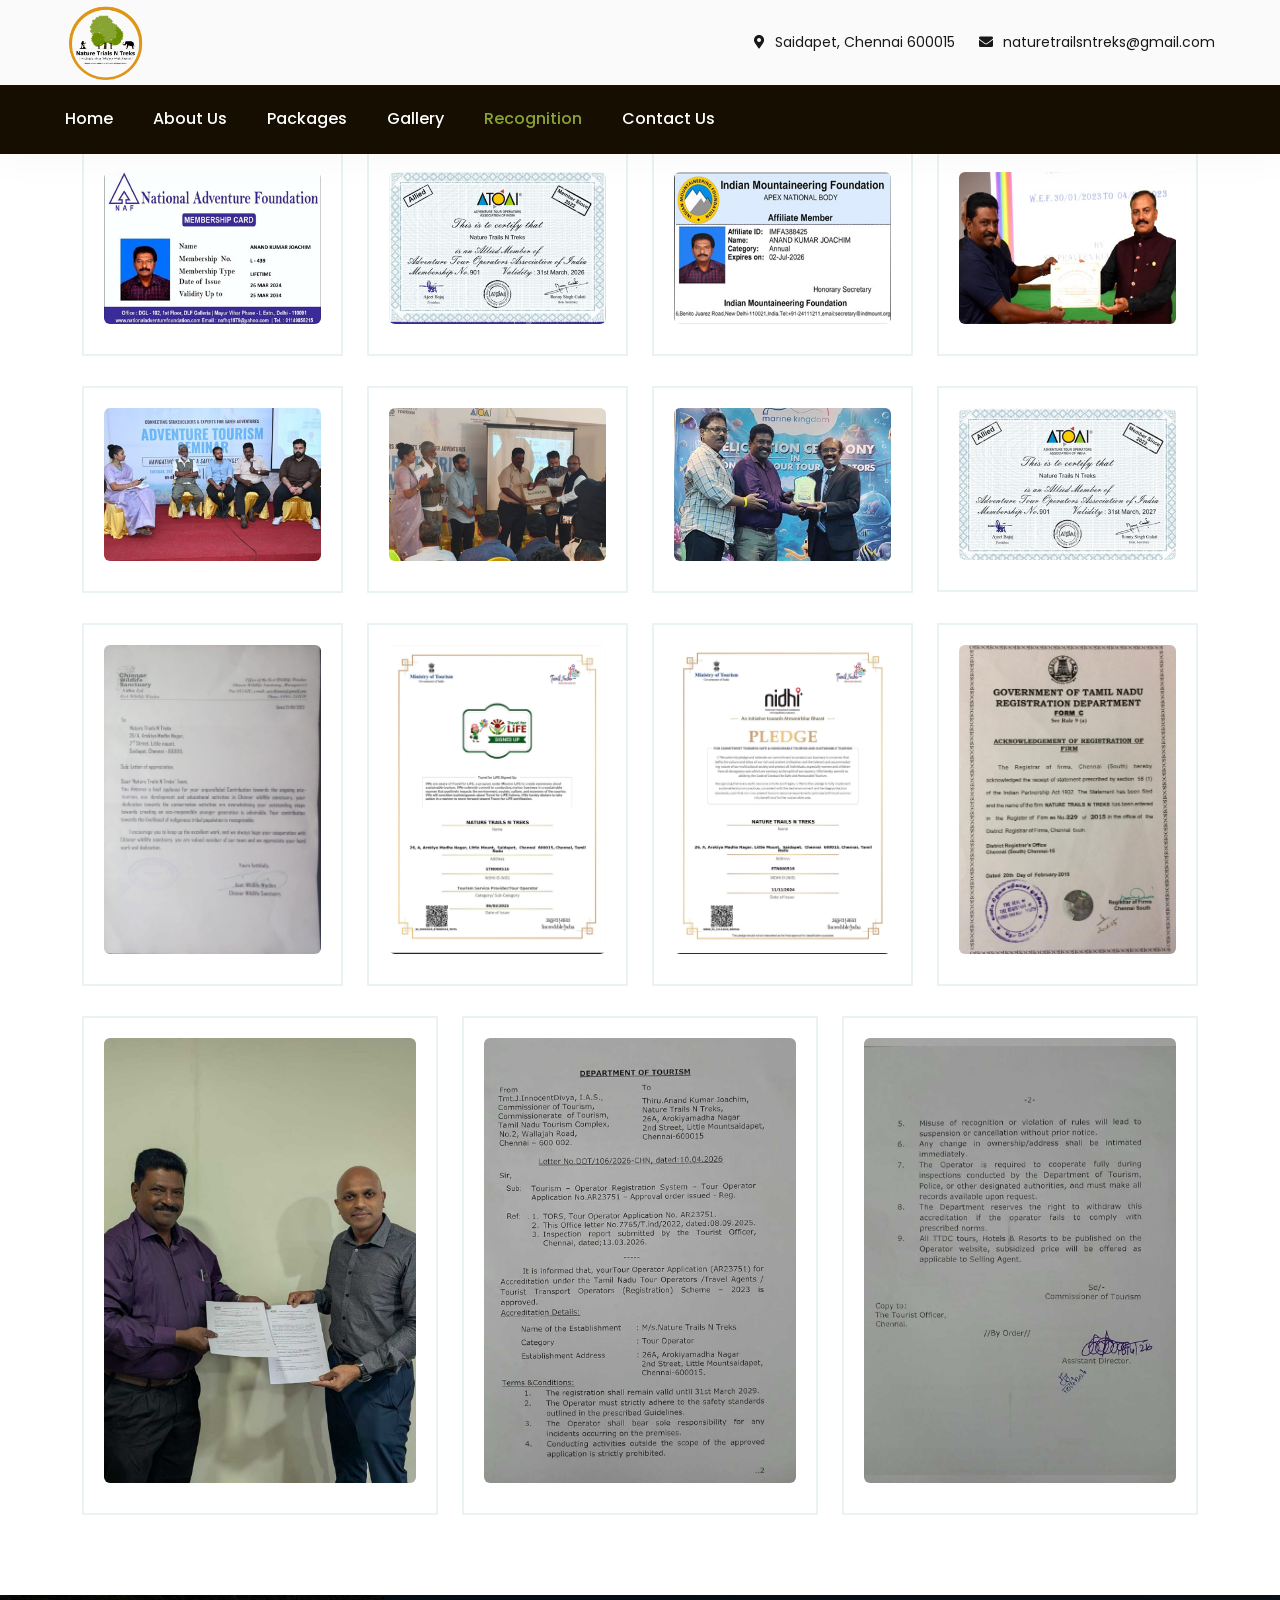
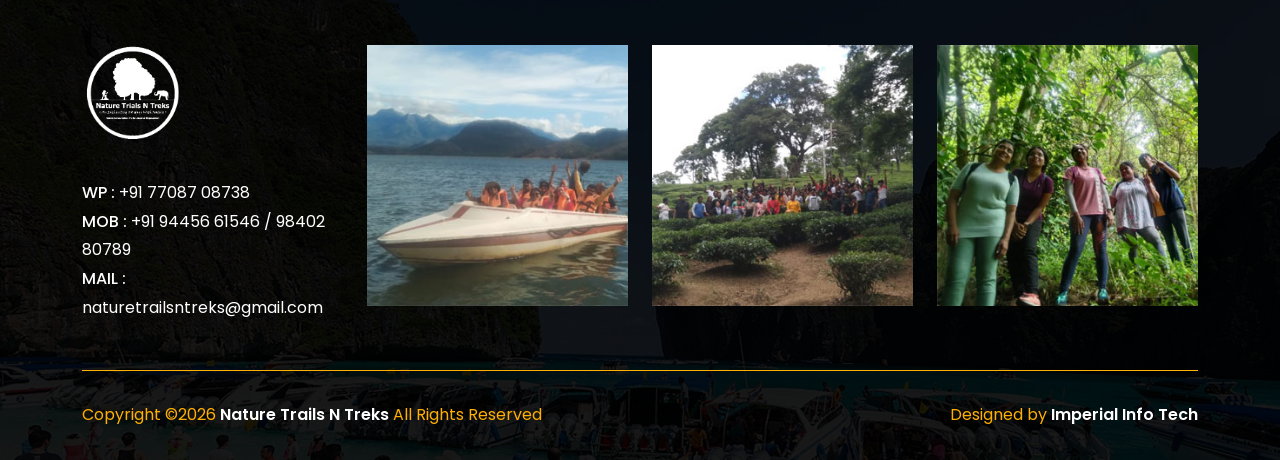
<file: recognitions.html>
<!DOCTYPE HTML>
<html lang="en">

<head>
  <meta charset="UTF-8">
  <meta name="viewport" content="width=device-width, initial-scale=1">
  <title>Nature Trails N Treks Recognition | Trekking, Eco Tourism & Travel Tips</title>
  <meta name="title" content="Nature Trails N Treks Recognition | Trekking, Eco Tourism & Travel Tips">
  <meta name="description"
    content="Read trekking guides, beginner tips, eco-tourism insights, and nature travel ideas from Nature Trails N Treks.">
  <meta name="keywords"
    content="Nature Trails N Treks Recognition, trekking tips, eco tourism Recognition, South India trekking, beginner trekking guide, nature travel tips">
  <meta name="author" content="Nature Trails N Treks">
  <meta name="robots" content="index, follow">
  <meta name="theme-color" content="#160e00">
  <link rel="canonical" href="https://naturetrailsntreks.com/recognitions.html">

  <meta property="og:type" content="website">
  <meta property="og:url" content="https://naturetrailsntreks.com/recognitions.html">
  <meta property="og:title" content="Nature Trails N Treks Recognition | Trekking & Eco Tourism">
  <meta property="og:description"
    content="Explore trekking guides, responsible travel ideas, nature experiences, and beginner-friendly outdoor tips.">
  <meta property="og:image" content="https://naturetrailsntreks.com/assets/img/Recognition.jpg">
  <meta property="og:site_name" content="Nature Trails N Treks">
  <meta property="og:locale" content="en_IN">

  <meta name="twitter:card" content="summary_large_image">
  <meta name="twitter:url" content="https://naturetrailsntreks.com/recognitions.html">
  <meta name="twitter:title" content="Nature Trails N Treks Recognition | Trekking & Eco Tourism">
  <meta name="twitter:description"
    content="Read trekking guides, eco-tourism insights, and outdoor travel tips from Nature Trails N Treks.">
  <meta name="twitter:image" content="https://naturetrailsntreks.com/assets/img/Recognition.jpg">
  <link href="assets/css/plugins/bootstrap.min.css" rel="stylesheet">
  <link href="assets/css/plugins/slick.css" rel="stylesheet">
  <link href="assets/css/plugins/ion.rangeSlider.min.css" rel="stylesheet">
  <link href="assets/css/plugins/magnific-popup.css" rel="stylesheet">
  <link href="assets/css/plugins/nice-select.css" rel="stylesheet">
  <link href="assets/css/style.css" rel="stylesheet">
  <link rel="stylesheet" class="color-changing" href="assets/css/style.css">
  <link href="assets/fonts/flaticon/flaticon.css" rel="stylesheet">
  <link rel="icon" type="image/png" sizes="32x32" href="assets/img/fav.png">
  <link href="assets/fonts/font-awesome.min.css" rel="stylesheet">

</head>

<body class="btn-style-5 sigma_header-absolute btn-rounded sidebar-style-9">
  <!--Section Start-->

  <div class="sigma_aside-overlay aside-trigger-right">
  </div>
  <aside class="sigma_aside">

    <div class="sigma_logo-wrapper">
      <a class="sigma_logo" href="index.html">
        <img src="assets/img/logo.png" width="100px" alt="logo">
      </a>
    </div>
    <ul class="navbar-nav">
      <li class="menu-item">
        <a href="index.html">Home</a>

      </li>

      <li class="menu-item ">
        <a href="about.html">About Us</a>

      </li>
      <li class="menu-item ">
        <a href="packages.html">Packages</a>

      </li>
      <li class="menu-item">
        <a href="gallery.html">Gallery</a>

      </li>
      <li class="menu-item">
        <a href="recognitions.html">Recognition</a>

      </li>
      <li class="menu-item">
        <a href="contact.html">Contact Us</a>

      </li>
    </ul>

    <ul class="sigma_header-controls-inner d-flex ptt">
      <li class="aside-toggle aside-trigger">
        <span></span>
        <span></span>
        <span></span>
      </li>
    </ul>
  </aside>
  <div class="sigma_aside-overlay aside-trigger">
  </div>
  <header class="sigma_header header-absolute style-5 other can-sticky">
    <div class="sigma_header-top dark-bg d-none d-md-block" style="background-color: #fafafa">
      <div class="container-fluid">
        <div class="sigma_header-top-inner">

          <div class="sigma_logo-wrapper">
            <a class="sigma_logo" href="index.html">
              <img src="./logont.png" alt="logo" width="80px">
            </a>
          </div>

          <div class="sigma_header-top-links">
            <ul class="sigma_header-top-nav">

              <li>
                <a href="#0" style="color: #000;">
                  <i class="fa fa-map-marker-alt"></i>
                  Saidapet, Chennai 600015
                </a>
              </li>

              <li>
                <a href="mailto: naturetrailsntreks@gmail.com" style="color: #000;">
                  <i class="fa fa-envelope"></i>
                  naturetrailsntreks@gmail.com
                </a>
              </li>



            </ul>
          </div>

        </div>
      </div>
    </div>
    <div class="sigma_header-middle">
      <div class="container-fluid" style="background-color: #160e00;">
        <div class="navbar">
          <div class="sigma_logo-wrapper dn">
            <a class="sigma_logo" href="index.html">
              <img src="assets/img/logo-light.png" alt="logo" width="60px">
            </a>
          </div>
          <ul class="navbar-nav">
            <li class="menu-item menu-item-has-children ">
              <a href="index.html">Home</a>

            </li>

            <li class="menu-item menu-item-has-children">
              <a href="about.html">About Us</a>

            </li>
            <li class="menu-item menu-item-has-children">
              <a href="packages.html">Packages</a>

            </li>

            <li class="menu-item menu-item-has-children">
              <a href="gallery.html">Gallery</a>

            </li>
            <li class="menu-item menu-item-has-children active">
              <a href="recognitions.html">Recognition</a>

            </li>
            <li class="menu-item menu-item-has-children">
              <a href="contact.html">Contact Us</a>

            </li>
          </ul>

          <div class="sigma_header-controls style-2">
            <ul class="sigma_header-controls-inner">
              <li class="aside-toggle aside-trigger">
                <span></span>
                <span></span>
                <span></span>
              </li>
            </ul>
          </div>
        </div>
      </div>
    </div>
  </header>
  <div class="search-form-wrapper">
    <div class="search-trigger sigma_close">
      <span></span>
      <span></span>
    </div>
    <form class="search-form" method="post">
      <input type="text" placeholder="Search..." value="">
      <button type="submit" class="search-btn">
        <i class="fal fa-search m-0"></i>
      </button>
    </form>
  </div>
  <!--Section End-->

  <!--Section Start-->
  <div class="section section-padding">
    <div class="container pdtp">
      <div class="section-title centered">
      </div>
      <div class="row">
        <div class="col-lg-3 col-md-6">
          <article class="sigma_post style-15">
            <div class="sigma_post-thumb">
              <img src="assets/img/recognition/r1.jpg" alt="img">
            </div>

          </article>
        </div>
        <div class="col-lg-3 col-md-6">
          <article class="sigma_post style-15">
            <div class="sigma_post-thumb">
              <img src="assets/img/recognition/r2.jpg" alt="img">
            </div>

          </article>
        </div>
        <div class="col-lg-3 col-md-6">
          <article class="sigma_post style-15">
            <div class="sigma_post-thumb">
              <img src="assets/img/recognition/r3.jpg" alt="img">
            </div>

          </article>
        </div>
        <div class="col-lg-3 col-md-6">
          <article class="sigma_post style-15">
            <div class="sigma_post-thumb">
              <img src="assets/img/recognition/r4.jpg" alt="img">
            </div>

          </article>
        </div>
        <div class="col-lg-3 col-md-6">
          <article class="sigma_post style-15">
            <div class="sigma_post-thumb">
              <img src="assets/img/recognition/r5.jpg" alt="img">
            </div>

          </article>
        </div>
        <div class="col-lg-3 col-md-6">
          <article class="sigma_post style-15">
            <div class="sigma_post-thumb">
              <img src="assets/img/recognition/r6.jpg" alt="img">
            </div>

          </article>
        </div>
        <div class="col-lg-3 col-md-6">
          <article class="sigma_post style-15">
            <div class="sigma_post-thumb">
              <img src="assets/img/recognition/r7.jpg" alt="img">
            </div>

          </article>
        </div>
        <div class="col-lg-3 col-md-6">
          <article class="sigma_post style-15">
            <div class="sigma_post-thumb">
              <img src="assets/img/recognition/r11.jpg" alt="img">
            </div>

          </article>
        </div>
      </div>


      <div class="row">
        <div class="col-lg-3 col-md-6">
          <article class="sigma_post style-15">
            <div class="sigma_post-thumb">
              <img src="assets/img/recognition/r8.jpg" alt="img">
            </div>

          </article>
        </div>
        <div class="col-lg-3 col-md-6">
          <article class="sigma_post style-15">
            <div class="sigma_post-thumb">
              <img src="assets/img/recognition/r9.jpg" alt="img">
            </div>

          </article>
        </div>
        <div class="col-lg-3 col-md-6">
          <article class="sigma_post style-15">
            <div class="sigma_post-thumb">
              <img src="assets/img/recognition/r10.jpg" alt="img">
            </div>

          </article>
        </div>
        <div class="col-lg-3 col-md-6">
          <article class="sigma_post style-15">
            <div class="sigma_post-thumb">
              <img src="assets/img/recognition/r12.jpg" alt="img">
            </div>

          </article>
        </div>
      </div>


      <div class="row">
        <div class="col-lg-4 col-md-6">
          <article class="sigma_post style-15">
            <div class="sigma_post-thumb">
              <img src="assets/img/recognition/r13.jpg" alt="img">
            </div>

          </article>
        </div>
        <div class="col-lg-4 col-md-6">
          <article class="sigma_post style-15">
            <div class="sigma_post-thumb">
              <img src="assets/img/recognition/r14.jpg" alt="img">
            </div>

          </article>
        </div>
        <div class="col-lg-4 col-md-6">
          <article class="sigma_post style-15">
            <div class="sigma_post-thumb">
              <img src="assets/img/recognition/r15.jpg" alt="img">
            </div>

          </article>
        </div>
      </div>
    </div>
  </div>
  </div>
  <!--Section End-->


  <!--Section Start-->
  <footer class="sigma_footer style-5 pb-0">
    <div class="section ptp sigma_product-sec2 style-102 bg-cover bg-center"
      style="background-image: url('assets/img/shop/pharmacy/1920x800.jpg');">

      <div class="sigma_footer-middle">
        <div class="container">
          <div class="row">
            <div class="col-lg-3">
              <div class="sigma_footer-widget">
                <div class="sigma_footer-logo mb-4">
                  <img src="assets/img/logo-light.png" width="100px" alt="logo">
                </div>
                <div class="row">
                  <form method="post">
                    <p class="mb-0 mt-3" style="color: #fff;"><b>WP : </b> +91 77087 08738 <br>
                      <b>MOB : </b> +91 94456 61546 / 98402 80789 <br>
                      <b>MAIL : </b> naturetrailsntreks@gmail.com
                    </p>
                  </form>
                </div>

              </div>
            </div>

            <div class="col-lg-3">
              <div class="sigma_footer-widget">
                <div class="sigma_footer-logo mb-4">
                  <img src="assets/img/foot-1.jpg">
                </div>


              </div>
            </div>

            <div class="col-lg-3">
              <div class="sigma_footer-widget">
                <div class="sigma_footer-logo mb-4">
                  <img src="assets/img/foot-2.jpg">
                </div>


              </div>
            </div>

            <div class="col-lg-3">
              <div class="sigma_footer-widget">
                <div class="sigma_footer-logo mb-4">
                  <img src="assets/img/foot-3.jpg">
                </div>


              </div>
            </div>


          </div>
        </div>
      </div>
      <div class="container">
        <div class="sigma_footer-bottom d-block d-sm-flex align-items-center justify-content-between"
          style="border-top: 1px solid #ffb000;">
          <div class="sigma_footer-copyright mt-0 mb-3 mb-sm-0">
            <p class="mb-0" style="color: #ffb000;">Copyright ©2026
              <a href="https://naturetrailsntreks.com" target="_blank"> Nature Trails N Treks</a>
              All Rights Reserved
            </p>
          </div>

          <div class="sigma_footer-copyright mt-0 mb-3 mb-sm-0">
            <p class="mb-0" style="color: #ffb000;">Designed by
              <a href="https://impinfo.in" target="_blank"> Imperial Info Tech</a>
            </p>
          </div>

        </div>
      </div>
    </div>
  </footer>
  <!--Section End-->

  <!--Section Start-->
  <div class="sigma_top style-4">
    <i class="far fa-angle-double-up"></i>
    <i class="far fa-angle-double-up"></i>
  </div>
  <!--Section End-->



  <!-- Theme skins -->

  <script src="assets/js/plugins/jquery-3.4.1.min.js"></script>
  <script src="assets/js/plugins/popper.min.js"></script>
  <script src="assets/js/plugins/bootstrap.min.js"></script>
  <script src="assets/js/plugins/bootstrap-datepicker.min.js"></script>


  <script src="assets/js/plugins/slick.min.js"></script>
  <script src="assets/js/plugins/imagesloaded.min.js"></script>
  <script src="assets/js/plugins/isotope.pkgd.min.js"></script>
  <script src="assets/js/plugins/jquery.magnific-popup.min.js"></script>
  <script src="assets/js/plugins/jquery.nice-select.js"></script>
  <script src="assets/js/plugins/jquery.counterup.min.js"></script>
  <script src="assets/js/plugins/jquery.inview.min.js"></script>
  <script src="assets/js/plugins/ion.rangeSlider.min.js"></script>
  <script src="assets/js/main.js"></script>
  <!-- Contact form -->
  <script src="assets/js/jquery.validate.min.js"></script>
  <script src="assets/js/form.js"></script>

  <script>
    (function (w, d, s, u) {
      w.gbwawc = {
        url: u,
        options: {
          waId: "+91 7708708738",
          siteName: "Nature Trials N Treks",
          siteTag: "Online",
          siteLogo: "https://nature-and-trekks.vercel.app/assets/img/fav.jpg",
          widgetPosition: "LEFT",
          welcomeMessage: "Welcome to Nature Trials N Treks. How may i help you?",
          triggerMessage: "",
          brandColor: "#25D366",
          messageText: "",
          replyOptions: ["", ""],
          version: "v1",
          widgetPositionMarginX: "12",
          widgetPositionMarginY: "12",
        },
      };
      var h = d.getElementsByTagName(s)[0],
        j = d.createElement(s);
      j.async = true;
      j.src = u + "/whatsapp-widget.min.js?_=" + "2026-06-25 09";
      h.parentNode.insertBefore(j, h);
    })(window, document, "script", "https://waw.gallabox.com");
  </script>
</body>

</html>
</file>
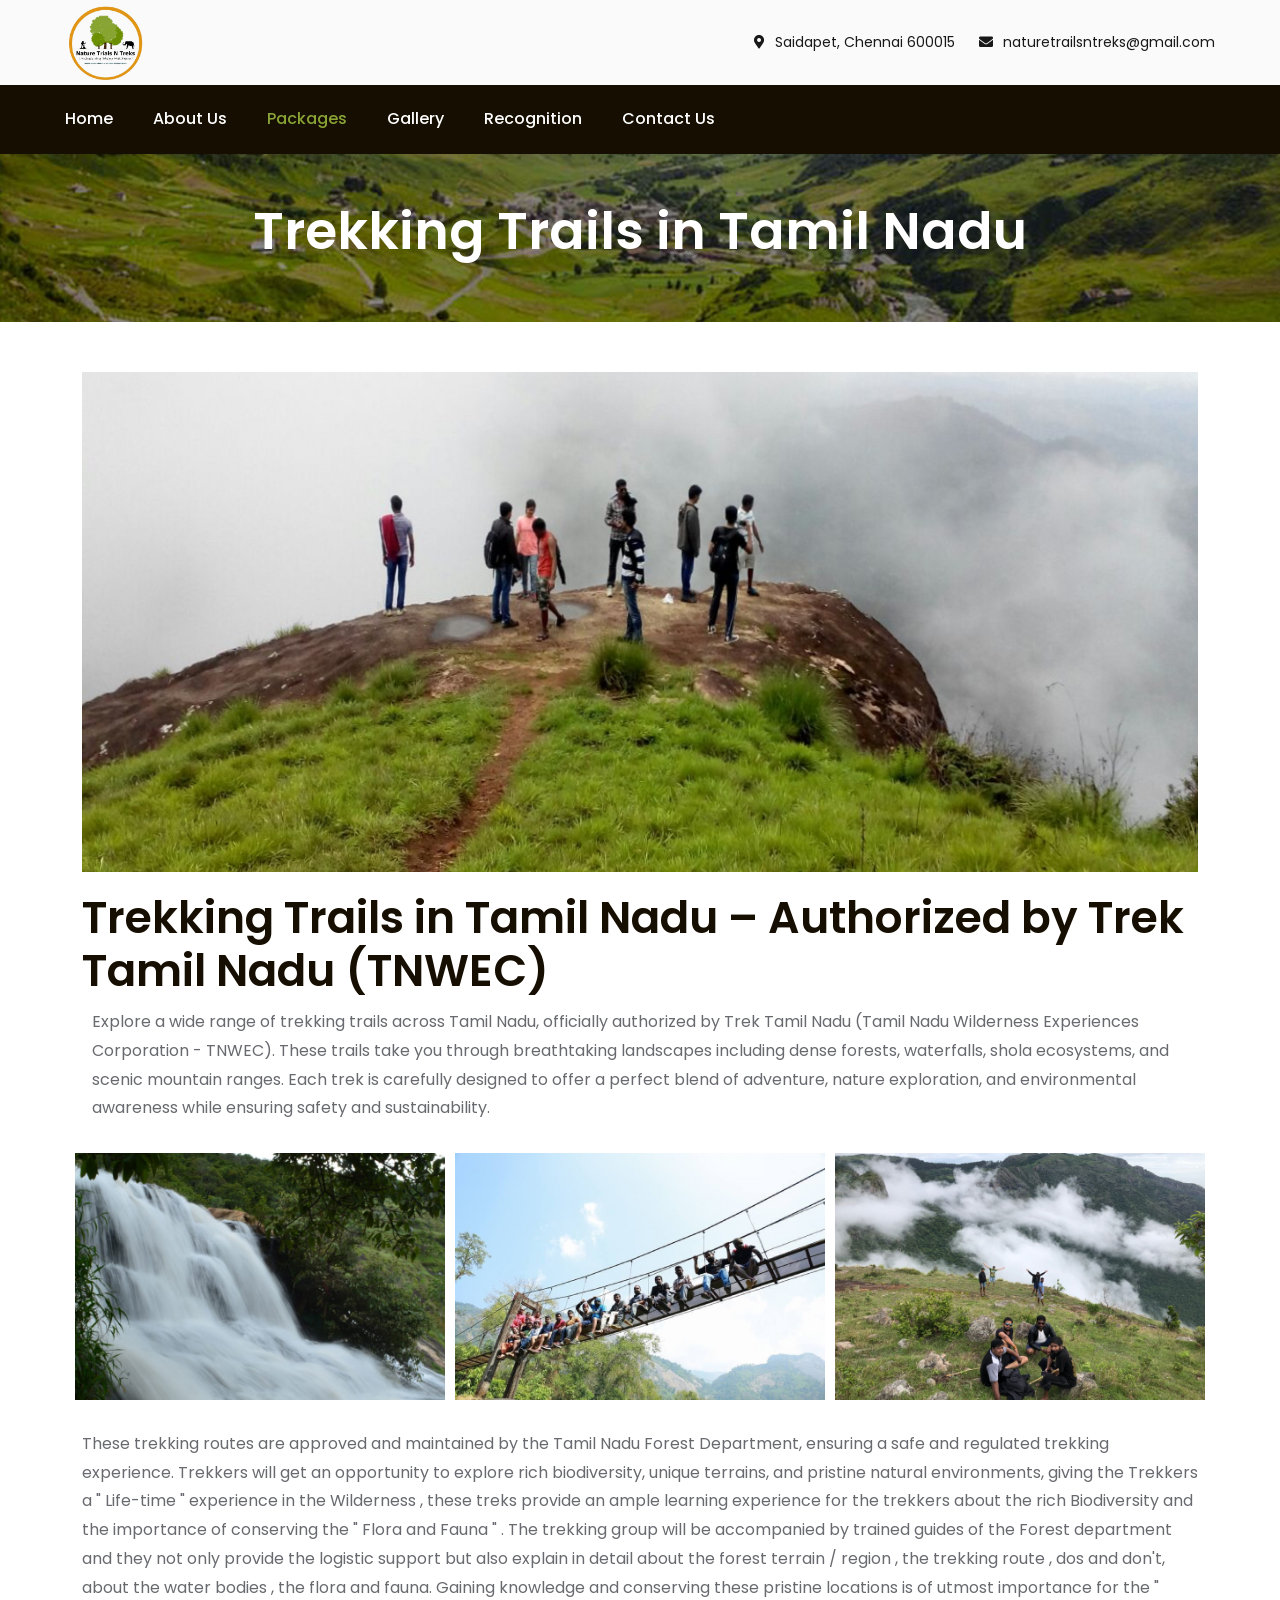
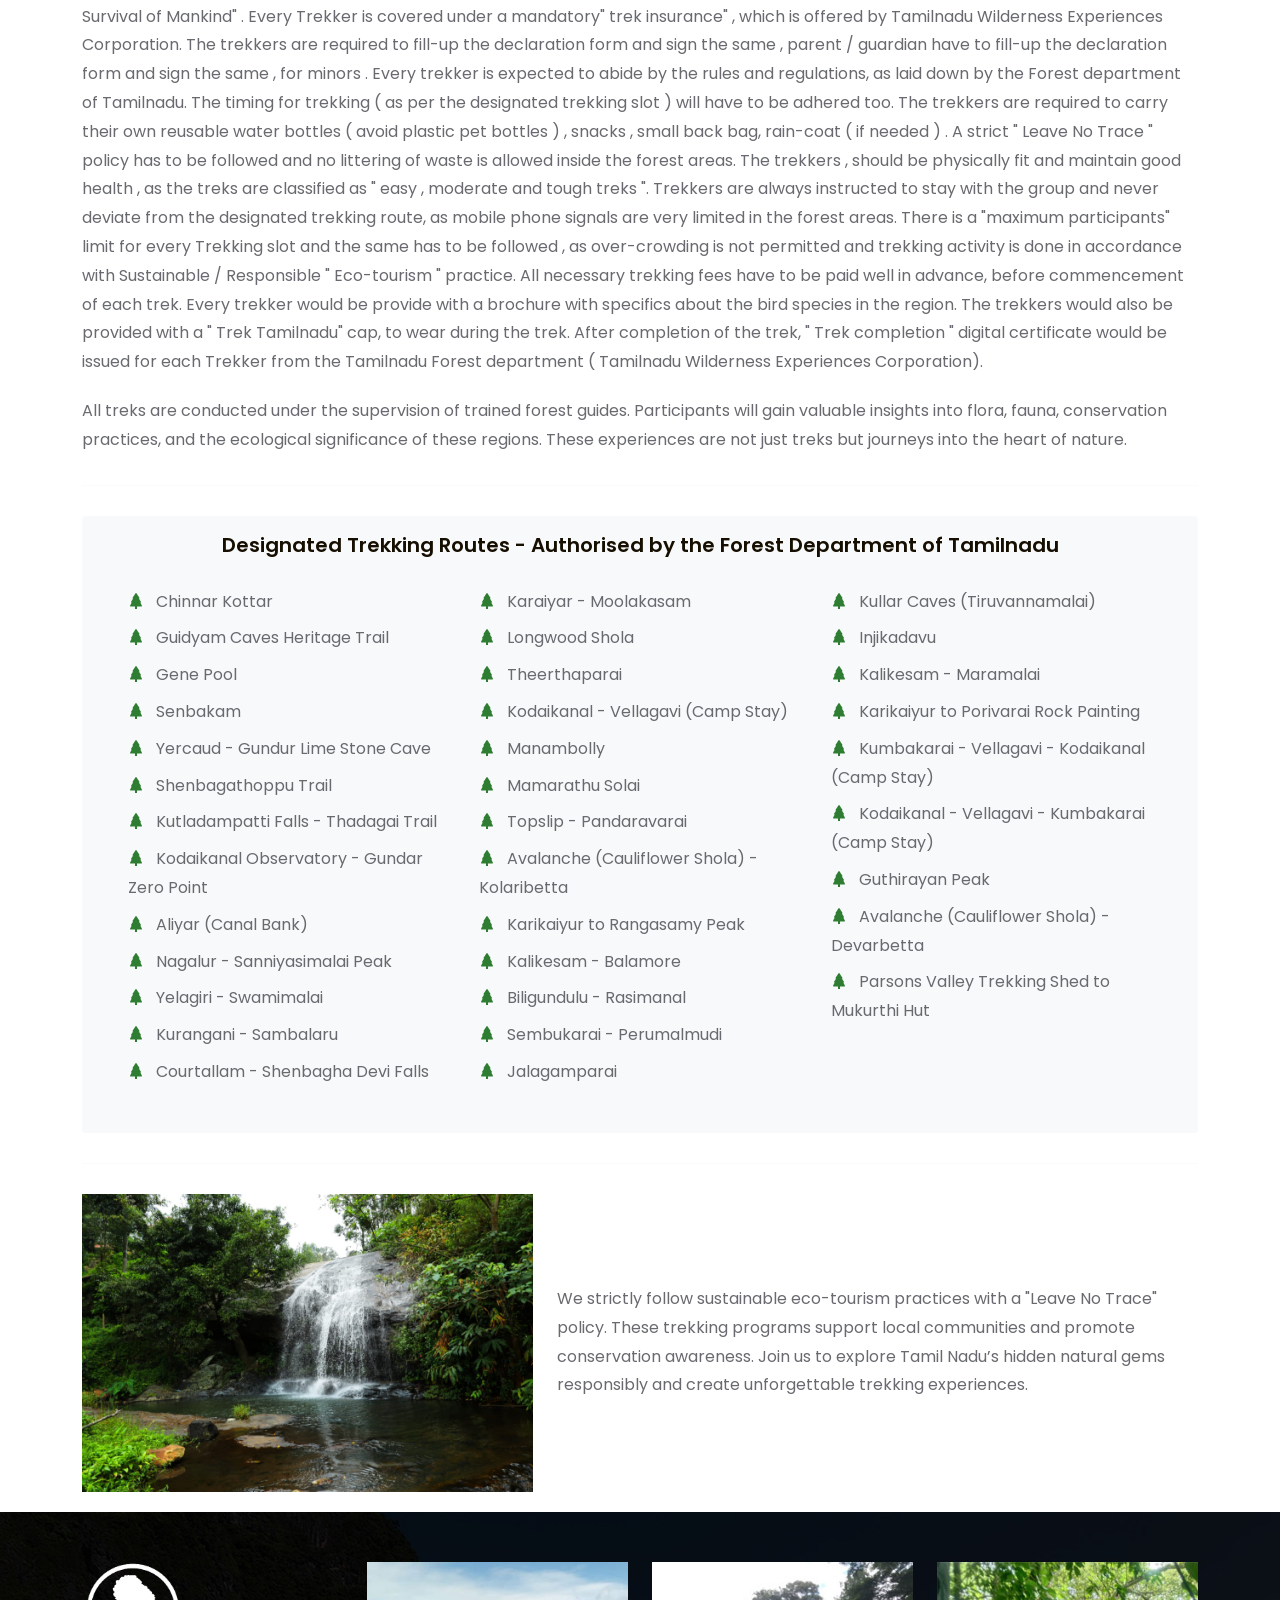
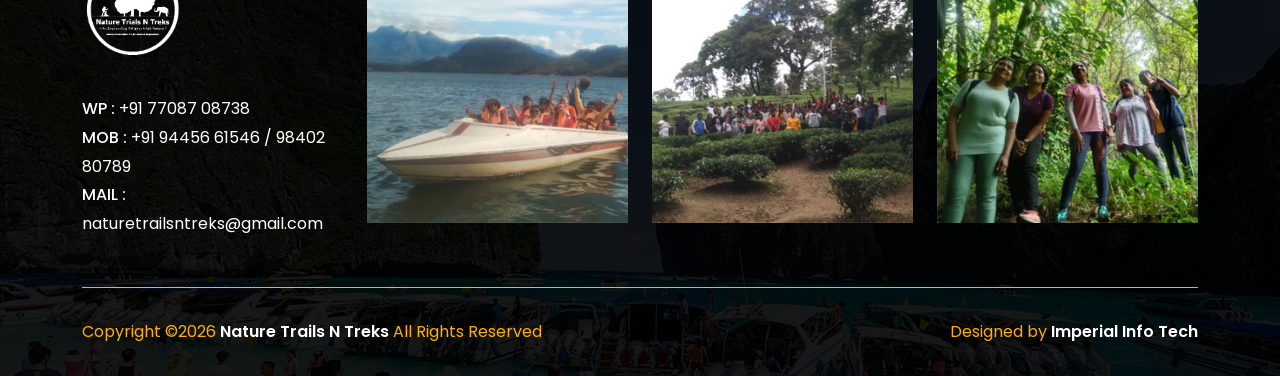
<file: trekking-trails.html>
<!DOCTYPE HTML>
<html lang="en">

<head>
  <meta charset="UTF-8">
  <meta name="viewport" content="width=device-width, initial-scale=1">
  <title>Trekking Trails in Tamil Nadu | Authorized Guided Treks</title>
  <meta name="title" content="Trekking Trails in Tamil Nadu | Authorized Guided Treks">
  <meta name="description"
    content="Explore authorized Trek Tamil Nadu trails with Nature Trails N Treks, including guided forest routes, waterfalls, shola ecosystems, and camp stays.">
  <meta name="keywords"
    content="trekking trails in Tamil Nadu, Trek Tamil Nadu, authorized treks Tamil Nadu, guided forest trekking, Kodaikanal trek, Yelagiri trek, eco tourism Tamil Nadu">
  <meta name="author" content="Nature Trails N Treks">
  <meta name="robots" content="index, follow">
  <meta name="theme-color" content="#160e00">
  <link rel="canonical" href="https://naturetrailsntreks.com/trekking-trails.html">

  <meta property="og:type" content="article">
  <meta property="og:url" content="https://naturetrailsntreks.com/trekking-trails.html">
  <meta property="og:title" content="Trekking Trails in Tamil Nadu | Authorized Guided Treks">
  <meta property="og:description"
    content="Discover authorized Tamil Nadu trekking routes, forest guides, biodiversity, camp stays, and responsible trail practices.">
  <meta property="og:image" content="https://naturetrailsntreks.com/assets/img/ac-d4.jpg">
  <meta property="og:site_name" content="Nature Trails N Treks">
  <meta property="og:locale" content="en_IN">

  <meta name="twitter:card" content="summary_large_image">
  <meta name="twitter:url" content="https://naturetrailsntreks.com/trekking-trails.html">
  <meta name="twitter:title" content="Trekking Trails in Tamil Nadu | Authorized Guided Treks">
  <meta name="twitter:description"
    content="Explore authorized Tamil Nadu forest trekking routes with trained guides and eco-tourism practices.">
  <meta name="twitter:image" content="https://naturetrailsntreks.com/assets/img/ac-d4.jpg">
  <link href="assets/css/plugins/bootstrap.min.css" rel="stylesheet">
  <link href="assets/css/plugins/slick.css" rel="stylesheet">
  <link href="assets/css/plugins/ion.rangeSlider.min.css" rel="stylesheet">
  <link href="assets/css/plugins/magnific-popup.css" rel="stylesheet">
  <link href="assets/css/plugins/nice-select.css" rel="stylesheet">
  <link href="assets/css/style.css" rel="stylesheet">
  <link rel="stylesheet" class="color-changing" href="assets/css/style.css">
  <link href="assets/fonts/flaticon/flaticon.css" rel="stylesheet">
  <link rel="icon" type="image/png" sizes="32x32" href="assets/img/fav.png">
  <link href="assets/fonts/font-awesome.min.css" rel="stylesheet">

  <link href="https://cdn.jsdelivr.net/npm/bootstrap-icons@1.11.3/font/bootstrap-icons.css" rel="stylesheet">
</head>

<body class="btn-style-5 sigma_header-absolute btn-rounded sidebar-style-9">
  <!--Section Start-->

  <div class="sigma_aside-overlay aside-trigger-right">
  </div>
  <aside class="sigma_aside">

    <div class="sigma_logo-wrapper">
      <a class="sigma_logo" href="index.html">
        <img src="assets/img/logo.png" width="100px" alt="logo">
      </a>
    </div>
    <ul class="navbar-nav">
      <li class="menu-item">
        <a href="index.html">Home</a>

      </li>

      <li class="menu-item ">
        <a href="about.html">About Us</a>

      </li>
      <li class="menu-item ">
        <a href="packages.html">Packages</a>

      </li>
      <li class="menu-item">
        <a href="gallery.html">Gallery</a>

      </li>
      <li class="menu-item">
        <a href="recognitions.html">Recognition</a>

      </li>
      <li class="menu-item">
        <a href="contact.html">Contact Us</a>

      </li>
    </ul>

    <ul class="sigma_header-controls-inner d-flex ptt">
      <li class="aside-toggle aside-trigger">
        <span></span>
        <span></span>
        <span></span>
      </li>
    </ul>
  </aside>
  <div class="sigma_aside-overlay aside-trigger">
  </div>
  <header class="sigma_header header-absolute style-5 other can-sticky">
    <div class="sigma_header-top dark-bg d-none d-md-block" style="background-color: #fafafa">
      <div class="container-fluid">
        <div class="sigma_header-top-inner">

          <div class="sigma_logo-wrapper">
            <a class="sigma_logo" href="index.html">
              <img src="./logont.png" alt="logo" width="80px">
            </a>
          </div>

          <div class="sigma_header-top-links">
            <ul class="sigma_header-top-nav">

              <li>
                <a href="#0" style="color: #000;">
                  <i class="fa fa-map-marker-alt"></i>
                  Saidapet, Chennai 600015
                </a>
              </li>

              <li>
                <a href="mailto: naturetrailsntreks@gmail.com" style="color: #000;">
                  <i class="fa fa-envelope"></i>
                  naturetrailsntreks@gmail.com
                </a>
              </li>



            </ul>
          </div>

        </div>
      </div>
    </div>
    <div class="sigma_header-middle">
      <div class="container-fluid" style="background-color: #160e00;">
        <div class="navbar">
          <div class="sigma_logo-wrapper dn">
            <a class="sigma_logo" href="index.html">
              <img src="assets/img/logo-light.png" alt="logo" width="60px">
            </a>
          </div>
          <ul class="navbar-nav">
            <li class="menu-item menu-item-has-children ">
              <a href="index.html">Home</a>

            </li>

            <li class="menu-item menu-item-has-children">
              <a href="about.html">About Us</a>

            </li>
            <li class="menu-item menu-item-has-children active">
              <a href="packages.html">Packages</a>

            </li>

            <li class="menu-item menu-item-has-children">
              <a href="gallery.html">Gallery</a>

            </li>
            <li class="menu-item menu-item-has-children">
              <a href="recognitions.html">Recognition</a>

            </li>
            <li class="menu-item menu-item-has-children">
              <a href="contact.html">Contact Us</a>

            </li>
          </ul>

          <div class="sigma_header-controls style-2">
            <ul class="sigma_header-controls-inner">
              <li class="aside-toggle aside-trigger">
                <span></span>
                <span></span>
                <span></span>
              </li>
            </ul>
          </div>
        </div>
      </div>
    </div>
  </header>
  <div class="search-form-wrapper">
    <div class="search-trigger sigma_close">
      <span></span>
      <span></span>
    </div>
    <form class="search-form" method="post">
      <input type="text" placeholder="Search..." value="">
      <button type="submit" class="search-btn">
        <i class="fal fa-search m-0"></i>
      </button>
    </form>
  </div>
  <!--Section End-->
  <!--Section Start-->
  <div class="sigma_banner style-8 with-form">
    <div class="sigma_banner-slider">
      <div class="banner-slider-inner bg-center bg-cover dark-overlay ptab"
        style="background-image: url('assets/img/laboratory/1920x1280.jpg');">
        <div class="sigma_banner-text text-center">
          <div class="container">
            <div class="sigma_subheader-inner">
              <h1 style="color: #fff;">Trekking Trails in Tamil Nadu</h1>
            </div>
          </div>
        </div>
      </div>
    </div>
  </div>
  <!--Section End-->


  <div class="section sigma_post-details">
    <div class="container">

      <div class="row">
        <div class="col-lg-12">
          <div class="sigma_post-details-inner">

            <div class="entry-content">

              <!-- Banner Image -->
              <img src="assets/img/ac-d4.jpg" class="detail-imagee" alt="Kodaikanal Trek">

              <!-- Title -->
              <h2 class="entry-title">Trekking Trails in Tamil Nadu – Authorized by Trek Tamil Nadu (TNWEC)</h2>

              <!-- Intro -->
              <p style="padding: 10px;">
                Explore a wide range of trekking trails across Tamil Nadu, officially authorized by Trek Tamil Nadu
                (Tamil Nadu Wilderness Experiences Corporation - TNWEC). These trails take you through breathtaking
                landscapes including dense forests, waterfalls, shola ecosystems, and scenic mountain ranges.

                Each trek is carefully designed to offer a perfect blend of adventure, nature exploration, and
                environmental awareness while ensuring safety and sustainability.
              </p>

              <!-- Image Gallery -->
              <div class="row">
                <div class="col-md-4">
                  <a href="#" class="gallery-thumb">
                    <img src="assets/img/ac-d2.jpg" alt="coffee plantation trek">
                  </a>
                </div>
                <div class="col-md-4">
                  <a href="#" class="gallery-thumb">
                    <img src="assets/img/ac-d3.jpg" alt="dolphins nose view">
                  </a>
                </div>
                <div class="col-md-4">
                  <a href="assets/img/ac-d1.jpg" class="gallery-thumb">
                    <img src="assets/img/ac-d1.jpg" alt="vellagavi village">
                  </a>
                </div>
              </div>

              <p style="padding-top: 10px;">
                These trekking routes are approved and maintained by the Tamil Nadu Forest Department, ensuring a safe
                and regulated trekking experience. Trekkers will get an opportunity to explore rich biodiversity, unique
                terrains, and pristine natural environments, giving the Trekkers a " Life-time " experience in the
                Wilderness , these treks provide an ample learning experience for the trekkers about the rich
                Biodiversity and the importance of conserving the " Flora and Fauna " .

                The trekking group will be accompanied by trained guides of the Forest department and they not only
                provide the logistic support but also explain in detail about the forest terrain / region , the trekking
                route , dos and don't, about the water bodies , the flora and fauna. Gaining knowledge and conserving
                these pristine locations is of utmost importance for the " Survival of Mankind" .

                Every Trekker is covered under a mandatory" trek insurance" , which is offered by Tamilnadu Wilderness
                Experiences Corporation.

                The trekkers are required to fill-up the declaration form and sign the same , parent / guardian have to
                fill-up the declaration form and sign the same , for minors . Every trekker is expected to abide by the
                rules and regulations, as laid down by the Forest department of Tamilnadu.

                The timing for trekking ( as per the designated trekking slot ) will have to be adhered too.

                The trekkers are required to carry their own reusable water bottles ( avoid plastic pet bottles ) ,
                snacks , small back bag, rain-coat ( if needed ) .

                A strict " Leave No Trace " policy has to be followed and no littering of waste is allowed inside the
                forest areas.

                The trekkers , should be physically fit and maintain good health , as the treks are classified as " easy
                , moderate and tough treks ".

                Trekkers are always instructed to stay with the group and never deviate from the designated trekking
                route, as mobile phone signals are very limited in the forest areas.

                There is a "maximum participants" limit for every Trekking slot and the same has to be followed , as
                over-crowding is not permitted and trekking activity is done in accordance with Sustainable /
                Responsible " Eco-tourism " practice.

                All necessary trekking fees have to be paid well in advance, before commencement of each trek.

                Every trekker would be provide with a brochure with specifics about the bird species in the region.

                The trekkers would also be provided with a " Trek Tamilnadu" cap, to wear during the trek.

                After completion of the trek, " Trek completion " digital certificate would be issued for each Trekker
                from the Tamilnadu Forest department ( Tamilnadu Wilderness Experiences Corporation).
              </p>

              <p>
                All treks are conducted under the supervision of trained forest guides. Participants will gain valuable
                insights into flora, fauna, conservation practices, and the ecological significance of these regions.
                These experiences are not just treks but journeys into the heart of nature.
              </p>

              <hr>

              <div class="row g-4">

                <!-- Key Attractions -->
                <div class="col-lg-12 col-md-6">
                  <div class="p-3 bg-light rounded h-100">
                    <h5 class="text-center">Designated Trekking Routes - Authorised by the Forest Department of
                      Tamilnadu</h5>
                    <ul class="mb-0 list-unstyled forest-list forest-list-columns"
                      style="padding-top: 10px; padding: 30px;">
                      <li><i class="bi bi-tree-fill"></i> Chinnar Kottar</li>
                      <li><i class="bi bi-tree-fill"></i> Guidyam Caves Heritage Trail</li>
                      <li><i class="bi bi-tree-fill"></i> Gene Pool</li>
                      <li><i class="bi bi-tree-fill"></i> Senbakam</li>
                      <li><i class="bi bi-tree-fill"></i> Yercaud - Gundur Lime Stone Cave</li>
                      <li><i class="bi bi-tree-fill"></i> Shenbagathoppu Trail</li>
                      <li><i class="bi bi-tree-fill"></i> Kutladampatti Falls - Thadagai Trail</li>
                      <li><i class="bi bi-tree-fill"></i> Kodaikanal Observatory - Gundar Zero Point</li>
                      <li><i class="bi bi-tree-fill"></i> Aliyar (Canal Bank)</li>
                      <li><i class="bi bi-tree-fill"></i> Nagalur - Sanniyasimalai Peak</li>
                      <li><i class="bi bi-tree-fill"></i> Yelagiri - Swamimalai</li>
                      <li><i class="bi bi-tree-fill"></i> Kurangani - Sambalaru</li>
                      <li><i class="bi bi-tree-fill"></i> Courtallam - Shenbagha Devi Falls</li>
                      <li><i class="bi bi-tree-fill"></i> Karaiyar - Moolakasam</li>
                      <li><i class="bi bi-tree-fill"></i> Longwood Shola</li>
                      <li><i class="bi bi-tree-fill"></i> Theerthaparai</li>
                      <li><i class="bi bi-tree-fill"></i> Kodaikanal - Vellagavi (Camp Stay)</li>
                      <li><i class="bi bi-tree-fill"></i> Manambolly</li>
                      <li><i class="bi bi-tree-fill"></i> Mamarathu Solai</li>
                      <li><i class="bi bi-tree-fill"></i> Topslip - Pandaravarai</li>
                      <li><i class="bi bi-tree-fill"></i> Avalanche (Cauliflower Shola) - Kolaribetta</li>
                      <li><i class="bi bi-tree-fill"></i> Karikaiyur to Rangasamy Peak</li>
                      <li><i class="bi bi-tree-fill"></i> Kalikesam - Balamore</li>
                      <li><i class="bi bi-tree-fill"></i> Biligundulu - Rasimanal</li>
                      <li><i class="bi bi-tree-fill"></i> Sembukarai - Perumalmudi</li>
                      <li><i class="bi bi-tree-fill"></i> Jalagamparai</li>
                      <li><i class="bi bi-tree-fill"></i> Kullar Caves (Tiruvannamalai)</li>
                      <li><i class="bi bi-tree-fill"></i> Injikadavu</li>
                      <li><i class="bi bi-tree-fill"></i> Kalikesam - Maramalai</li>
                      <li><i class="bi bi-tree-fill"></i> Karikaiyur to Porivarai Rock Painting</li>
                      <li><i class="bi bi-tree-fill"></i> Kumbakarai - Vellagavi - Kodaikanal (Camp Stay)</li>
                      <li><i class="bi bi-tree-fill"></i> Kodaikanal - Vellagavi - Kumbakarai (Camp Stay)</li>
                      <li><i class="bi bi-tree-fill"></i> Guthirayan Peak</li>
                      <li><i class="bi bi-tree-fill"></i> Avalanche (Cauliflower Shola) - Devarbetta</li>
                      <li><i class="bi bi-tree-fill"></i> Parsons Valley Trekking Shed to Mukurthi Hut</li>
                    </ul>
                  </div>
                </div>


              </div>

              <hr>

              <!-- Eco Section -->
              <div class="row align-items-center">
                <div class="col-lg-5 mb-lg-30">
                  <img src="assets/img/ac-d5.jpg" alt="eco tourism">
                </div>
                <div class="col-lg-7">
                  <p>
                    We strictly follow sustainable eco-tourism practices with a "Leave No Trace" policy. These trekking
                    programs support local communities and promote conservation awareness. Join us to explore Tamil
                    Nadu’s hidden natural gems responsibly and create unforgettable trekking experiences.
                  </p>
                </div>
              </div>

            </div>

          </div>
        </div>
      </div>

    </div>
  </div>


  <!--Section Start-->
  <footer class="sigma_footer style-5 pb-0">
    <div class="section ptp sigma_product-sec2 style-102 bg-cover bg-center"
      style="background-image: url('assets/img/shop/pharmacy/1920x800.jpg');">

      <div class="sigma_footer-middle">
        <div class="container">
          <div class="row">
            <div class="col-lg-3">
              <div class="sigma_footer-widget">
                <div class="sigma_footer-logo mb-4">
                  <img src="assets/img/logo-light.png" width="100px" alt="logo">
                </div>
                <div class="row">
                  <form method="post">
                    <p class="mb-0 mt-3" style="color: #fff;"><b>WP : </b> +91 77087 08738 <br>
                      <b>MOB : </b> +91 94456 61546 / 98402 80789 <br>
                      <b>MAIL : </b> naturetrailsntreks@gmail.com
                    </p>
                  </form>
                </div>

              </div>
            </div>

            <div class="col-lg-3">
              <div class="sigma_footer-widget">
                <div class="sigma_footer-logo mb-4">
                  <img src="assets/img/foot-1.jpg">
                </div>


              </div>
            </div>

            <div class="col-lg-3">
              <div class="sigma_footer-widget">
                <div class="sigma_footer-logo mb-4">
                  <img src="assets/img/foot-2.jpg">
                </div>


              </div>
            </div>

            <div class="col-lg-3">
              <div class="sigma_footer-widget">
                <div class="sigma_footer-logo mb-4">
                  <img src="assets/img/foot-3.jpg">
                </div>


              </div>
            </div>


          </div>
        </div>
      </div>
      <div class="container">
        <div class="sigma_footer-bottom d-block d-sm-flex align-items-center justify-content-between"
          style="border-top: 1px solid #ffb000;">
          <div class="sigma_footer-copyright mt-0 mb-3 mb-sm-0">
            <p class="mb-0" style="color: #ffb000;">Copyright ©2026
              <a href="https://naturetrailsntreks.com" target="_blank"> Nature Trails N Treks</a>
              All Rights Reserved
            </p>
          </div>

          <div class="sigma_footer-copyright mt-0 mb-3 mb-sm-0">
            <p class="mb-0" style="color: #ffb000;">Designed by
              <a href="https://impinfo.in" target="_blank"> Imperial Info Tech</a>
            </p>
          </div>

        </div>
      </div>
    </div>
  </footer>
  <!--Section End-->

  <!--Section Start-->
  <div class="sigma_top style-4">
    <i class="far fa-angle-double-up"></i>
    <i class="far fa-angle-double-up"></i>
  </div>
  <!--Section End-->



  <!-- Theme skins -->

  <script src="assets/js/plugins/jquery-3.4.1.min.js"></script>
  <script src="assets/js/plugins/popper.min.js"></script>
  <script src="assets/js/plugins/bootstrap.min.js"></script>
  <script src="assets/js/plugins/bootstrap-datepicker.min.js"></script>


  <script src="assets/js/plugins/slick.min.js"></script>
  <script src="assets/js/plugins/imagesloaded.min.js"></script>
  <script src="assets/js/plugins/isotope.pkgd.min.js"></script>
  <script src="assets/js/plugins/jquery.magnific-popup.min.js"></script>
  <script src="assets/js/plugins/jquery.nice-select.js"></script>
  <script src="assets/js/plugins/jquery.counterup.min.js"></script>
  <script src="assets/js/plugins/jquery.inview.min.js"></script>
  <script src="assets/js/plugins/ion.rangeSlider.min.js"></script>
  <script src="assets/js/main.js"></script>
  <!-- Contact form -->
  <script src="assets/js/jquery.validate.min.js"></script>
  <script src="assets/js/form.js"></script>

  <script>
    (function (w, d, s, u) {
      w.gbwawc = {
        url: u,
        options: {
          waId: "+91 7708708738",
          siteName: "Nature Trials N Treks",
          siteTag: "Online",
          siteLogo: "https://nature-and-trekks.vercel.app/assets/img/fav.jpg",
          widgetPosition: "LEFT",
          welcomeMessage: "Welcome to Nature Trials N Treks. How may i help you?",
          triggerMessage: "",
          brandColor: "#25D366",
          messageText: "",
          replyOptions: ["", ""],
          version: "v1",
          widgetPositionMarginX: "12",
          widgetPositionMarginY: "12",
        },
      };
      var h = d.getElementsByTagName(s)[0],
        j = d.createElement(s);
      j.async = true;
      j.src = u + "/whatsapp-widget.min.js?_=" + "2026-06-25 09";
      h.parentNode.insertBefore(j, h);
    })(window, document, "script", "https://waw.gallabox.com");
  </script>
</body>

</html>
</file>
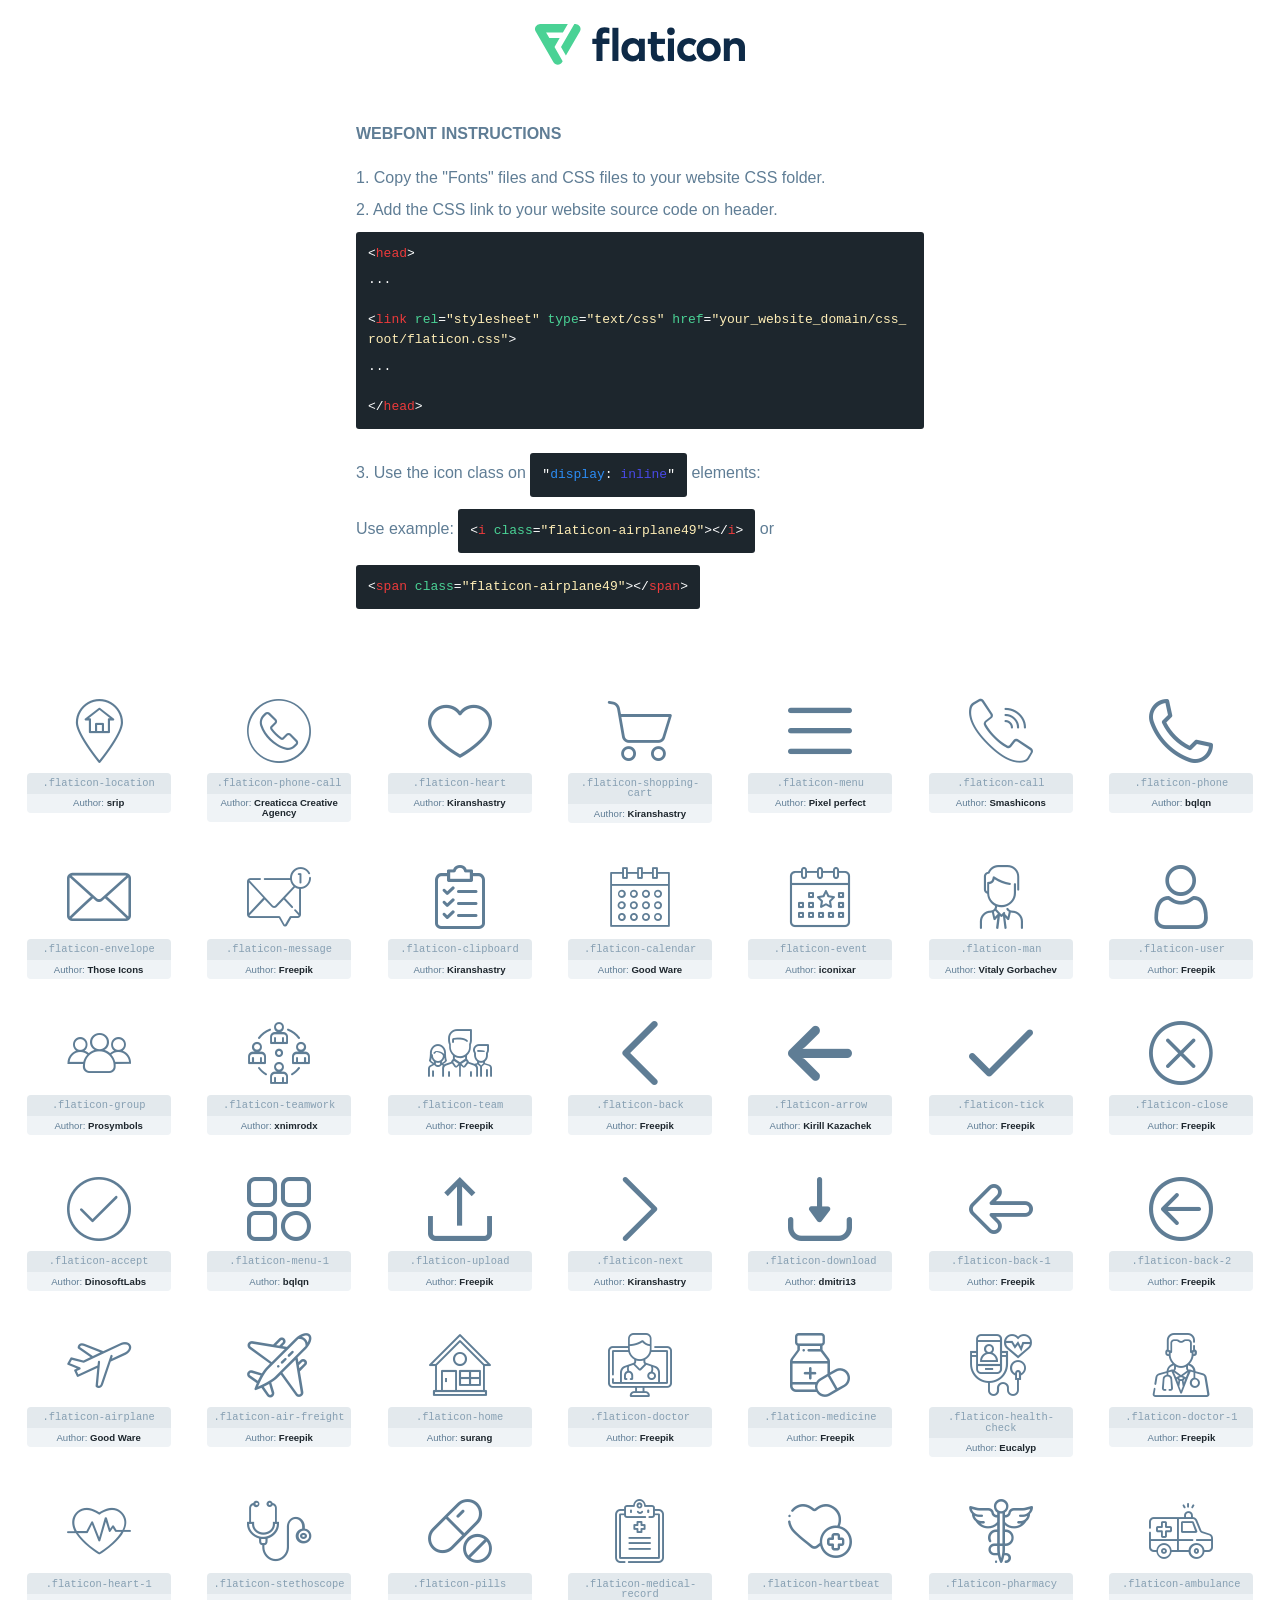
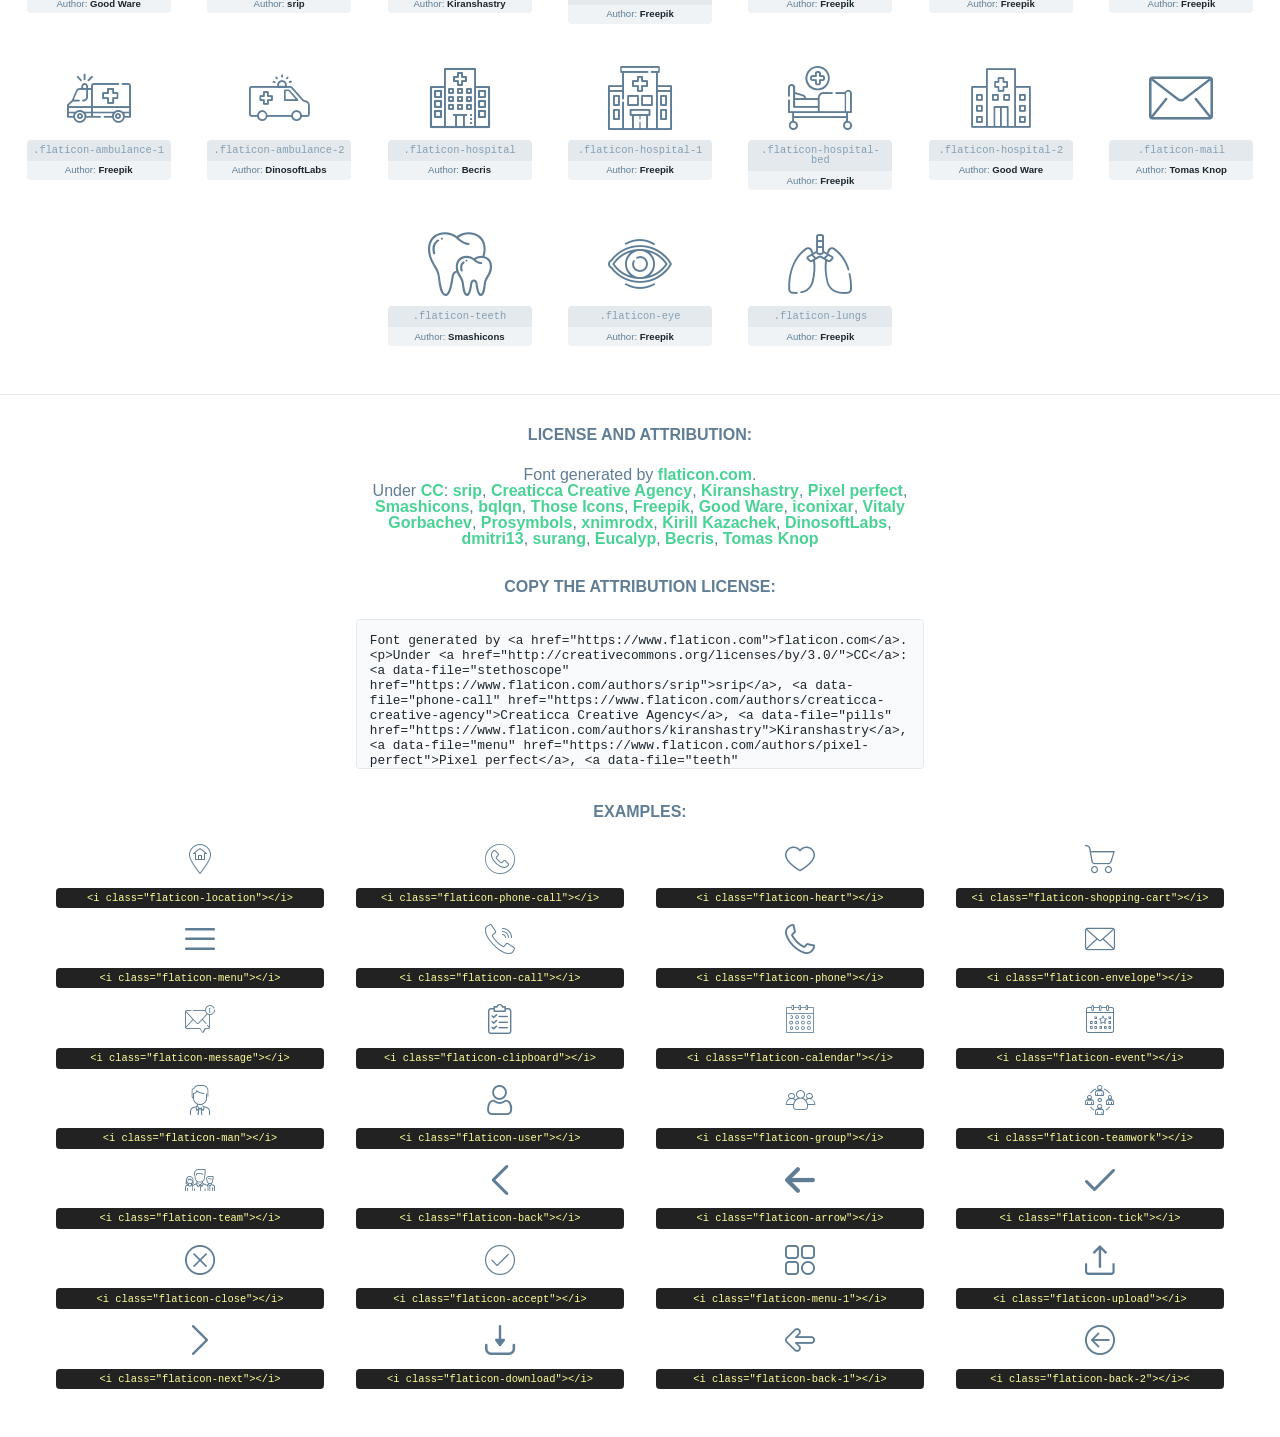
<file: assets/fonts/flaticon/flaticon.html>
<!DOCTYPE html>
<html lang="en">
<head>
    <title>Flaticon Webfont</title>
    <link rel="stylesheet" type="text/css" href="flaticon.css"/>
    <meta charset="UTF-8">
    <style>
        html, body, div, span, applet, object, iframe,
        h1, h2, h3, h4, h5, h6, p, blockquote, pre,
        a, abbr, acronym, address, big, cite, code,
        del, dfn, em, img, ins, kbd, q, s, samp,
        small, strike, strong, sub, sup, tt, var,
        b, u, i, center,
        dl, dt, dd, ol, ul, li,
        fieldset, form, label, legend,
        table, caption, tbody, tfoot, thead, tr, th, td,
        article, aside, canvas, details, embed,
        figure, figcaption, footer, header, hgroup,
        menu, nav, output, ruby, section, summary,
        time, mark, audio, video {
            margin: 0;
            padding: 0;
            border: 0;
            font-size: 100%;
            font: inherit;
            vertical-align: baseline;
        }

        /* HTML5 display-role reset for older browsers */
        article, aside, details, figcaption, figure,
        footer, header, hgroup, menu, nav, section {
            display: block;
        }

        body {
            line-height: 1;
        }

        ol, ul {
            list-style: none;
        }

        blockquote, q {
            quotes: none;
        }

        blockquote:before, blockquote:after,
        q:before, q:after {
            content: '';
            content: none;
        }

        table {
            border-collapse: collapse;
            border-spacing: 0;
        }

        body {
            font-family: Helvetica, Arial, sans-serif;
            font-size: 16px;
            color: #5f7d95;
        }

        a {
            color: #4AD295;
            font-weight: bold;
            text-decoration: none;
        }

        * {
            -moz-box-sizing: border-box;
            -webkit-box-sizing: border-box;
            box-sizing: border-box;
            margin: 0;
            padding: 0;
        }

        [class^="flaticon-"]:before, [class*=" flaticon-"]:before, [class^="flaticon-"]:after, [class*=" flaticon-"]:after {
            font-family: Flaticon;
            font-size: 30px;
            font-style: normal;
            margin-left: 20px;
            color: #333;
        }

        .wrapper {
            max-width: 600px;
            margin: auto;
            padding: 0 1em;
        }

        .title {
            margin-bottom: 24px;
            text-transform: uppercase;
            font-weight: bold;
        }

        header {
            text-align: center;
            padding: 24px;
        }

        header .logo {
            width: 210px;
            height: auto;
            border: none;
            display: inline-block;
        }

        header strong {
            font-size: 28px;
            font-weight: 500;
            vertical-align: middle;
        }

        .demo {
            margin: 2em auto;
            line-height: 1.25em;
        }

        .demo ul li {
            margin-bottom: 12px;
        }

        .demo ul li code {
            background-color: #1D262D;
            border-radius: 3px;
            padding: 12px;
            display: inline-block;
            color: #fff;
            font-family: Consolas, Monaco, Lucida Console, Liberation Mono, DejaVu Sans Mono, Bitstream Vera Sans Mono, Courier New, monospace;
            font-weight: lighter;
            margin-top: 12px;
            font-size: 13px;
            word-break: break-all;
        }

        .demo ul li code .red {
            color: #EC3A3B;
        }

        .demo ul li code .green {
            color: #4AD295;
        }

        .demo ul li code .yellow {
            color: #FFEEB6;
        }

        .demo ul li code .blue {
            color: #2C8CF4;
        }

        .demo ul li code .purple {
            color: #4949E7;
        }

        .demo ul li code .dots {
            margin-top: 0.5em;
            display: block;
        }

        #glyphs {
            border-bottom: 1px solid #E3E9ED;
            padding: 2em 0;
            text-align: center;
        }

        .glyph {
            display: inline-block;
            width: 9em;
            margin: 1em;
            text-align: center;
            vertical-align: top;
            background: #FFF;
        }

        .glyph .flaticon {
            padding: 10px;
            display: block;
            font-family: "Flaticon";
            font-size: 64px;
            line-height: 1;
        }

        .glyph .flaticon:before {
            font-size: 64px;
            color: #5f7d95;
            margin-left: 0;
        }

        .class-name {
            font-size: 0.65em;
            background-color: #E3E9ED;
            color: #869FB2;
            border-radius: 4px 4px 0 0;
            padding: 0.5em;
            font-family: Consolas, Monaco, Lucida Console, Liberation Mono, DejaVu Sans Mono, Bitstream Vera Sans Mono, Courier New, monospace;
        }

        .author-name {
            font-size: 0.6em;
            background-color: #EFF3F6;
            border-top: 0;
            border-radius: 0 0 4px 4px;
            padding: 0.5em;
        }

        .author-name a {
            color: #1D262D;
        }

        .class-name:last-child {
            font-size: 10px;
            color: #888;
        }

        .class-name:last-child a {
            font-size: 10px;
            color: #555;
        }

        .glyph > input {
            display: block;
            width: 100px;
            margin: 5px auto;
            text-align: center;
            font-size: 12px;
            cursor: text;
        }

        .glyph > input.icon-input {
            font-family: "Flaticon";
            font-size: 16px;
            margin-bottom: 10px;
        }

        .attribution .title {
            margin-top: 2em;
        }

        .attribution textarea {
            background-color: #F8FAFB;
            color: #1D262D;
            padding: 1em;
            border: none;
            box-shadow: none;
            border: 1px solid #E3E9ED;
            border-radius: 4px;
            resize: none;
            width: 100%;
            height: 150px;
            font-size: 0.8em;
            font-family: Consolas, Monaco, Lucida Console, Liberation Mono, DejaVu Sans Mono, Bitstream Vera Sans Mono, Courier New, monospace;
            -webkit-appearance: none;
        }

        .attribution textarea:hover {
            border-color: #CFD9E0;
        }

        .attribution textarea:focus {
            border-color: #4AD295;
        }

        .iconsuse {
            margin: 2em auto;
            text-align: center;
            max-width: 1200px;
        }

        .iconsuse:after {
            content: '';
            display: table;
            clear: both;
        }

        .iconsuse .image {
            float: left;
            width: 25%;
            padding: 0 1em;
        }

        .iconsuse .image p {
            margin-bottom: 1em;
        }

        .iconsuse .image span {
            display: block;
            font-size: 0.65em;
            background-color: #222;
            color: #fff;
            border-radius: 4px;
            padding: 0.5em;
            color: #FFFF99;
            margin-top: 1em;
            font-family: Consolas, Monaco, Lucida Console, Liberation Mono, DejaVu Sans Mono, Bitstream Vera Sans Mono, Courier New, monospace;
        }

        .flaticon:before {
            color: #5f7d95;
        }

        #footer {
            text-align: center;
            background-color: #1D262D;
            color: #869FB2;
            padding: 12px;
            font-size: 14px;
        }

        #footer a {
            font-weight: normal;
        }

        @media (max-width: 960px) {
            .iconsuse .image {
                width: 50%;
            }
        }

        .preview {
            width: 100px;
            display: inline-block;
            margin: 10px;
        }

        .preview .inner {
            display: inline-block;
            width: 100%;
            text-align: center;
            background: #f5f5f5;
            -webkit-border-radius: 3px 3px 0 0;
            -moz-border-radius: 3px 3px 0 0;
            border-radius: 3px 3px 0 0;
        }

        .preview .inner  {
            line-height: 85px;
            font-size: 40px;
            color: #333;
        }

        .label {
            display: inline-block;
            width: 100%;
            box-sizing: border-box;
            padding: 5px;
            font-size: 10px;
            font-family: Monaco, monospace;
            color: #666;
            white-space: nowrap;
            overflow: hidden;
            text-overflow: ellipsis;
            background: #ddd;
            -webkit-border-radius: 0 0 3px 3px;
            -moz-border-radius: 0 0 3px 3px;
            border-radius: 0 0 3px 3px;
            color: #666;
        }
    </style>
</head>
<body>
    <header>
        <a href="https://www.flaticon.com/" target="_blank" class="logo">
            <svg xmlns="http://www.w3.org/2000/svg" viewBox="0 0 394.3 76.5">
                <path d="M156.6,69.4H145.3V7.1h11.3Z" style="fill:#0e2a47"/>
                <path d="M206.2,69.4h-11V64.8a15.4,15.4,0,0,1-12.6,5.7c-11.6,0-20.3-9.5-20.3-22.1s8.8-22.1,20.3-22.1a15.4,15.4,0,0,1,12.6,5.8V27.5h11Zm-32.4-21c0,6.4,4.2,11.6,10.8,11.6s10.8-4.9,10.8-11.6-4.4-11.6-10.8-11.6S173.9,42,173.9,48.4Z"
                      style="fill:#0e2a47"/>
                <path d="M262.5,13.7a7.2,7.2,0,0,1-14.4,0,7.2,7.2,0,1,1,14.4,0ZM261,69.4H249.6v-42H261Z"
                      style="fill:#0e2a47"/>
                <path id="_Trazado_" data-name="&lt;Trazado&gt;"
                      d="M139.6,17.8a16.6,16.6,0,0,0-8-1.4c-3.2.4-4.9,2-4.9,5.9v5.1h13V37.5h-13v32H115.4v-32h-7.8v-10h7.8V22.2c0-9.9,5.2-16.3,15-16.3a23.4,23.4,0,0,1,9.3,1.8Z"
                      style="fill:#0e2a47"/>
                <path d="M235.1,60c-3.5,0-6.3-1.9-6.3-7.1V37.5H244v-10H228.8V15H217.5V27.5h-5.7v10h5.7V53.7c0,10.9,5.3,16.8,15.7,16.8A22.9,22.9,0,0,0,244,68l-4.3-9.1A12.3,12.3,0,0,1,235.1,60Z"
                      style="fill:#0e2a47"/>
                <path d="M348.9,48.4c0,12.6-9.7,22.1-22.7,22.1s-22.7-9.4-22.7-22.1,9.6-22.1,22.7-22.1S348.9,35.8,348.9,48.4Zm-33.9,0c0,6.8,4.8,11.6,11.1,11.6s11.2-4.8,11.2-11.6-4.8-11.6-11.2-11.6S315.1,41.6,315.1,48.4Z"
                      style="fill:#0e2a47"/>
                <path d="M394.3,42.7V69.4H382.9V46.3c0-6.1-3-9.4-8.2-9.4s-8.9,3.2-8.9,9.5v23H354.6v-42h11v4.9c3-4.5,7.6-6.1,12.3-6.1C387.5,26.3,394.3,33,394.3,42.7Z"
                      style="fill:#0e2a47"/>
                <path d="M298,55.7h0a12.4,12.4,0,0,1-8.2,4.2h-.9l-1.8-.2a10,10,0,0,1-7.4-5.6,13.2,13.2,0,0,1-1.2-5.8,13,13,0,0,1,1.3-5.9,10.1,10.1,0,0,1,7.5-5.5h2.4a11.7,11.7,0,0,1,8.3,4.2l5.5-9.6a19.9,19.9,0,0,0-8.1-4.3,23.4,23.4,0,0,0-6.1-.8,25.2,25.2,0,0,0-7.5,1.1,20.9,20.9,0,0,0-8,4.6,21.9,21.9,0,0,0-6.8,16.4,21.9,21.9,0,0,0,6.7,16.3,20.9,20.9,0,0,0,8,4.6,25.2,25.2,0,0,0,7.7,1.2,23.6,23.6,0,0,0,6.2-.8,20,20,0,0,0,8.1-4.4Z"
                      style="fill:#0e2a47"/>
                <path d="M46.3,26.5H26.9L20.8,16H52.4L61.6,0H9.4A9.3,9.3,0,0,0,1.3,4.7a9.3,9.3,0,0,0,0,9.4L34.6,71.8a9.4,9.4,0,0,0,16.2,0l1.1-1.9L36.6,43.3Z"
                      style="fill:#4ad295"/>
                <path d="M84.2,4.7A9.3,9.3,0,0,0,76.1,0H73.8l-25,43.3,9.2,16L84.2,14A9.3,9.3,0,0,0,84.2,4.7Z"
                      style="fill:#4ad295"/>
            </svg>
        </a>
    </header>
    <section class="demo wrapper">

        <p class="title">Webfont Instructions</p>

        <ul>
            <li>
                <span class="num">1. </span>Copy the "Fonts" files and CSS files to your website CSS folder.
            </li>
            <li>
                <span class="num">2. </span>Add the CSS link to your website source code on header.
                <code class="big">
                    &lt;<span class="red">head</span>&gt;
                    <br/><span class="dots">...</span>
                    <br/>&lt;<span class="red">link</span> <span class="green">rel</span>=<span
                        class="yellow">"stylesheet"</span> <span class="green">type</span>=<span
                        class="yellow">"text/css"</span> <span class="green">href</span>=<span class="yellow">"your_website_domain/css_root/flaticon.css"</span>&gt;
                    <br/><span class="dots">...</span>
                    <br/>&lt;/<span class="red">head</span>&gt;
                </code>
            </li>

            <li>
                <p>
                    <span class="num">3. </span>Use the icon class on <code>"<span class="blue">display</span>:<span
                        class="purple"> inline</span>"</code> elements:
                    <br/>
                    Use example: <code>&lt;<span class="red">i</span> <span class="green">class</span>=<span class="yellow">&quot;flaticon-airplane49&quot;</span>&gt;&lt;/<span
                        class="red">i</span>&gt;</code> or <code>&lt;<span class="red">span</span> <span
                        class="green">class</span>=<span class="yellow">&quot;flaticon-airplane49&quot;</span>&gt;&lt;/<span
                        class="red">span</span>&gt;</code>
            </li>
        </ul>

    </section>
    <section id="glyphs">
            <div class="glyph">
                <i class="flaticon flaticon-location"></i>
                <div class="class-name">.flaticon-location</div>
                <div class="author-name">Author: <a data-file="location" href="https://www.flaticon.com/authors/srip">srip</a> </div>
            </div>

            <div class="glyph">
                <i class="flaticon flaticon-phone-call"></i>
                <div class="class-name">.flaticon-phone-call</div>
                <div class="author-name">Author: <a data-file="phone-call" href="https://www.flaticon.com/authors/creaticca-creative-agency">Creaticca Creative Agency</a> </div>
            </div>

            <div class="glyph">
                <i class="flaticon flaticon-heart"></i>
                <div class="class-name">.flaticon-heart</div>
                <div class="author-name">Author: <a data-file="heart" href="https://www.flaticon.com/authors/kiranshastry">Kiranshastry</a> </div>
            </div>

            <div class="glyph">
                <i class="flaticon flaticon-shopping-cart"></i>
                <div class="class-name">.flaticon-shopping-cart</div>
                <div class="author-name">Author: <a data-file="shopping-cart" href="https://www.flaticon.com/authors/kiranshastry">Kiranshastry</a> </div>
            </div>

            <div class="glyph">
                <i class="flaticon flaticon-menu"></i>
                <div class="class-name">.flaticon-menu</div>
                <div class="author-name">Author: <a data-file="menu" href="https://www.flaticon.com/authors/pixel-perfect">Pixel perfect</a> </div>
            </div>

            <div class="glyph">
                <i class="flaticon flaticon-call"></i>
                <div class="class-name">.flaticon-call</div>
                <div class="author-name">Author: <a data-file="call" href="https://www.flaticon.com/authors/smashicons">Smashicons</a> </div>
            </div>

            <div class="glyph">
                <i class="flaticon flaticon-phone"></i>
                <div class="class-name">.flaticon-phone</div>
                <div class="author-name">Author: <a data-file="phone" href="https://www.flaticon.com/authors/bqlqn">bqlqn</a> </div>
            </div>

            <div class="glyph">
                <i class="flaticon flaticon-envelope"></i>
                <div class="class-name">.flaticon-envelope</div>
                <div class="author-name">Author: <a data-file="envelope" href="https://www.flaticon.com/authors/those-icons">Those Icons</a> </div>
            </div>

            <div class="glyph">
                <i class="flaticon flaticon-message"></i>
                <div class="class-name">.flaticon-message</div>
                <div class="author-name">Author: <a data-file="message" href="http://www.freepik.com">Freepik</a> </div>
            </div>

            <div class="glyph">
                <i class="flaticon flaticon-clipboard"></i>
                <div class="class-name">.flaticon-clipboard</div>
                <div class="author-name">Author: <a data-file="clipboard" href="https://www.flaticon.com/authors/kiranshastry">Kiranshastry</a> </div>
            </div>

            <div class="glyph">
                <i class="flaticon flaticon-calendar"></i>
                <div class="class-name">.flaticon-calendar</div>
                <div class="author-name">Author: <a data-file="calendar" href="https://www.flaticon.com/authors/good-ware">Good Ware</a> </div>
            </div>

            <div class="glyph">
                <i class="flaticon flaticon-event"></i>
                <div class="class-name">.flaticon-event</div>
                <div class="author-name">Author: <a data-file="event" href="https://www.flaticon.com/authors/iconixar">iconixar</a> </div>
            </div>

            <div class="glyph">
                <i class="flaticon flaticon-man"></i>
                <div class="class-name">.flaticon-man</div>
                <div class="author-name">Author: <a data-file="man" href="https://www.flaticon.com/authors/vitaly-gorbachev">Vitaly Gorbachev</a> </div>
            </div>

            <div class="glyph">
                <i class="flaticon flaticon-user"></i>
                <div class="class-name">.flaticon-user</div>
                <div class="author-name">Author: <a data-file="user" href="http://www.freepik.com">Freepik</a> </div>
            </div>

            <div class="glyph">
                <i class="flaticon flaticon-group"></i>
                <div class="class-name">.flaticon-group</div>
                <div class="author-name">Author: <a data-file="group" href="https://www.flaticon.com/authors/prosymbols">Prosymbols</a> </div>
            </div>

            <div class="glyph">
                <i class="flaticon flaticon-teamwork"></i>
                <div class="class-name">.flaticon-teamwork</div>
                <div class="author-name">Author: <a data-file="teamwork" href="https://www.flaticon.com/authors/xnimrodx">xnimrodx</a> </div>
            </div>

            <div class="glyph">
                <i class="flaticon flaticon-team"></i>
                <div class="class-name">.flaticon-team</div>
                <div class="author-name">Author: <a data-file="team" href="http://www.freepik.com">Freepik</a> </div>
            </div>

            <div class="glyph">
                <i class="flaticon flaticon-back"></i>
                <div class="class-name">.flaticon-back</div>
                <div class="author-name">Author: <a data-file="back" href="http://www.freepik.com">Freepik</a> </div>
            </div>

            <div class="glyph">
                <i class="flaticon flaticon-arrow"></i>
                <div class="class-name">.flaticon-arrow</div>
                <div class="author-name">Author: <a data-file="arrow" href="https://www.flaticon.com/authors/kirill-kazachek">Kirill Kazachek</a> </div>
            </div>

            <div class="glyph">
                <i class="flaticon flaticon-tick"></i>
                <div class="class-name">.flaticon-tick</div>
                <div class="author-name">Author: <a data-file="tick" href="http://www.freepik.com">Freepik</a> </div>
            </div>

            <div class="glyph">
                <i class="flaticon flaticon-close"></i>
                <div class="class-name">.flaticon-close</div>
                <div class="author-name">Author: <a data-file="close" href="http://www.freepik.com">Freepik</a> </div>
            </div>

            <div class="glyph">
                <i class="flaticon flaticon-accept"></i>
                <div class="class-name">.flaticon-accept</div>
                <div class="author-name">Author: <a data-file="accept" href="https://www.flaticon.com/authors/dinosoftlabs">DinosoftLabs</a> </div>
            </div>

            <div class="glyph">
                <i class="flaticon flaticon-menu-1"></i>
                <div class="class-name">.flaticon-menu-1</div>
                <div class="author-name">Author: <a data-file="menu-1" href="https://www.flaticon.com/authors/bqlqn">bqlqn</a> </div>
            </div>

            <div class="glyph">
                <i class="flaticon flaticon-upload"></i>
                <div class="class-name">.flaticon-upload</div>
                <div class="author-name">Author: <a data-file="upload" href="http://www.freepik.com">Freepik</a> </div>
            </div>

            <div class="glyph">
                <i class="flaticon flaticon-next"></i>
                <div class="class-name">.flaticon-next</div>
                <div class="author-name">Author: <a data-file="next" href="https://www.flaticon.com/authors/kiranshastry">Kiranshastry</a> </div>
            </div>

            <div class="glyph">
                <i class="flaticon flaticon-download"></i>
                <div class="class-name">.flaticon-download</div>
                <div class="author-name">Author: <a data-file="download" href="https://www.flaticon.com/authors/dmitri13">dmitri13</a> </div>
            </div>

            <div class="glyph">
                <i class="flaticon flaticon-back-1"></i>
                <div class="class-name">.flaticon-back-1</div>
                <div class="author-name">Author: <a data-file="back-1" href="http://www.freepik.com">Freepik</a> </div>
            </div>

            <div class="glyph">
                <i class="flaticon flaticon-back-2"></i>
                <div class="class-name">.flaticon-back-2</div>
                <div class="author-name">Author: <a data-file="back-2" href="http://www.freepik.com">Freepik</a> </div>
            </div>

            <div class="glyph">
                <i class="flaticon flaticon-airplane"></i>
                <div class="class-name">.flaticon-airplane</div>
                <div class="author-name">Author: <a data-file="airplane" href="https://www.flaticon.com/authors/good-ware">Good Ware</a> </div>
            </div>

            <div class="glyph">
                <i class="flaticon flaticon-air-freight"></i>
                <div class="class-name">.flaticon-air-freight</div>
                <div class="author-name">Author: <a data-file="air-freight" href="http://www.freepik.com">Freepik</a> </div>
            </div>

            <div class="glyph">
                <i class="flaticon flaticon-home"></i>
                <div class="class-name">.flaticon-home</div>
                <div class="author-name">Author: <a data-file="home" href="https://www.flaticon.com/authors/surang">surang</a> </div>
            </div>

            <div class="glyph">
                <i class="flaticon flaticon-doctor"></i>
                <div class="class-name">.flaticon-doctor</div>
                <div class="author-name">Author: <a data-file="doctor" href="http://www.freepik.com">Freepik</a> </div>
            </div>

            <div class="glyph">
                <i class="flaticon flaticon-medicine"></i>
                <div class="class-name">.flaticon-medicine</div>
                <div class="author-name">Author: <a data-file="medicine" href="http://www.freepik.com">Freepik</a> </div>
            </div>

            <div class="glyph">
                <i class="flaticon flaticon-health-check"></i>
                <div class="class-name">.flaticon-health-check</div>
                <div class="author-name">Author: <a data-file="health-check" href="https://www.flaticon.com/authors/eucalyp">Eucalyp</a> </div>
            </div>

            <div class="glyph">
                <i class="flaticon flaticon-doctor-1"></i>
                <div class="class-name">.flaticon-doctor-1</div>
                <div class="author-name">Author: <a data-file="doctor-1" href="http://www.freepik.com">Freepik</a> </div>
            </div>

            <div class="glyph">
                <i class="flaticon flaticon-heart-1"></i>
                <div class="class-name">.flaticon-heart-1</div>
                <div class="author-name">Author: <a data-file="heart-1" href="https://www.flaticon.com/authors/good-ware">Good Ware</a> </div>
            </div>

            <div class="glyph">
                <i class="flaticon flaticon-stethoscope"></i>
                <div class="class-name">.flaticon-stethoscope</div>
                <div class="author-name">Author: <a data-file="stethoscope" href="https://www.flaticon.com/authors/srip">srip</a> </div>
            </div>

            <div class="glyph">
                <i class="flaticon flaticon-pills"></i>
                <div class="class-name">.flaticon-pills</div>
                <div class="author-name">Author: <a data-file="pills" href="https://www.flaticon.com/authors/kiranshastry">Kiranshastry</a> </div>
            </div>

            <div class="glyph">
                <i class="flaticon flaticon-medical-record"></i>
                <div class="class-name">.flaticon-medical-record</div>
                <div class="author-name">Author: <a data-file="medical-record" href="http://www.freepik.com">Freepik</a> </div>
            </div>

            <div class="glyph">
                <i class="flaticon flaticon-heartbeat"></i>
                <div class="class-name">.flaticon-heartbeat</div>
                <div class="author-name">Author: <a data-file="heartbeat" href="http://www.freepik.com">Freepik</a> </div>
            </div>

            <div class="glyph">
                <i class="flaticon flaticon-pharmacy"></i>
                <div class="class-name">.flaticon-pharmacy</div>
                <div class="author-name">Author: <a data-file="pharmacy" href="http://www.freepik.com">Freepik</a> </div>
            </div>

            <div class="glyph">
                <i class="flaticon flaticon-ambulance"></i>
                <div class="class-name">.flaticon-ambulance</div>
                <div class="author-name">Author: <a data-file="ambulance" href="http://www.freepik.com">Freepik</a> </div>
            </div>

            <div class="glyph">
                <i class="flaticon flaticon-ambulance-1"></i>
                <div class="class-name">.flaticon-ambulance-1</div>
                <div class="author-name">Author: <a data-file="ambulance-1" href="http://www.freepik.com">Freepik</a> </div>
            </div>

            <div class="glyph">
                <i class="flaticon flaticon-ambulance-2"></i>
                <div class="class-name">.flaticon-ambulance-2</div>
                <div class="author-name">Author: <a data-file="ambulance-2" href="https://www.flaticon.com/authors/dinosoftlabs">DinosoftLabs</a> </div>
            </div>

            <div class="glyph">
                <i class="flaticon flaticon-hospital"></i>
                <div class="class-name">.flaticon-hospital</div>
                <div class="author-name">Author: <a data-file="hospital" href="https://www.flaticon.com/authors/becris">Becris</a> </div>
            </div>

            <div class="glyph">
                <i class="flaticon flaticon-hospital-1"></i>
                <div class="class-name">.flaticon-hospital-1</div>
                <div class="author-name">Author: <a data-file="hospital-1" href="http://www.freepik.com">Freepik</a> </div>
            </div>

            <div class="glyph">
                <i class="flaticon flaticon-hospital-bed"></i>
                <div class="class-name">.flaticon-hospital-bed</div>
                <div class="author-name">Author: <a data-file="hospital-bed" href="http://www.freepik.com">Freepik</a> </div>
            </div>

            <div class="glyph">
                <i class="flaticon flaticon-hospital-2"></i>
                <div class="class-name">.flaticon-hospital-2</div>
                <div class="author-name">Author: <a data-file="hospital-2" href="https://www.flaticon.com/authors/good-ware">Good Ware</a> </div>
            </div>

            <div class="glyph">
                <i class="flaticon flaticon-mail"></i>
                <div class="class-name">.flaticon-mail</div>
                <div class="author-name">Author: <a data-file="mail" href="https://www.flaticon.com/authors/tomas-knop">Tomas Knop</a> </div>
            </div>

            <div class="glyph">
                <i class="flaticon flaticon-teeth"></i>
                <div class="class-name">.flaticon-teeth</div>
                <div class="author-name">Author: <a data-file="teeth" href="https://www.flaticon.com/authors/smashicons">Smashicons</a> </div>
            </div>

            <div class="glyph">
                <i class="flaticon flaticon-eye"></i>
                <div class="class-name">.flaticon-eye</div>
                <div class="author-name">Author: <a data-file="eye" href="http://www.freepik.com">Freepik</a> </div>
            </div>

            <div class="glyph">
                <i class="flaticon flaticon-lungs"></i>
                <div class="class-name">.flaticon-lungs</div>
                <div class="author-name">Author: <a data-file="lungs" href="http://www.freepik.com">Freepik</a> </div>
            </div>

    </section>

    <section class="attribution wrapper"   style="text-align:center;">

        <div class="title">License and attribution:</div><div class="attrDiv">Font generated by <a href="https://www.flaticon.com">flaticon.com</a>. <div><p>Under <a href="http://creativecommons.org/licenses/by/3.0/">CC</a>: <a data-file="stethoscope" href="https://www.flaticon.com/authors/srip">srip</a>, <a data-file="phone-call" href="https://www.flaticon.com/authors/creaticca-creative-agency">Creaticca Creative Agency</a>, <a data-file="pills" href="https://www.flaticon.com/authors/kiranshastry">Kiranshastry</a>, <a data-file="menu" href="https://www.flaticon.com/authors/pixel-perfect">Pixel perfect</a>, <a data-file="teeth" href="https://www.flaticon.com/authors/smashicons">Smashicons</a>, <a data-file="menu-1" href="https://www.flaticon.com/authors/bqlqn">bqlqn</a>, <a data-file="envelope" href="https://www.flaticon.com/authors/those-icons">Those Icons</a>, <a data-file="lungs" href="http://www.freepik.com">Freepik</a>, <a data-file="hospital-2" href="https://www.flaticon.com/authors/good-ware">Good Ware</a>, <a data-file="event" href="https://www.flaticon.com/authors/iconixar">iconixar</a>, <a data-file="man" href="https://www.flaticon.com/authors/vitaly-gorbachev">Vitaly Gorbachev</a>, <a data-file="group" href="https://www.flaticon.com/authors/prosymbols">Prosymbols</a>, <a data-file="teamwork" href="https://www.flaticon.com/authors/xnimrodx">xnimrodx</a>, <a data-file="arrow" href="https://www.flaticon.com/authors/kirill-kazachek">Kirill Kazachek</a>, <a data-file="ambulance-2" href="https://www.flaticon.com/authors/dinosoftlabs">DinosoftLabs</a>, <a data-file="download" href="https://www.flaticon.com/authors/dmitri13">dmitri13</a>, <a data-file="home" href="https://www.flaticon.com/authors/surang">surang</a>, <a data-file="health-check" href="https://www.flaticon.com/authors/eucalyp">Eucalyp</a>, <a data-file="hospital" href="https://www.flaticon.com/authors/becris">Becris</a>, <a data-file="mail" href="https://www.flaticon.com/authors/tomas-knop">Tomas Knop</a></p>  </div>
        </div>
        <div class="title">Copy the Attribution License:</div>

        <textarea onclick="this.focus();this.select();">Font generated by &lt;a href=&quot;https://www.flaticon.com&quot;&gt;flaticon.com&lt;/a&gt;. <p>Under <a href="http://creativecommons.org/licenses/by/3.0/">CC</a>: <a data-file="stethoscope" href="https://www.flaticon.com/authors/srip">srip</a>, <a data-file="phone-call" href="https://www.flaticon.com/authors/creaticca-creative-agency">Creaticca Creative Agency</a>, <a data-file="pills" href="https://www.flaticon.com/authors/kiranshastry">Kiranshastry</a>, <a data-file="menu" href="https://www.flaticon.com/authors/pixel-perfect">Pixel perfect</a>, <a data-file="teeth" href="https://www.flaticon.com/authors/smashicons">Smashicons</a>, <a data-file="menu-1" href="https://www.flaticon.com/authors/bqlqn">bqlqn</a>, <a data-file="envelope" href="https://www.flaticon.com/authors/those-icons">Those Icons</a>, <a data-file="lungs" href="http://www.freepik.com">Freepik</a>, <a data-file="hospital-2" href="https://www.flaticon.com/authors/good-ware">Good Ware</a>, <a data-file="event" href="https://www.flaticon.com/authors/iconixar">iconixar</a>, <a data-file="man" href="https://www.flaticon.com/authors/vitaly-gorbachev">Vitaly Gorbachev</a>, <a data-file="group" href="https://www.flaticon.com/authors/prosymbols">Prosymbols</a>, <a data-file="teamwork" href="https://www.flaticon.com/authors/xnimrodx">xnimrodx</a>, <a data-file="arrow" href="https://www.flaticon.com/authors/kirill-kazachek">Kirill Kazachek</a>, <a data-file="ambulance-2" href="https://www.flaticon.com/authors/dinosoftlabs">DinosoftLabs</a>, <a data-file="download" href="https://www.flaticon.com/authors/dmitri13">dmitri13</a>, <a data-file="home" href="https://www.flaticon.com/authors/surang">surang</a>, <a data-file="health-check" href="https://www.flaticon.com/authors/eucalyp">Eucalyp</a>, <a data-file="hospital" href="https://www.flaticon.com/authors/becris">Becris</a>, <a data-file="mail" href="https://www.flaticon.com/authors/tomas-knop">Tomas Knop</a></p> 
        </textarea>

    </section>

    <section class="iconsuse">

        <div class="title">Examples:</div>
            <div class="image">
                <p>
                    <i class="flaticon flaticon-location"></i>
                    <span>&lt;i class=&quot;flaticon-location&quot;&gt;&lt;/i&gt;</span>
                </p>
            </div>
            <div class="image">
                <p>
                    <i class="flaticon flaticon-phone-call"></i>
                    <span>&lt;i class=&quot;flaticon-phone-call&quot;&gt;&lt;/i&gt;</span>
                </p>
            </div>
            <div class="image">
                <p>
                    <i class="flaticon flaticon-heart"></i>
                    <span>&lt;i class=&quot;flaticon-heart&quot;&gt;&lt;/i&gt;</span>
                </p>
            </div>
            <div class="image">
                <p>
                    <i class="flaticon flaticon-shopping-cart"></i>
                    <span>&lt;i class=&quot;flaticon-shopping-cart&quot;&gt;&lt;/i&gt;</span>
                </p>
            </div>
            <div class="image">
                <p>
                    <i class="flaticon flaticon-menu"></i>
                    <span>&lt;i class=&quot;flaticon-menu&quot;&gt;&lt;/i&gt;</span>
                </p>
            </div>
            <div class="image">
                <p>
                    <i class="flaticon flaticon-call"></i>
                    <span>&lt;i class=&quot;flaticon-call&quot;&gt;&lt;/i&gt;</span>
                </p>
            </div>
            <div class="image">
                <p>
                    <i class="flaticon flaticon-phone"></i>
                    <span>&lt;i class=&quot;flaticon-phone&quot;&gt;&lt;/i&gt;</span>
                </p>
            </div>
            <div class="image">
                <p>
                    <i class="flaticon flaticon-envelope"></i>
                    <span>&lt;i class=&quot;flaticon-envelope&quot;&gt;&lt;/i&gt;</span>
                </p>
            </div>
            <div class="image">
                <p>
                    <i class="flaticon flaticon-message"></i>
                    <span>&lt;i class=&quot;flaticon-message&quot;&gt;&lt;/i&gt;</span>
                </p>
            </div>
            <div class="image">
                <p>
                    <i class="flaticon flaticon-clipboard"></i>
                    <span>&lt;i class=&quot;flaticon-clipboard&quot;&gt;&lt;/i&gt;</span>
                </p>
            </div>
            <div class="image">
                <p>
                    <i class="flaticon flaticon-calendar"></i>
                    <span>&lt;i class=&quot;flaticon-calendar&quot;&gt;&lt;/i&gt;</span>
                </p>
            </div>
            <div class="image">
                <p>
                    <i class="flaticon flaticon-event"></i>
                    <span>&lt;i class=&quot;flaticon-event&quot;&gt;&lt;/i&gt;</span>
                </p>
            </div>
            <div class="image">
                <p>
                    <i class="flaticon flaticon-man"></i>
                    <span>&lt;i class=&quot;flaticon-man&quot;&gt;&lt;/i&gt;</span>
                </p>
            </div>
            <div class="image">
                <p>
                    <i class="flaticon flaticon-user"></i>
                    <span>&lt;i class=&quot;flaticon-user&quot;&gt;&lt;/i&gt;</span>
                </p>
            </div>
            <div class="image">
                <p>
                    <i class="flaticon flaticon-group"></i>
                    <span>&lt;i class=&quot;flaticon-group&quot;&gt;&lt;/i&gt;</span>
                </p>
            </div>
            <div class="image">
                <p>
                    <i class="flaticon flaticon-teamwork"></i>
                    <span>&lt;i class=&quot;flaticon-teamwork&quot;&gt;&lt;/i&gt;</span>
                </p>
            </div>
            <div class="image">
                <p>
                    <i class="flaticon flaticon-team"></i>
                    <span>&lt;i class=&quot;flaticon-team&quot;&gt;&lt;/i&gt;</span>
                </p>
            </div>
            <div class="image">
                <p>
                    <i class="flaticon flaticon-back"></i>
                    <span>&lt;i class=&quot;flaticon-back&quot;&gt;&lt;/i&gt;</span>
                </p>
            </div>
            <div class="image">
                <p>
                    <i class="flaticon flaticon-arrow"></i>
                    <span>&lt;i class=&quot;flaticon-arrow&quot;&gt;&lt;/i&gt;</span>
                </p>
            </div>
            <div class="image">
                <p>
                    <i class="flaticon flaticon-tick"></i>
                    <span>&lt;i class=&quot;flaticon-tick&quot;&gt;&lt;/i&gt;</span>
                </p>
            </div>
            <div class="image">
                <p>
                    <i class="flaticon flaticon-close"></i>
                    <span>&lt;i class=&quot;flaticon-close&quot;&gt;&lt;/i&gt;</span>
                </p>
            </div>
            <div class="image">
                <p>
                    <i class="flaticon flaticon-accept"></i>
                    <span>&lt;i class=&quot;flaticon-accept&quot;&gt;&lt;/i&gt;</span>
                </p>
            </div>
            <div class="image">
                <p>
                    <i class="flaticon flaticon-menu-1"></i>
                    <span>&lt;i class=&quot;flaticon-menu-1&quot;&gt;&lt;/i&gt;</span>
                </p>
            </div>
            <div class="image">
                <p>
                    <i class="flaticon flaticon-upload"></i>
                    <span>&lt;i class=&quot;flaticon-upload&quot;&gt;&lt;/i&gt;</span>
                </p>
            </div>
            <div class="image">
                <p>
                    <i class="flaticon flaticon-next"></i>
                    <span>&lt;i class=&quot;flaticon-next&quot;&gt;&lt;/i&gt;</span>
                </p>
            </div>
            <div class="image">
                <p>
                    <i class="flaticon flaticon-download"></i>
                    <span>&lt;i class=&quot;flaticon-download&quot;&gt;&lt;/i&gt;</span>
                </p>
            </div>
            <div class="image">
                <p>
                    <i class="flaticon flaticon-back-1"></i>
                    <span>&lt;i class=&quot;flaticon-back-1&quot;&gt;&lt;/i&gt;</span>
                </p>
            </div>
            <div class="image">
                <p>
                    <i class="flaticon flaticon-back-2"></i>
                    <span>&lt;i class=&quot;flaticon-back-2&quot;&gt;&lt;/i&gt;<
</file>
<file: assets/css/plugins/nice-select.css>
.nice-select {
  -webkit-tap-highlight-color: transparent;
  background-color: #fff;
  border-radius: 5px;
  border: solid 1px #e8e8e8;
  box-sizing: border-box;
  clear: both;
  cursor: pointer;
  display: block;
  float: left;
  font-family: inherit;
  font-size: 14px;
  font-weight: normal;
  height: 42px;
  line-height: 35px;
  outline: none;
  padding-left: 18px;
  padding-right: 30px;
  position: relative;
  color: #6c757d;
  text-align: left !important;
  transition: all 0.2s ease-in-out;
  user-select: none;
  white-space: nowrap;
  width: auto;
  margin-bottom: 15px;
}
.nice-select:hover {
  border-color: #dbdbdb;
}
.nice-select:active,
.nice-select.open,
.nice-select:focus {
  border-color: #999;
}
.nice-select:after {
  border-bottom: 2px solid #999;
  border-right: 2px solid #999;
  content: '';
  display: block;
  height: 5px;
  margin-top: -4px;
  pointer-events: none;
  position: absolute;
  right: 12px;
  top: 50%;
  transform-origin: 66% 66%;
  transform: rotate(45deg);
  transition: all 0.15s ease-in-out;
  width: 5px;
}
.nice-select.open:after {
  transform: rotate(-135deg);
}
.nice-select.open .list {
  opacity: 1;
  pointer-events: auto;
  transform: scale(1) translateY(0);
  width: 100%;
  min-height: 50px;
  max-height: 200px;
  overflow-y: auto;
}
.nice-select.disabled {
  border-color: #ededed;
  color: #999;
  pointer-events: none;
}
.nice-select.disabled:after {
  border-color: #cccccc;
}
.nice-select.wide {
  width: 100%;
}
.nice-select.wide .list {
  left: 0 !important;
  right: 0 !important;
}
.nice-select.right {
  float: right;
}
.nice-select.right .list {
  left: auto;
  right: 0;
}
.nice-select.small {
  font-size: 12px;
  height: 36px;
  line-height: 34px;
}
.nice-select.small:after {
  height: 4px;
  width: 4px;
}
.nice-select.small .option {
  line-height: 34px;
  min-height: 34px;
}
.nice-select .list {
  background-color: #fff;
  border-radius: 0px;
  box-shadow: none;
  box-sizing: border-box;
  margin-top: 4px;
  opacity: 0;
  overflow: hidden;
  padding: 0;
  pointer-events: none;
  position: absolute;
  top: 100%;
  left: 0;
  right: 0;
  transform-origin: 50% 0;
  transform: scale(0.75) translateY(-21px);
  transition: all 0.2s cubic-bezier(0.5, 0, 0, 1.25), opacity 0.15s ease-out;
  z-index: 9;
}
.nice-select .list:hover .option:not(:hover) {
  background-color: transparent !important;
}
.nice-select .option {
  cursor: pointer;
  font-weight: 400;
  line-height: 40px;
  list-style: none;
  min-height: 40px;
  outline: none;
  padding-left: 18px;
  padding-right: 29px;
  text-align: left;
  transition: all 0.2s;
  border-bottom: 1px solid #eee;
}
.nice-select .option:hover,
.nice-select .option.focus {
  background-color: #00a3c8;
  color: #fff;
  font-weight: 500;
}
.nice-select .option.disabled {
  background-color: transparent;
  color: #999;
  cursor: default;
}
.nice-select .option.selected {
  background-color: #fff;
  color: #6c757d;
  font-weight: 500;
}
.no-csspointerevents .nice-select .list {
  display: none;
}
.no-csspointerevents .nice-select.open .list {
  display: block;
}
</file>
<file: assets/css/plugins/ion.rangeSlider.min.css>
/*!Ion.RangeSlider, 2.3.1, © Denis Ineshin, 2010 - 2019, IonDen.com, Build date: 2019-12-19 16:51:02*/.irs{position:relative;display:block;-webkit-touch-callout:none;-webkit-user-select:none;-khtml-user-select:none;-moz-user-select:none;-ms-user-select:none;user-select:none;font-size:12px;font-family:Arial,sans-serif}.irs-line{position:relative;display:block;overflow:hidden;outline:none !important}.irs-bar{position:absolute;display:block;left:0;width:0}.irs-shadow{position:absolute;display:none;left:0;width:0}.irs-handle{position:absolute;display:block;box-sizing:border-box;cursor:default;z-index:1}.irs-handle.type_last{z-index:2}.irs-min,.irs-max{position:absolute;display:block;cursor:default}.irs-min{left:0}.irs-max{right:0}.irs-from,.irs-to,.irs-single{position:absolute;display:block;top:0;left:0;cursor:default;white-space:nowrap}.irs-grid{position:absolute;display:none;bottom:0;left:0;width:100%;height:20px}.irs-with-grid .irs-grid{display:block}.irs-grid-pol{position:absolute;top:0;left:0;width:1px;height:8px;background:#000}.irs-grid-pol.small{height:4px}.irs-grid-text{position:absolute;bottom:0;left:0;white-space:nowrap;text-align:center;font-size:9px;line-height:9px;padding:0 3px;color:#000}.irs-disable-mask{position:absolute;display:block;top:0;left:-1%;width:102%;height:100%;cursor:default;background:rgba(0,0,0,0);z-index:2}.lt-ie9 .irs-disable-mask{background:#000;filter:alpha(opacity=0);cursor:not-allowed}.irs-disabled{opacity:.4}.irs-hidden-input{position:absolute !important;display:block !important;top:0 !important;left:0 !important;width:0 !important;height:0 !important;font-size:0 !important;line-height:0 !important;padding:0 !important;margin:0 !important;overflow:hidden;outline:none !important;z-index:-9999 !important;background:none !important;border-style:solid !important;border-color:transparent !important}.irs--flat{height:40px}.irs--flat.irs-with-grid{height:60px}.irs--flat .irs-line{top:25px;height:12px;background-color:#e1e4e9;border-radius:4px}.irs--flat .irs-bar{top:25px;height:12px;background-color:#ed5565}.irs--flat .irs-bar--single{border-radius:4px 0 0 4px}.irs--flat .irs-shadow{height:1px;bottom:16px;background-color:#e1e4e9}.irs--flat .irs-handle{top:22px;width:16px;height:18px;background-color:transparent}.irs--flat .irs-handle>i:first-child{position:absolute;display:block;top:0;left:50%;width:2px;height:100%;margin-left:-1px;background-color:#da4453}.irs--flat .irs-handle.state_hover>i:first-child,.irs--flat .irs-handle:hover>i:first-child{background-color:#a43540}.irs--flat .irs-min,.irs--flat .irs-max{top:0;padding:1px 3px;color:#999;font-size:10px;line-height:1.333;text-shadow:none;background-color:#e1e4e9;border-radius:4px}.irs--flat .irs-from,.irs--flat .irs-to,.irs--flat .irs-single{color:white;font-size:10px;line-height:1.333;text-shadow:none;padding:1px 5px;background-color:#ed5565;border-radius:4px}.irs--flat .irs-from:before,.irs--flat .irs-to:before,.irs--flat .irs-single:before{position:absolute;display:block;content:"";bottom:-6px;left:50%;width:0;height:0;margin-left:-3px;overflow:hidden;border:3px solid transparent;border-top-color:#ed5565}.irs--flat .irs-grid-pol{background-color:#e1e4e9}.irs--flat .irs-grid-text{color:#999}.irs--big{height:55px}.irs--big.irs-with-grid{height:70px}.irs--big .irs-line{top:33px;height:12px;background-color:white;background:linear-gradient(to bottom, #ddd -50%, white 150%);border:1px solid #ccc;border-radius:12px}.irs--big .irs-bar{top:33px;height:12px;background-color:#92bce0;border:1px solid #428bca;background:linear-gradient(to bottom, #ffffff 0%, #428bca 30%, #b9d4ec 100%);box-shadow:inset 0 0 1px 1px rgba(255,255,255,0.5)}.irs--big .irs-bar--single{border-radius:12px 0 0 12px}.irs--big .irs-shadow{height:1px;bottom:16px;background-color:rgba(66,139,202,0.5)}.irs--big .irs-handle{top:25px;width:30px;height:30px;border:1px solid rgba(0,0,0,0.3);background-color:#cbcfd5;background:linear-gradient(to bottom, white 0%, #B4B9BE 30%, white 100%);box-shadow:1px 1px 2px rgba(0,0,0,0.2),inset 0 0 3px 1px white;border-radius:30px}.irs--big .irs-handle.state_hover,.irs--big .irs-handle:hover{border-color:rgba(0,0,0,0.45);background-color:#939ba7;background:linear-gradient(to bottom, white 0%, #919BA5 30%, white 100%)}.irs--big .irs-min,.irs--big .irs-max{top:0;padding:1px 5px;color:white;text-shadow:none;background-color:#9f9f9f;border-radius:3px}.irs--big .irs-from,.irs--big .irs-to,.irs--big .irs-single{color:white;text-shadow:none;padding:1px 5px;background-color:#428bca;background:linear-gradient(to bottom, #428bca 0%, #3071a9 100%);border-radius:3px}.irs--big .irs-grid-pol{background-color:#428bca}.irs--big .irs-grid-text{color:#428bca}.irs--modern{height:55px}.irs--modern.irs-with-grid{height:55px}.irs--modern .irs-line{top:25px;height:5px;background-color:#d1d6e0;background:linear-gradient(to bottom, #e0e4ea 0%, #d1d6e0 100%);border:1px solid #a3adc1;border-bottom-width:0;border-radius:5px}.irs--modern .irs-bar{top:25px;height:5px;background:#20b426;background:linear-gradient(to bottom, #20b426 0%, #18891d 100%)}.irs--modern .irs-bar--single{border-radius:5px 0 0 5px}.irs--modern .irs-shadow{height:1px;bottom:21px;background-color:rgba(209,214,224,0.5)}.irs--modern .irs-handle{top:37px;width:12px;height:13px;border:1px solid #a3adc1;border-top-width:0;box-shadow:1px 1px 1px rgba(0,0,0,0.1);border-radius:0 0 3px 3px}.irs--modern .irs-handle>i:nth-child(1){position:absolute;display:block;top:-4px;left:1px;width:6px;height:6px;border:1px solid #a3adc1;background:white;transform:rotate(45deg)}.irs--modern .irs-handle>i:nth-child(2){position:absolute;display:block;box-sizing:border-box;top:0;left:0;width:10px;height:12px;background:#e9e6e6;background:linear-gradient(to bottom, white 0%, #e9e6e6 100%);border-radius:0 0 3px 3px}.irs--modern .irs-handle>i:nth-child(3){position:absolute;display:block;box-sizing:border-box;top:3px;left:3px;width:4px;height:5px;border-left:1px solid #a3adc1;border-right:1px solid #a3adc1}.irs--modern .irs-handle.state_hover,.irs--modern .irs-handle:hover{border-color:#7685a2;background:#c3c7cd;background:linear-gradient(to bottom, #ffffff 0%, #919ba5 30%, #ffffff 100%)}.irs--modern .irs-handle.state_hover>i:nth-child(1),.irs--modern .irs-handle:hover>i:nth-child(1){border-color:#7685a2}.irs--modern .irs-handle.state_hover>i:nth-child(3),.irs--modern .irs-handle:hover>i:nth-child(3){border-color:#48536a}.irs--modern .irs-min,.irs--modern .irs-max{top:0;font-size:10px;line-height:1.333;text-shadow:none;padding:1px 5px;color:white;background-color:#d1d6e0;border-radius:5px}.irs--modern .irs-from,.irs--modern .irs-to,.irs--modern .irs-single{font-size:10px;line-height:1.333;text-shadow:none;padding:1px 5px;background-color:#20b426;color:white;border-radius:5px}.irs--modern .irs-from:before,.irs--modern .irs-to:before,.irs--modern .irs-single:before{position:absolute;display:block;content:"";bottom:-6px;left:50%;width:0;height:0;margin-left:-3px;overflow:hidden;border:3px solid transparent;border-top-color:#20b426}.irs--modern .irs-grid{height:25px}.irs--modern .irs-grid-pol{background-color:#dedede}.irs--modern .irs-grid-text{color:silver;font-size:13px}.irs--sharp{height:50px;font-size:12px;line-height:1}.irs--sharp.irs-with-grid{height:57px}.irs--sharp .irs-line{top:30px;height:2px;background-color:black;border-radius:2px}.irs--sharp .irs-bar{top:30px;height:2px;background-color:#ee22fa}.irs--sharp .irs-bar--single{border-radius:2px 0 0 2px}.irs--sharp .irs-shadow{height:1px;bottom:21px;background-color:rgba(0,0,0,0.5)}.irs--sharp .irs-handle{top:25px;width:10px;height:10px;background-color:#a804b2}.irs--sharp .irs-handle>i:first-child{position:absolute;display:block;top:100%;left:0;width:0;height:0;border:5px solid transparent;border-top-color:#a804b2}.irs--sharp .irs-handle.state_hover,.irs--sharp .irs-handle:hover{background-color:black}.irs--sharp .irs-handle.state_hover>i:first-child,.irs--sharp .irs-handle:hover>i:first-child{border-top-color:black}.irs--sharp .irs-min,.irs--sharp .irs-max{color:white;font-size:14px;line-height:1;top:0;padding:3px 4px;opacity:.4;background-color:#a804b2;border-radius:2px}.irs--sharp .irs-from,.irs--sharp .irs-to,.irs--sharp .irs-single{font-size:14px;line-height:1;text-shadow:none;padding:3px 4px;background-color:#a804b2;color:white;border-radius:2px}.irs--sharp .irs-from:before,.irs--sharp .irs-to:before,.irs--sharp .irs-single:before{position:absolute;display:block;content:"";bottom:-6px;left:50%;width:0;height:0;margin-left:-3px;overflow:hidden;border:3px solid transparent;border-top-color:#a804b2}.irs--sharp .irs-grid{height:25px}.irs--sharp .irs-grid-pol{background-color:#dedede}.irs--sharp .irs-grid-text{color:silver;font-size:13px}.irs--round{height:50px}.irs--round.irs-with-grid{height:65px}.irs--round .irs-line{top:36px;height:4px;background-color:#dee4ec;border-radius:4px}.irs--round .irs-bar{top:36px;height:4px;background-color:#006cfa}.irs--round .irs-bar--single{border-radius:4px 0 0 4px}.irs--round .irs-shadow{height:4px;bottom:21px;background-color:rgba(222,228,236,0.5)}.irs--round .irs-handle{top:26px;width:24px;height:24px;border:4px solid #006cfa;background-color:white;border-radius:24px;box-shadow:0 1px 3px rgba(0,0,255,0.3)}.irs--round .irs-handle.state_hover,.irs--round .irs-handle:hover{background-color:#f0f6ff}.irs--round .irs-min,.irs--round .irs-max{color:#333;font-size:14px;line-height:1;top:0;padding:3px 5px;background-color:rgba(0,0,0,0.1);border-radius:4px}.irs--round .irs-from,.irs--round .irs-to,.irs--round .irs-single{font-size:14px;line-height:1;text-shadow:none;padding:3px 5px;background-color:#006cfa;color:white;border-radius:4px}.irs--round .irs-from:before,.irs--round .irs-to:before,.irs--round .irs-single:before{position:absolute;display:block;content:"";bottom:-6px;left:50%;width:0;height:0;margin-left:-3px;overflow:hidden;border:3px solid transparent;border-top-color:#006cfa}.irs--round .irs-grid{height:25px}.irs--round .irs-grid-pol{background-color:#dedede}.irs--round .irs-grid-text{color:silver;font-size:13px}.irs--square{height:50px}.irs--square.irs-with-grid{height:60px}.irs--square .irs-line{top:31px;height:4px;background-color:#dedede}.irs--square .irs-bar{top:31px;height:4px;background-color:black}.irs--square .irs-shadow{height:2px;bottom:21px;background-color:#dedede}.irs--square .irs-handle{top:25px;width:16px;height:16px;border:3px solid black;background-color:white;-webkit-transform:rotate(45deg);-ms-transform:rotate(45deg);transform:rotate(45deg)}.irs--square .irs-handle.state_hover,.irs--square .irs-handle:hover{background-color:#f0f6ff}.irs--square .irs-min,.irs--square .irs-max{color:#333;font-size:14px;line-height:1;top:0;padding:3px 5px;background-color:rgba(0,0,0,0.1)}.irs--square .irs-from,.irs--square .irs-to,.irs--square .irs-single{font-size:14px;line-height:1;text-shadow:none;padding:3px 5px;background-color:black;color:white}.irs--square .irs-grid{height:25px}.irs--square .irs-grid-pol{background-color:#dedede}.irs--square .irs-grid-text{color:silver;font-size:11px}
</file>
